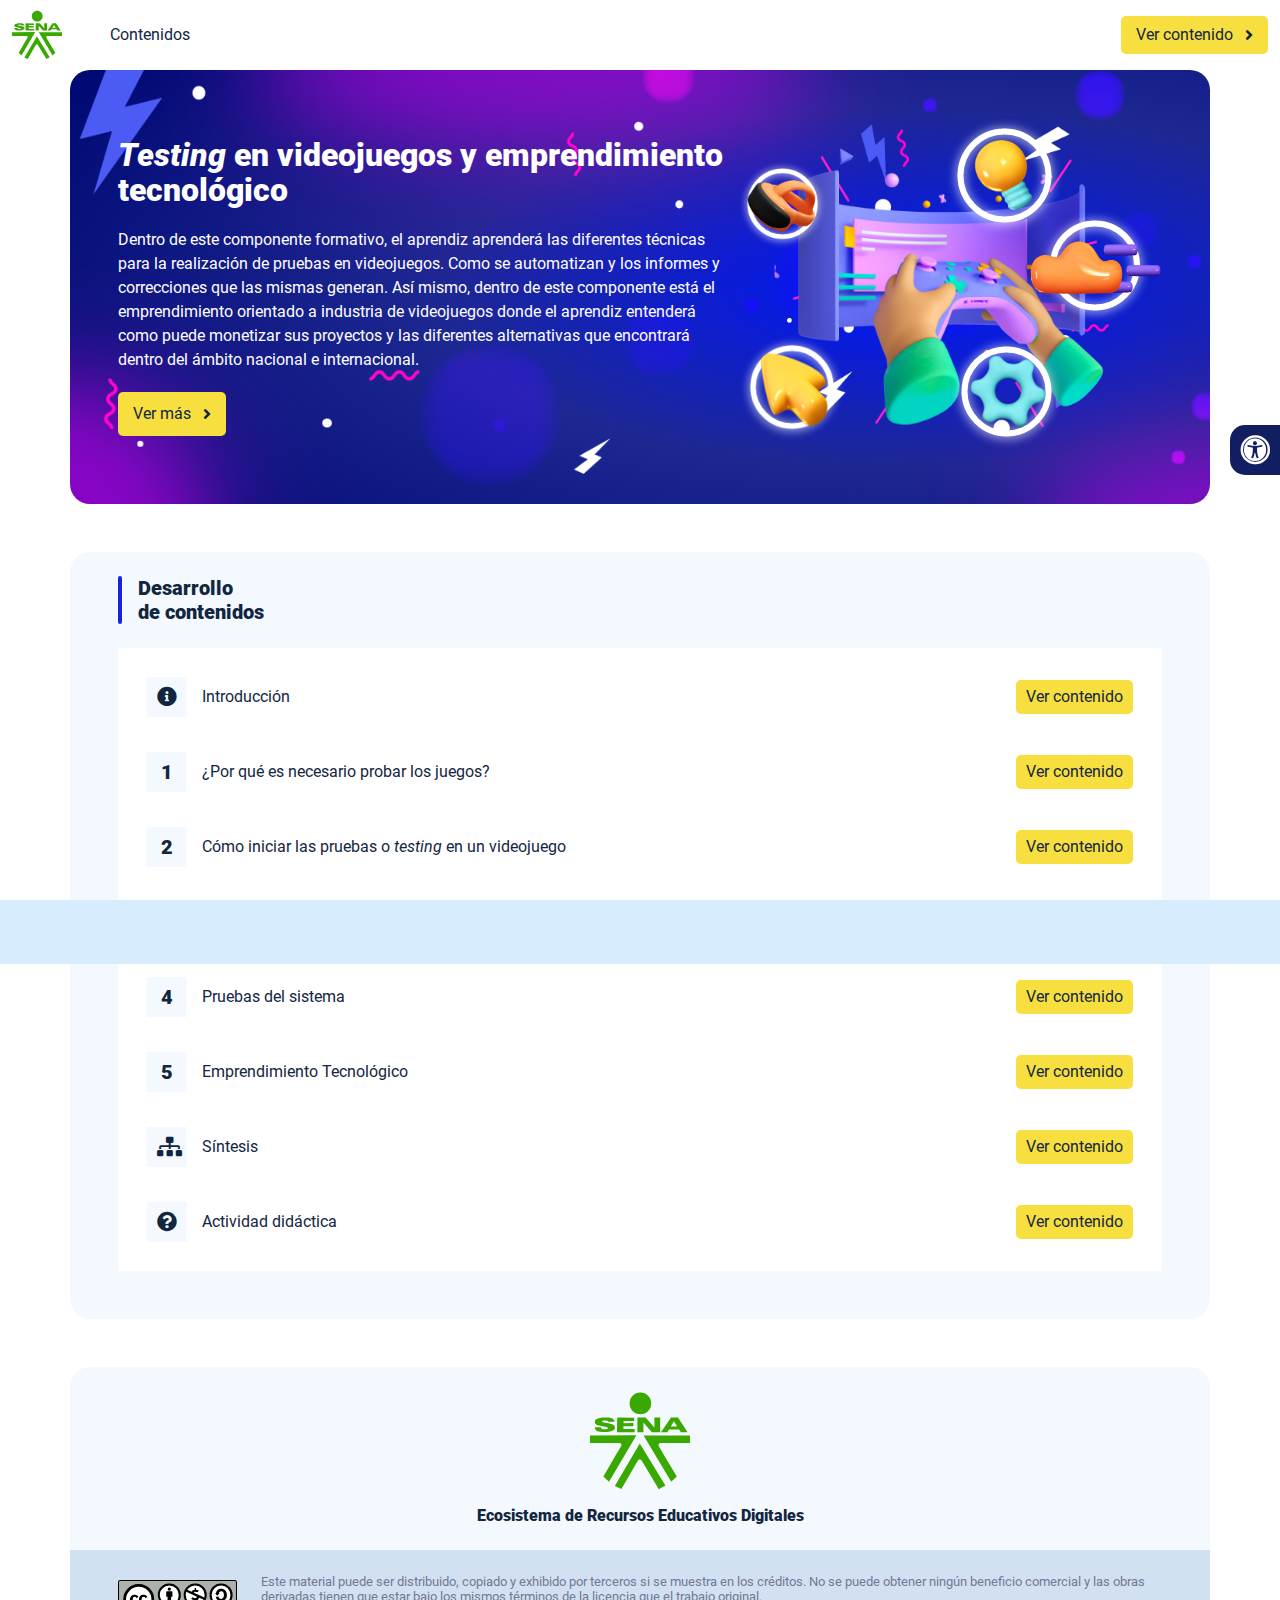
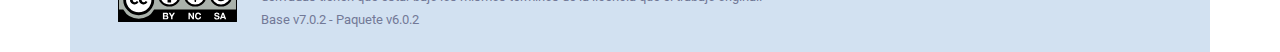
<file: index.html>
<!DOCTYPE html><html lang=""><head><meta charset="utf-8"><meta http-equiv="X-UA-Compatible" content="IE=edge"><meta name="viewport" content="width=device-width,initial-scale=1"><link rel="icon" href="favicon.ico"><title>Testing en videojuegos y emprendimiento tecnológico</title><link href="css/chunk-110f1f0b.52141945.css" rel="prefetch"><link href="css/chunk-179248a2.52141945.css" rel="prefetch"><link href="css/chunk-2a9fce91.52141945.css" rel="prefetch"><link href="css/chunk-515a8379.5db19745.css" rel="prefetch"><link href="css/chunk-59974754.e5c61dde.css" rel="prefetch"><link href="css/chunk-5d1ce150.52141945.css" rel="prefetch"><link href="css/chunk-60cbc06b.09438581.css" rel="prefetch"><link href="css/chunk-623f2040.52141945.css" rel="prefetch"><link href="css/chunk-6a43ec24.52141945.css" rel="prefetch"><link href="css/chunk-6e1e538a.3ba0a060.css" rel="prefetch"><link href="css/chunk-6e613899.52141945.css" rel="prefetch"><link href="css/chunk-766a929b.b5f74e78.css" rel="prefetch"><link href="css/chunk-7794bb60.52141945.css" rel="prefetch"><link href="css/comple.24b3ea3b.css" rel="prefetch"><link href="css/creditos.71e32e17.css" rel="prefetch"><link href="css/glosario.74674aa5.css" rel="prefetch"><link href="css/intro.648e2bc7.css" rel="prefetch"><link href="css/referencias.17ba18fc.css" rel="prefetch"><link href="css/tema1.68d4a173.css" rel="prefetch"><link href="css/tema2.3b8b8c24.css" rel="prefetch"><link href="css/tema4.acd4e06c.css" rel="prefetch"><link href="js/actividad.de9cc809.js" rel="prefetch"><link href="js/chunk-0206bfa0.07f4fcb8.js" rel="prefetch"><link href="js/chunk-110f1f0b.c729ecf3.js" rel="prefetch"><link href="js/chunk-13a6037e.725eca6a.js" rel="prefetch"><link href="js/chunk-179248a2.0882ec97.js" rel="prefetch"><link href="js/chunk-18f95272.bb47be6d.js" rel="prefetch"><link href="js/chunk-2a9fce91.79146cce.js" rel="prefetch"><link href="js/chunk-2c06842c.f5617033.js" rel="prefetch"><link href="js/chunk-2d0c5615.01eba69d.js" rel="prefetch"><link href="js/chunk-2d0e96ec.ec734bee.js" rel="prefetch"><link href="js/chunk-2d208d90.ab67193c.js" rel="prefetch"><link href="js/chunk-2d21d0e2.f77c22e4.js" rel="prefetch"><link href="js/chunk-2d22c123.c9115eca.js" rel="prefetch"><link href="js/chunk-2e80bb9a.b3e4ecbc.js" rel="prefetch"><link href="js/chunk-319206de.06f535cf.js" rel="prefetch"><link href="js/chunk-36769079.0093655a.js" rel="prefetch"><link href="js/chunk-4cdd78c0.b1eae698.js" rel="prefetch"><link href="js/chunk-515a8379.471b9110.js" rel="prefetch"><link href="js/chunk-53ccb27e.03f89fab.js" rel="prefetch"><link href="js/chunk-55d286b8.69a8245e.js" rel="prefetch"><link href="js/chunk-59974754.d7b5c639.js" rel="prefetch"><link href="js/chunk-5d1ce150.33dbeb12.js" rel="prefetch"><link href="js/chunk-60cbc06b.e7f70342.js" rel="prefetch"><link href="js/chunk-623f2040.f9fac6f0.js" rel="prefetch"><link href="js/chunk-659152b8.3f7b8817.js" rel="prefetch"><link href="js/chunk-6a43ec24.3e891bb4.js" rel="prefetch"><link href="js/chunk-6e1e538a.034b6f92.js" rel="prefetch"><link href="js/chunk-6e613899.2a976d39.js" rel="prefetch"><link href="js/chunk-766a929b.1ae4942d.js" rel="prefetch"><link href="js/chunk-7794bb60.f954ae38.js" rel="prefetch"><link href="js/chunk-c796899c.ed37a8e2.js" rel="prefetch"><link href="js/chunk-e8a7823a.c0dd9220.js" rel="prefetch"><link href="js/chunk-fde47172.7ec6a62b.js" rel="prefetch"><link href="js/comple.63f354e9.js" rel="prefetch"><link href="js/creditos.a69d078c.js" rel="prefetch"><link href="js/glosario.33ddbbe1.js" rel="prefetch"><link href="js/intro.8bbd6ea4.js" rel="prefetch"><link href="js/referencias.f11de72d.js" rel="prefetch"><link href="js/sintesis.10ec3abb.js" rel="prefetch"><link href="js/tema1.391de8ee.js" rel="prefetch"><link href="js/tema2.0ca922d8.js" rel="prefetch"><link href="js/tema3.024ef7b0.js" rel="prefetch"><link href="js/tema4.3286f674.js" rel="prefetch"><link href="js/tema5.d9e466bc.js" rel="prefetch"><link href="css/app.d43adfb1.css" rel="preload" as="style"><link href="css/chunk-vendors.8c5f2510.css" rel="preload" as="style"><link href="js/app.78479509.js" rel="preload" as="script"><link href="js/chunk-vendors.f3a4f06e.js" rel="preload" as="script"><link href="css/chunk-vendors.8c5f2510.css" rel="stylesheet"><link href="css/app.d43adfb1.css" rel="stylesheet"></head><body><noscript><strong>We're sorry but Testing en videojuegos y emprendimiento tecnológico doesn't work properly without JavaScript enabled. Please enable it to continue.</strong></noscript><div id="app"></div><script src="js/chunk-vendors.f3a4f06e.js"></script><script src="js/app.78479509.js"></script></body></html>
</file>
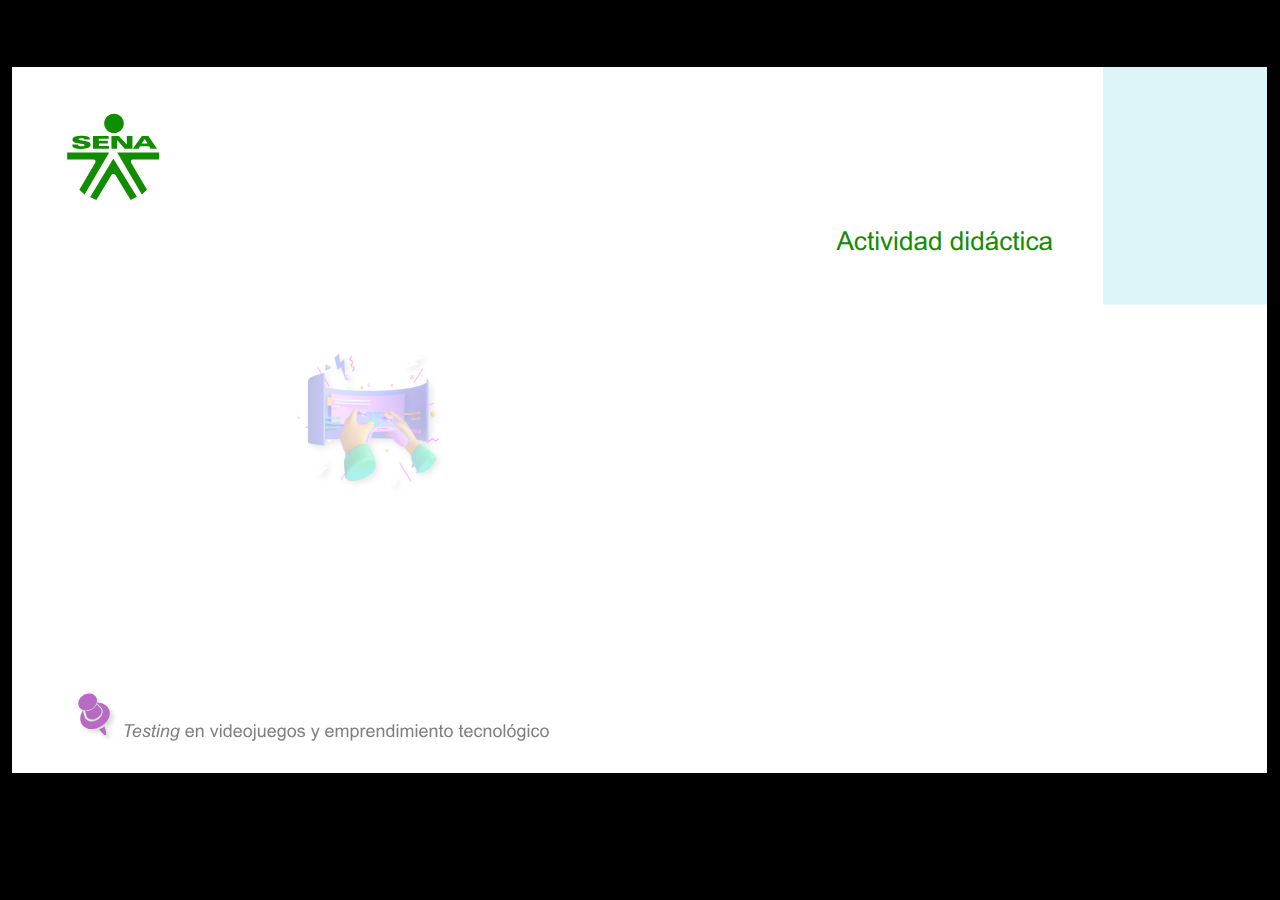
<file: actividades/story.html>
﻿<!doctype html>
<html lang="es">
<head>
  <meta charset="utf-8">
  <!-- Creado con Storyline 360 - http://www.articulate.com  -->
  <!-- version: 3.80.31058.0 -->
  <title>Actividad did&#225;ctica</title>
  <meta http-equiv="x-ua-compatible" content="IE=edge"/>
  <meta name="viewport" content="width=device-width,initial-scale=1,user-scalable=no,shrink-to-fit=no,minimal-ui"/>
  <meta name="apple-mobile-web-app-capable" content="yes"/>
  <style>
    html, body { height: 100%; padding: 0; margin: 0 }
    #app { height: 100%; width: 100%; }
  </style>

  <script>
    window.DS = {};
    window.globals = {
      DATA_PATH_BASE: '',
      HAS_FRAME: true,
      HAS_SLIDE: true,

      lmsPresent: false,
      tinCanPresent: false,
      cmi5Present: false,
      aoSupport: false,
      scale: 'show all',
      captureRc: false,
      browserSize: 'optimal',
      bgColor: '#000000',
      features: 'ConnectionMessages,DropIn1,DropIn2,DropIn3,DropIn4,DropIn5,FullScreenToggle,HyperlinkHoverStateFix,LayerPresentAsDialog,MultipleQuizTracking,UpdatedThemeEditor',
      themeName: 'classic',
      preloaderColor: '#FFFFFF',
      suppressAnalytics: false,
      productChannel: 'stable',
      publishSource: 'storyline',
      aid: 'aid|e14397ea-0237-43b4-a3b7-7398baa37849',
      cid: '5e0add54-bd16-4c18-94b3-543aaa338463',
      playerVersion: '3.80.31058.0',
      publishTimestamp: '2023-12-22T17:26:44.3215750Z',
      maxIosVideoElements: 10,
      connectionSettings: { mode: 'disabled' },

      
      parseParams: function(qs) {
        if (window.globals.parsedParams != null) {
          return window.globals.parsedParams;
        }
        qs = (qs || window.location.search.substr(1)).split('+').join(' ');
        var params = {},
            tokens,
            re = /[?&]?([^=]+)=([^&]*)/g;

        while (tokens = re.exec(qs)) {
          params[decodeURIComponent(tokens[1]).trim()] =
            decodeURIComponent(tokens[2]).trim();
        }
        window.globals.parsedParams = params;
        return params;
      }

    };
  </script>
  <script>
    var isIe11 = ('ActiveXObject' in window || window.MSBlobBuilder != null)
      && window.msCrypto != null && !window.ActiveXObject;
    if (isIe11) {
      window.globals.unsupportedBrowser = true;
      document.write(atob('[base64]'));
    }
  </script>
  
  <script>window.THREE = { };</script>
  
</head>
<body style="background: #000000" class="cs-HTML theme-classic">
  <!-- 360 -->
  <script>!function(){var e,i=/iPhone/i,o=/iPod/i,n=/iPad/i,t=/\biOS-universal(?:.+)Mac\b/i,r=/\bAndroid(?:.+)Mobile\b/i,a=/Android/i,d=/(?:SD4930UR|\bSilk(?:.+)Mobile\b)/i,p=/Silk/i,l=/Windows Phone/i,u=/\bWindows(?:.+)ARM\b/i,b=/BlackBerry/i,s=/BB10/i,c=/Opera Mini/i,f=/\b(CriOS|Chrome)(?:.+)Mobile/i,h=/Mobile(?:.+)Firefox\b/i,v=function(e){return void 0!==e&&"MacIntel"===e.platform&&"number"==typeof e.maxTouchPoints&&e.maxTouchPoints>1&&"undefined"==typeof MSStream};e=function(e){var m={userAgent:"",platform:"",maxTouchPoints:0};e||"undefined"==typeof navigator?"string"==typeof e?m.userAgent=e:e&&e.userAgent&&(m={userAgent:e.userAgent,platform:e.platform,maxTouchPoints:e.maxTouchPoints||0}):m={userAgent:navigator.userAgent,platform:navigator.platform,maxTouchPoints:navigator.maxTouchPoints||0};var g=m.userAgent,y=g.split("[FBAN");void 0!==y[1]&&(g=y[0]),void 0!==(y=g.split("Twitter"))[1]&&(g=y[0]);var A=function(e){return function(i){return i.test(e)}}(g),w={apple:{phone:A(i)&&!A(l),ipod:A(o),tablet:!A(i)&&(A(n)||v(m))&&!A(l),universal:A(t),device:(A(i)||A(o)||A(n)||A(t)||v(m))&&!A(l)},amazon:{phone:A(d),tablet:!A(d)&&A(p),device:A(d)||A(p)},android:{phone:!A(l)&&A(d)||!A(l)&&A(r),tablet:!A(l)&&!A(d)&&!A(r)&&(A(p)||A(a)),device:!A(l)&&(A(d)||A(p)||A(r)||A(a))||A(/\bokhttp\b/i)},windows:{phone:A(l),tablet:A(u),device:A(l)||A(u)},other:{blackberry:A(b),blackberry10:A(s),opera:A(c),firefox:A(h),chrome:A(f),device:A(b)||A(s)||A(c)||A(h)||A(f)},any:!1,phone:!1,tablet:!1};return w.any=w.apple.device||w.android.device||w.windows.device||w.other.device,w.phone=w.apple.phone||w.android.phone||w.windows.phone,w.tablet=w.apple.tablet||w.android.tablet||w.windows.tablet,w}(),"object"==typeof exports&&"undefined"!=typeof module?module.exports=e:"function"==typeof define&&define.amd?define((function(){return e})):this.isMobile=e}();
    window.isMobile.apple.tablet = window.isMobile.apple.tablet ||
      (navigator.platform === 'MacIntel' && navigator.maxTouchPoints > 1);
    window.isMobile.apple.device = window.isMobile.apple.device || window.isMobile.apple.tablet;
    window.isMobile.tablet = window.isMobile.tablet || window.isMobile.apple.tablet;
    window.isMobile.any = window.isMobile.any || window.isMobile.apple.tablet;
  </script>

  <div id="focus-sink" tabindex="-1"></div>

  <div id="preso"></div>
  <script>
    (function() {

      var classTypes = [ 'desktop', 'mobile', 'phone', 'tablet' ];

      var addDeviceClasses = function(prefix, testObj) {
        var curr, i;
        for (i = 0; i < classTypes.length; i++) {
          curr = classTypes[i];
          if (testObj[curr]) {
            document.body.classList.add(prefix + curr);
          }
        }
      };

      var params = window.globals.parseParams(),
          isDevicePreview = params.devicepreview === '1',
          isPhoneOverride = params.deviceType === 'phone' || (isDevicePreview && params.phone == '1'),
          isTabletOverride = (params.deviceType === 'tablet' || isDevicePreview) && !isPhoneOverride,
          isMobileOverride = isPhoneOverride || isTabletOverride;

      var deviceView = {
        desktop: !window.isMobile.any && !isMobileOverride,
        mobile: window.isMobile.any || isMobileOverride,
        phone: isPhoneOverride || (window.isMobile.phone && !isTabletOverride),
        tablet: isTabletOverride || window.isMobile.tablet
      };

      window.globals.deviceView = deviceView;
      window.isMobile.desktop = !window.isMobile.any;
      window.isMobile.mobile = window.isMobile.any;

      addDeviceClasses('view-', deviceView);

    })();
  </script>
  
  <script src='story_content/user.js' type=text/javascript></script>
  <div class="slide-loader"></div>

  <script>
    if (window.globals.deviceView.isMobile) { var doc = document, loader = doc.body.querySelector('.slide-loader'); [ 1, 2, 3 ].forEach(function(n) { var d = doc.createElement('div'); d.style.backgroundColor = window.globals.preloaderColor; d.classList.add('mobile-loader-dot'); d.classList.add('dot' + n); loader.appendChild(d); }); }
  </script>

  <div class="mobile-load-title-overlay" style="display: none">
    <div class="mobile-load-title">Actividad did&#225;ctica</div>
  </div>

  <div class="mobile-chrome-warning"></div>

  
<style>
  .warn-connection-dialog {
    display: none;
    background: transparent;
    pointer-events: all;
    position: fixed;
    left: 0;
    top: 0;
    width: 100%;
    height: 100%;
    z-index: 999;
  }

  .warn-connection-content {
    pointer-events: all;
    border-radius: 4px;
    background: white;
    border: 1px solid #E7E7E7;
    color: #333333;
    box-shadow: 0 2px 4px rgba(0, 0, 0, 0.25);
    transition: all 150ms ease-out;
    position: absolute;
    white-space: nowrap;
  }

  .view-phone.is-landscape .warn-connection-content {
    left: 23px;
    bottom: 23px;
  }

  .view-tablet.is-landscape .warn-connection-content {
    left: 50%;
    top: 20px;
    transform: translateX(-50%);
  }

  .is-portrait .warn-connection-content {
    transform: translate(-50%, calc(-100% - 15px));
  }

  .warn-connection-content p {
    display: inline-block;
    margin: 0 8px 0 0;
    line-height: 33px;
    font-size: 11px;
  }

  .warn-connection-content svg {
    position: relative;
    vertical-align: middle;
    margin: 0 2px 2px 8px;
  }

  .view-desktop .warn-connection-content {
    left: 1.5em;
    bottom: 1.5em;
  }

  .view-desktop .warn-connection-content p {
    font-size: 1.1em;
  }

  .is-offline .warn-connection-dialog {
    display: block;
  }

  .is-offline .cs-panel * {
    pointer-events: none !important;
  }

  .is-offline .cs-panel {
    pointer-events: all !important;
  }

  .is-offline #nav-controls * {
    pointer-events: none !important;
  }

  .is-offline #nav-controls {
    pointer-events: all !important;
  }
</style>

<div class="warn-connection-dialog" role="alertdialog" aria-modal="true" tabindex="0" aria-labelledby="warn-connection-message">
  <div class="warn-connection-content">
    <svg width="17" height="15" viewBox="0 0 17 15" xmlns="http://www.w3.org/2000/svg">
      <path fill="#8F0000" stroke="white" d="M16.07,12.98 L15.88,12.23 L9.51,1.21 C8.97,0.26,7.6,0.26,7.06,1.21 L0.69,12.23 C0.15,13.16,0.81,14.36,1.91,14.36 H14.65 C15.47,14.36,16.05,13.7,16.07,12.98 Z"/>
      <path fill="white" stroke="white" d="M8.58,5.5 C8.35,5.28,8.5,5.35,8.21,5.32 C8.09,5.35,7.97,5.49,7.96,5.67 C7.97,5.79,7.98,5.92,7.98,6.04 L7.98,6.04 C7.99,6.17,8,6.31,8.01,6.43 L8.01,6.44 C8.03,6.92,8.06,7.41,8.09,7.9 L8.09,7.9 C8.12,8.39,8.14,8.88,8.17,9.37 C8.17,9.39,8.18,9.42,8.2,9.44 C8.23,9.46,8.25,9.47,8.28,9.47 C8.31,9.47,8.34,9.46,8.35,9.44 C8.37,9.43,8.38,9.4,8.39,9.35 L8.39,9.34 C8.39,9.24,8.4,9.15,8.4,9.05 L8.4,9.05 C8.41,8.96,8.41,8.86,8.42,8.75 C8.43,8.44,8.45,8.12,8.47,7.81 L8.47,7.81 C8.49,7.49,8.51,7.18,8.53,6.87 C8.55,6.46,8.56,6.05,8.59,5.64 L8.6,5.62 C8.6,5.57,8.59,5.53,8.58,5.5 L8.21,5.32 Z"/>
      <circle fill="white" stroke="white" cx="8.3" cy="11.35" r="0.3"/>
    </svg>
    <p id="warn-connection-message">You are offline. Trying to reconnect...</p>
  </div>
</div>

<script>
  (function() {
    window.DS.connection = {
      warningShown: false,
      assets: {},
      loadingAssetGroup: false,
      retryDelay: 500
    };

    var connectionSettings = window.globals.connectionSettings || {};

    // The `window.globals.features` variable must be set in `webpack.dev.config` when testing locally - it is not enough
    // to have it in the data - but it must be set there as well.
    var useConnectionMessages = window.AbortController != null &&
      window.location.protocol != 'file:' &&
      window.globals.features.indexOf('ConnectionMessages') != -1 &&
      connectionSettings.mode === 'normal';

    window.DS.connection.useConnectionMessages = useConnectionMessages;

    var assetCount = 0;
    var checkLoadedId;


    if (useConnectionMessages && connectionSettings != null) {
      var contentEl = document.querySelector('.warn-connection-content');
      var messageEl = contentEl.querySelector('p');

      if (connectionSettings.useDarkTheme) {
        contentEl.style.borderColor = '#BABBBA';
        contentEl.style.backgroundColor = '#282828';
        contentEl.style.color = '#FFFFFF';
      }

      if (connectionSettings.message != null) {
        messageEl.textContent = window.decodeURIComponent(connectionSettings.message);
      }
    }

    function checkAssetsReady() {
      for (var i in DS.connection.assets) {
        if (!DS.connection.assets[i].success) {
          return false;
        }
      }
      return true;
    }

    function stopAssetGroup() {
      if (!useConnectionMessages) { return; }

      assetCount = 0;

      DS.connection.oldAssetGroup = DS.connection.assets;
      DS.connection.assets = {};
      DS.connection.loadingAssetGroup = false;
      clearInterval(checkLoadedId);
    }

    function startAssetGroup() {
      if (!useConnectionMessages) { return; }
      var ticks = 0;
      clearInterval(checkLoadedId);
      checkLoadedId = setInterval(function() {
        var loaded = 0;
        if (assetCount === 0 && loaded === 0) {
          clearInterval(checkLoadedId);
          return;
        }

        for (var i in DS.connection.assets) {
          if (DS.connection.assets[i].success) {
            loaded++;
          }
        }

        if (assetCount === loaded && checkAssetsReady()) {
          for (var i in DS.connection.assets) {
            if (DS.connection.assets[i].action) {
              DS.connection.assets[i].action();
            }
          }
          hideWarning();
          stopAssetGroup();
        }
      }, 100)
    }

    function requiredAsset(url, action, retry, type) {
      if (!useConnectionMessages) { return; }
      if (DS.connection.assets[url]) { return; }

      DS.connection.assets[url] = {
        success: false, action: action, retry: retry, type: type
      };
      assetCount = Object.keys(DS.connection.assets).length;
      if (!DS.connection.loadingAssetGroup) {
        startAssetGroup();
      }
      DS.connection.loadingAssetGroup = true;
    }

    function assetLoaded(url) {
      if (!useConnectionMessages) { return; }
      if (DS.connection.assets[url]) {
        DS.connection.assets[url].success = true;
      }
    }

    function assetFailed(url) {
      if (!useConnectionMessages) { return; }
      if (!DS.connection.assets[url]) {
        if (/\.js$/.test(url) && url.indexOf('transcripts') === -1) {
          setTimeout(function() {
            if (DS.connection.lastSlideLoaded != null) {
              DS.connection.lastSlideLoaded();
            }
          }, DS.connection.retryDelay);
        }
        return;
      }
      if (!DS.connection.warningShown) { showWarning(); }
      if (DS.connection.assets[url].retry) {
        setTimeout(function() {
          if (!DS.connection.assets[url].success) {
            DS.connection.assets[url].retry()
          }
        }, DS.connection.retryDelay);
      }
    }

    function hideWarning() {
      document.body.classList.remove('is-offline');
      DS.connection.warningShown = false;
      enableKeys();
    }
    DS.connection.hideWarning = hideWarning

    function showWarning(btn) {
      document.body.classList.add('is-offline')
      DS.connection.warningShown = true;
      updateWarningPosition();
      disableKeys();
    }

    function updateWarningPosition() {
      if (!DS.connection.warningShown) {
        return;
      }

      var isPortrait = document.body.classList.contains('is-portrait');
      var warningEl = document.querySelector('.warn-connection-content');

      if (isPortrait) {
        var slide = document.querySelector('.primary-slide');
        var slideRect = slide.getBoundingClientRect();

        warningEl.style.top = `${slideRect.top}px`
        warningEl.style.left = `${slideRect.left + slideRect.width / 2}px`
      } else {
        warningEl.style.top = null;
        warningEl.style.left = null;
      }

      window.requestAnimationFrame(updateWarningPosition);
    }

    function onDisableKeyDown(e) {
      e.preventDefault();
      e.stopImmediatePropagation();
    }

    function onDisableKeyUp(e) {
      e.preventDefault();
      e.stopImmediatePropagation();
    }

    var accStyle = document.createElement('style');
    var warnDialogEl = document.querySelector('.warn-connection-dialog');

    function disableKeys() {
      if (DS.views.nsStack.length === 1) {
        DS.views.nsStack[0].tabReachable = false
        DS.views.nsStack[0].updateTabIndex(true, true);
      }

      accStyle.innerHTML = '.acc-shadow-dom { display: none; }';
      document.body.appendChild(accStyle);

      warnDialogEl.parentNode.append(warnDialogEl);
      warnDialogEl.focus();
    }

    function enableKeys() {
      document.body.removeChild(accStyle);
      if (DS.views.nsStack.length === 1 && DS.views.nsStack[0].name === '_frame') {
        DS.views.nsStack[0].tabReachable = true;
        DS.views.nsStack[0].updateTabIndex();
      }
    }

    // these will all be noops if the feature flag isn't set in
    // the data and `window.globals.features`
    DS.connection.requiredAsset = requiredAsset;
    DS.connection.assetLoaded = assetLoaded;
    DS.connection.assetFailed = assetFailed;
    DS.connection.stopAssetGroup = stopAssetGroup;
    DS.connection.startAssetGroup = startAssetGroup;
  })();
</script>


  <script>
    
    if (window.autoSpider && window.vInterfaceObject) {
      document.querySelector('.mobile-load-title-overlay').style.display = 'none';
    }
  </script>

  

  <link rel="stylesheet" href="html5/data/css/output.min.css" data-noprefix/>
</body>
<script src="html5/lib/scripts/bootstrapper.min.js"></script>
</html>
</file>
<file: css/chunk-110f1f0b.52141945.css>
.actividad[data-v-c4e6906c]{background-color:#f2f2f2}.horizontal-scroll__wrapper[data-v-c4e6906c]{overflow:hidden}.horizontal-scroll[data-v-c4e6906c]{display:flex;transition:transform .5s ease-in-out;align-items:center;flex-wrap:nowrap}.horizontal-scroll[data-v-c4e6906c]:not(.row){width:100%}.horizontal-scroll--item-fw[data-v-c4e6906c]>div{flex-grow:0;flex-shrink:0;width:100%;margin:0!important}
</file>
<file: css/chunk-179248a2.52141945.css>
.actividad[data-v-c4e6906c]{background-color:#f2f2f2}.horizontal-scroll__wrapper[data-v-c4e6906c]{overflow:hidden}.horizontal-scroll[data-v-c4e6906c]{display:flex;transition:transform .5s ease-in-out;align-items:center;flex-wrap:nowrap}.horizontal-scroll[data-v-c4e6906c]:not(.row){width:100%}.horizontal-scroll--item-fw[data-v-c4e6906c]>div{flex-grow:0;flex-shrink:0;width:100%;margin:0!important}
</file>
<file: css/chunk-2a9fce91.52141945.css>
.actividad[data-v-c4e6906c]{background-color:#f2f2f2}.horizontal-scroll__wrapper[data-v-c4e6906c]{overflow:hidden}.horizontal-scroll[data-v-c4e6906c]{display:flex;transition:transform .5s ease-in-out;align-items:center;flex-wrap:nowrap}.horizontal-scroll[data-v-c4e6906c]:not(.row){width:100%}.horizontal-scroll--item-fw[data-v-c4e6906c]>div{flex-grow:0;flex-shrink:0;width:100%;margin:0!important}
</file>
<file: css/chunk-515a8379.5db19745.css>
.actividad{background-color:#f2f2f2}.banner-interno{position:relative}.banner-interno__fondo{position:absolute;top:0;bottom:-50px;left:0;right:0;background-color:#222b89;background-size:cover;background-position:50%}.banner-interno__titulo{display:flex;align-items:center}.banner-interno__titulo__icono{display:block;width:32px;height:32px;border-radius:50%;background-color:#fff;position:relative}.banner-interno__titulo__icono i{color:#222b89;position:absolute;left:50%;top:50%;transform:translate(-50%,-50%)}.banner-interno__titulo h1,.banner-interno__titulo h2,.banner-interno__titulo h3,.banner-interno__titulo h4,.banner-interno__titulo h5,.banner-interno__titulo h6{color:#fff;line-height:1.1em}
</file>
<file: css/chunk-59974754.e5c61dde.css>
.actividad{background-color:#f2f2f2}.aside-menu{position:fixed;top:70px;min-height:calc(100vh - 70px);max-height:calc(100vh - 70px);background-color:#f3f9ff;transition:flex .5s ease-in-out,width .5s ease-in-out;overflow-x:hidden;z-index:100001;width:300px}.aside-menu__black-background{position:fixed;inset:0;top:70px;background:rgba(0,0,0,.8);cursor:pointer}.aside-menu a{color:#111e61}.aside-menu__content{width:300px;display:flex;flex-direction:column;justify-content:space-between;min-height:calc(100vh - 70px);max-height:calc(100vh - 70px);border-right:1px solid #d8ecff;position:absolute;background:#fff}@media (max-height:800px){.aside-menu__content{min-height:800px;max-height:800px;overflow-y:auto}}.aside-menu__header{padding:10px;text-align:center;background-color:#d8ecff}.aside-menu__header h4{margin:0}.aside-menu__menu{overflow-y:auto;flex-grow:1;list-style:none;padding-left:0;margin-bottom:0}.aside-menu__menu__item--active .aside-menu__menu__item__lnk,.aside-menu__menu__item--active .aside-menu__sec-menu__item__lnk{background-color:#d8ecff;font-weight:700}.aside-menu__menu__item--sub-menu:hover,.aside-menu__menu__item:hover,.aside-menu__sec-menu__item:hover{background-color:#d8ecff}.aside-menu__menu__item--sub-menu{padding-left:10px}.aside-menu__menu__item--sub-menu--active .aside-menu__menu__item__lnk,.aside-menu__menu__item--sub-menu--active .aside-menu__sec-menu__item__lnk{background-color:#d8ecff;font-weight:700;position:relative}.aside-menu__menu__item--sub-menu--active .aside-menu__menu__item__lnk:before,.aside-menu__menu__item--sub-menu--active .aside-menu__sec-menu__item__lnk:before{content:"";display:block;position:absolute;left:0;bottom:0;top:0;width:4px;border-radius:2px;background-color:#1425dd}.aside-menu__menu__item__lnk,.aside-menu__sec-menu__item__lnk{display:flex;align-items:center;padding:10px 15px;line-height:1.1em}.aside-menu__menu__item__lnk i,.aside-menu__menu__item__lnk span,.aside-menu__sec-menu__item__lnk i,.aside-menu__sec-menu__item__lnk span{margin-right:10px}.aside-menu__menu__item__lnk i:last-child,.aside-menu__menu__item__lnk span:last-child,.aside-menu__sec-menu__item__lnk i:last-child,.aside-menu__sec-menu__item__lnk span:last-child{margin-right:0}.aside-menu__sec-menu{background-color:#d8ecff;padding:10px 0;flex-shrink:0;margin-bottom:0}.aside-menu__sec-menu__item{padding:10px 15px}.aside-menu__sec-menu__item__lnk{padding:0;border-radius:1em}.aside-menu__sec-menu__item__lnk i{display:block;width:2em;height:2em;padding:.5em 0;text-align:center;background-color:#fff;border-radius:50%}.aside-menu__sec-menu__item__lnk:hover{background-color:#fff}@media (max-width:576px){.aside-menu__sec-menu{padding-bottom:110px}}.main-menu-enter-active{animation:main-menu-open-animation .3s}.main-menu-enter-active .aside-menu__black-background{animation:main-menu-background-animation .3s}.main-menu-leave-active{animation:main-menu-open-animation .3s reverse}.main-menu-leave-active .aside-menu__black-background{animation:main-menu-background-animation .3s reverse}@keyframes main-menu-open-animation{0%{width:0}to{width:300px}}@keyframes main-menu-background-animation{0%{opacity:0}to{opacity:1}}
</file>
<file: css/chunk-5d1ce150.52141945.css>
.actividad[data-v-c4e6906c]{background-color:#f2f2f2}.horizontal-scroll__wrapper[data-v-c4e6906c]{overflow:hidden}.horizontal-scroll[data-v-c4e6906c]{display:flex;transition:transform .5s ease-in-out;align-items:center;flex-wrap:nowrap}.horizontal-scroll[data-v-c4e6906c]:not(.row){width:100%}.horizontal-scroll--item-fw[data-v-c4e6906c]>div{flex-grow:0;flex-shrink:0;width:100%;margin:0!important}
</file>
<file: css/chunk-60cbc06b.09438581.css>
.actividad[data-v-7e5a4120]{background-color:#f2f2f2}.header[data-v-7e5a4120]{position:sticky;top:0;padding-top:10px;padding-bottom:10px;background-color:#fff;z-index:10010;line-height:1.1em}.header__logo[data-v-7e5a4120]{width:50px}@media (max-width:576px){.header__componente-formativo[data-v-7e5a4120]{font-size:.8em}}.header__menu[data-v-7e5a4120]{cursor:pointer}.header__menu span[data-v-7e5a4120]{font-size:.7em;display:block;line-height:1em;text-align:center;color:#111e61}.header__menu__btn[data-v-7e5a4120]{width:30px;height:30px;position:relative;margin-bottom:4px}.header__menu__btn .line-1[data-v-7e5a4120],.header__menu__btn .line-2[data-v-7e5a4120],.header__menu__btn .line-3[data-v-7e5a4120]{height:4px;width:30px;background-color:#111e61;transform-origin:center center;position:absolute;left:0;border-radius:2px}.header__menu__btn .line-1[data-v-7e5a4120]{top:4px;animation:line-1-inactive-data-v-7e5a4120 .5s ease-in-out forwards}.header__menu__btn .line-2[data-v-7e5a4120]{top:13px;animation:line-2-inactive-data-v-7e5a4120 .5s ease-in-out forwards}.header__menu__btn .line-3[data-v-7e5a4120]{top:22px;animation:line-3-inactive-data-v-7e5a4120 .5s ease-in-out forwards}.header__menu__btn[data-v-7e5a4120]:hover{cursor:pointer}.header__menu__btn--open .line-1[data-v-7e5a4120]{animation:line-1-active-data-v-7e5a4120 .5s ease-in-out forwards}.header__menu__btn--open .line-2[data-v-7e5a4120]{animation:line-2-active-data-v-7e5a4120 .5s ease-in-out forwards}.header__menu__btn--open .line-3[data-v-7e5a4120]{animation:line-3-active-data-v-7e5a4120 .5s ease-in-out forwards}@keyframes line-1-active-data-v-7e5a4120{0%{transform:translate(0) rotate(0)}50%{transform:translateY(9px) rotate(0)}to{transform:translateY(9px) rotate(45deg)}}@keyframes line-2-active-data-v-7e5a4120{0%{transform:scale(1)}to{transform:scale(0)}}@keyframes line-3-active-data-v-7e5a4120{0%{transform:translate(0) rotate(0)}50%{transform:translateY(-9px) rotate(0)}to{transform:translateY(-9px) rotate(-45deg)}}@keyframes line-1-inactive-data-v-7e5a4120{0%{transform:translateY(9px) rotate(45deg)}50%{transform:translateY(9px) rotate(0)}to{transform:translate(0) rotate(0)}}@keyframes line-2-inactive-data-v-7e5a4120{0%{transform:scale(0)}to{transform:scale(1)}}@keyframes line-3-inactive-data-v-7e5a4120{0%{transform:translateY(-9px) rotate(-45deg)}50%{transform:translateY(-9px) rotate(0)}to{transform:translate(0) rotate(0)}}
</file>
<file: css/chunk-623f2040.52141945.css>
.actividad[data-v-c4e6906c]{background-color:#f2f2f2}.horizontal-scroll__wrapper[data-v-c4e6906c]{overflow:hidden}.horizontal-scroll[data-v-c4e6906c]{display:flex;transition:transform .5s ease-in-out;align-items:center;flex-wrap:nowrap}.horizontal-scroll[data-v-c4e6906c]:not(.row){width:100%}.horizontal-scroll--item-fw[data-v-c4e6906c]>div{flex-grow:0;flex-shrink:0;width:100%;margin:0!important}
</file>
<file: css/chunk-6a43ec24.52141945.css>
.actividad[data-v-c4e6906c]{background-color:#f2f2f2}.horizontal-scroll__wrapper[data-v-c4e6906c]{overflow:hidden}.horizontal-scroll[data-v-c4e6906c]{display:flex;transition:transform .5s ease-in-out;align-items:center;flex-wrap:nowrap}.horizontal-scroll[data-v-c4e6906c]:not(.row){width:100%}.horizontal-scroll--item-fw[data-v-c4e6906c]>div{flex-grow:0;flex-shrink:0;width:100%;margin:0!important}
</file>
<file: css/chunk-6e1e538a.3ba0a060.css>
.actividad[data-v-4f6b7c58]{background-color:#f2f2f2}.accesibilidad[data-v-4f6b7c58]{position:fixed;right:0;top:50vh;height:50px;background-color:#111e61;border-top-left-radius:15px;border-bottom-left-radius:15px;transform:translateY(-50%) translateX(100%) translateX(-50px);overflow:hidden;transition:transform .3s ease-in-out,height .3s ease-in-out}.accesibilidad[data-v-4f6b7c58]:hover{transform:translateY(-50%) translateX(0);height:12.75rem}.accesibilidad [data-v-4f6b7c58]{color:#fff}.accesibilidad__menu__content .accesibilidad__menu__item[data-v-4f6b7c58]{cursor:pointer}.accesibilidad__menu__content .accesibilidad__menu__item[data-v-4f6b7c58]:hover{background-color:#273685}.accesibilidad__menu__content .accesibilidad__menu__item[data-v-4f6b7c58]:last-child{border:none}.accesibilidad__menu__item[data-v-4f6b7c58]{display:flex;align-items:center;padding:10px;border-bottom:1px solid #273685;line-height:1em;-moz-user-select:none;user-select:none}.accesibilidad__menu i[data-v-4f6b7c58]{font-size:30px;font-style:normal;margin-right:10px;line-height:1em}.accesibilidad__menu img[data-v-4f6b7c58]{width:30px;margin-right:10px}
</file>
<file: css/chunk-6e613899.52141945.css>
.actividad[data-v-c4e6906c]{background-color:#f2f2f2}.horizontal-scroll__wrapper[data-v-c4e6906c]{overflow:hidden}.horizontal-scroll[data-v-c4e6906c]{display:flex;transition:transform .5s ease-in-out;align-items:center;flex-wrap:nowrap}.horizontal-scroll[data-v-c4e6906c]:not(.row){width:100%}.horizontal-scroll--item-fw[data-v-c4e6906c]>div{flex-grow:0;flex-shrink:0;width:100%;margin:0!important}
</file>
<file: css/chunk-766a929b.b5f74e78.css>
.actividad{background-color:#f2f2f2}.barra-avance{display:flex;align-items:center;justify-content:space-between;position:fixed;bottom:0;left:0;width:100%;padding:10px;background-color:#d8ecff;transition:transform .5s ease-in-out;z-index:100000}.barra-avance__barra{margin:0 20px;flex:1;position:relative;max-width:800px}.barra-avance__barra--amarilla,.barra-avance__barra--blanca{height:4px}.barra-avance__barra--amarilla:after,.barra-avance__barra--amarilla:before,.barra-avance__barra--blanca:after,.barra-avance__barra--blanca:before{content:"";display:block;width:10px;height:10px;border-radius:50%;position:absolute;top:50%}.barra-avance__barra--amarilla:before,.barra-avance__barra--blanca:before{left:0;transform:translate(-50%,-50%)}.barra-avance__barra--amarilla:after,.barra-avance__barra--blanca:after{right:0;transform:translate(50%,-50%)}.barra-avance__barra--blanca{background-color:#fff}.barra-avance__barra--blanca:after,.barra-avance__barra--blanca:before{background-color:#fff}.barra-avance__barra--amarilla{position:absolute;width:100%;top:0;background-color:#f7df3f}.barra-avance__barra--amarilla:after,.barra-avance__barra--amarilla:before{background-color:#f7df3f}.barra-avance__boton--regresar{background-color:#b0c0d2}.barra-avance__boton--regresar span{color:#111e61!important}.barra-avance__boton--disable{opacity:0;pointer-events:none}.barra-avance--open{transform:translateY(0)}.barra-avance--close{transform:translateY(100%)}
</file>
<file: css/chunk-7794bb60.52141945.css>
.actividad[data-v-c4e6906c]{background-color:#f2f2f2}.horizontal-scroll__wrapper[data-v-c4e6906c]{overflow:hidden}.horizontal-scroll[data-v-c4e6906c]{display:flex;transition:transform .5s ease-in-out;align-items:center;flex-wrap:nowrap}.horizontal-scroll[data-v-c4e6906c]:not(.row){width:100%}.horizontal-scroll--item-fw[data-v-c4e6906c]>div{flex-grow:0;flex-shrink:0;width:100%;margin:0!important}
</file>
<file: css/comple.24b3ea3b.css>
.banner-interno{position:relative}.banner-interno__fondo{position:absolute;top:0;bottom:-50px;left:0;right:0;background-color:#222b89;background-size:cover;background-position:50%}.banner-interno__titulo{display:flex;align-items:center}.banner-interno__titulo__icono{display:block;width:32px;height:32px;border-radius:50%;background-color:#fff;position:relative}.banner-interno__titulo__icono i{color:#222b89;position:absolute;left:50%;top:50%;transform:translate(-50%,-50%)}.banner-interno__titulo h1,.banner-interno__titulo h2,.banner-interno__titulo h3,.banner-interno__titulo h4,.banner-interno__titulo h5,.banner-interno__titulo h6{color:#fff;line-height:1.1em}.actividad{background-color:#f2f2f2}.complementario__enlaces{display:flex;justify-content:center;flex-wrap:wrap}.complementario__enlaces a{margin:0 5px}.complementario__btn{font-size:1.5em;line-height:1em}table{width:calc(100% - 1px);min-width:800px}table thead{background-color:#d8ecff}table thead th{border-color:#d8ecff}table td,table th{padding:25px 20px;text-align:center}
</file>
<file: css/creditos.71e32e17.css>
.banner-interno{position:relative}.banner-interno__fondo{position:absolute;top:0;bottom:-50px;left:0;right:0;background-color:#222b89;background-size:cover;background-position:50%}.banner-interno__titulo{display:flex;align-items:center}.banner-interno__titulo__icono{display:block;width:32px;height:32px;border-radius:50%;background-color:#fff;position:relative}.banner-interno__titulo__icono i{color:#222b89;position:absolute;left:50%;top:50%;transform:translate(-50%,-50%)}.banner-interno__titulo h1,.banner-interno__titulo h2,.banner-interno__titulo h3,.banner-interno__titulo h4,.banner-interno__titulo h5,.banner-interno__titulo h6{color:#fff;line-height:1.1em}.actividad{background-color:#f2f2f2}.creditos-vista .tarjeta.credito{background-color:#d2e1f1}.creditos{color:#727997;overflow-x:auto}.creditos__item{min-width:490px}.creditos p{line-height:1.3em;margin-bottom:0;color:#727997}.creditos__titulo{font-weight:700;background-color:#d2e1f1;padding:5px 10px;border-top-radius:5px;border-top-left-radius:5px;border-top-right-radius:5px}.creditos table td,.creditos table th{border-color:#d2e1f1}
</file>
<file: css/glosario.74674aa5.css>
.banner-interno{position:relative}.banner-interno__fondo{position:absolute;top:0;bottom:-50px;left:0;right:0;background-color:#222b89;background-size:cover;background-position:50%}.banner-interno__titulo{display:flex;align-items:center}.banner-interno__titulo__icono{display:block;width:32px;height:32px;border-radius:50%;background-color:#fff;position:relative}.banner-interno__titulo__icono i{color:#222b89;position:absolute;left:50%;top:50%;transform:translate(-50%,-50%)}.banner-interno__titulo h1,.banner-interno__titulo h2,.banner-interno__titulo h3,.banner-interno__titulo h4,.banner-interno__titulo h5,.banner-interno__titulo h6{color:#fff;line-height:1.1em}.actividad{background-color:#f2f2f2}.glosario__letra-item{display:flex}.glosario__letra-item__texto{padding-top:5px}.glosario__letra-item__letra__icono{width:32px;height:32px;position:relative;line-height:1em;border-radius:50%;background-color:#d2e1f1}.glosario__letra-item__letra__icono span{position:absolute;left:50%;top:50%;transform:translate(-50%,-50%);font-size:1.1em;font-weight:900}
</file>
<file: css/intro.648e2bc7.css>
.actividad{background-color:#f2f2f2}.bg-intro{background-image:url(../img/bg-intro.e2f1b29d.svg);background-position:100%;background-repeat:no-repeat;background-size:cover}
</file>
<file: css/referencias.17ba18fc.css>
.banner-interno{position:relative}.banner-interno__fondo{position:absolute;top:0;bottom:-50px;left:0;right:0;background-color:#222b89;background-size:cover;background-position:50%}.banner-interno__titulo{display:flex;align-items:center}.banner-interno__titulo__icono{display:block;width:32px;height:32px;border-radius:50%;background-color:#fff;position:relative}.banner-interno__titulo__icono i{color:#222b89;position:absolute;left:50%;top:50%;transform:translate(-50%,-50%)}.banner-interno__titulo h1,.banner-interno__titulo h2,.banner-interno__titulo h3,.banner-interno__titulo h4,.banner-interno__titulo h5,.banner-interno__titulo h6{color:#fff;line-height:1.1em}.actividad{background-color:#f2f2f2}.referencias__item:last-child hr{display:none}.referencias__item a{color:#2196f3;text-decoration:underline;overflow-wrap:break-word}
</file>
<file: css/tema1.68d4a173.css>
.actividad{background-color:#f2f2f2}.bg-1{background-image:url(../img/bg-1.9552582a.png)}.bg-1,.bg-2{background-position:100%;background-repeat:no-repeat;background-size:cover}.bg-2{background-image:url(../img/bg-2.d969ca62.svg)}.bg-3{background-image:url(../img/bg-3.49ec5f81.svg);background-position:100%;background-repeat:no-repeat;background-size:contain}
</file>
<file: css/tema2.3b8b8c24.css>
.actividad{background-color:#f2f2f2}.bg-4{background-image:url(../img/bg-4.bbffb476.png);background-position:100%;background-repeat:no-repeat;background-size:cover}
</file>
<file: css/tema4.acd4e06c.css>
.actividad{background-color:#f2f2f2}.bg-5{background-image:url(../img/bg7.790b7794.png);background-position:100%;background-repeat:no-repeat;background-size:cover}
</file>
<file: css/app.d43adfb1.css>
*{box-sizing:inherit}:after,:before{box-sizing:inherit}html{height:100%;line-height:1.15;box-sizing:border-box;-webkit-font-smoothing:antialiased;-moz-osx-font-smoothing:grayscale;-webkit-text-size-adjust:100%;-ms-text-size-adjust:100%;text-rendering:optimizeLegibility}a,abbr,acronym,address,applet,article,aside,audio,b,big,blockquote,body,canvas,caption,center,cite,code,dd,del,details,dfn,div,dl,dt,em,embed,fieldset,figcaption,figure,footer,form,h1,h2,h3,h4,h5,h6,header,hgroup,html,i,iframe,img,ins,kbd,label,legend,li,mark,menu,nav,object,ol,output,p,pre,q,ruby,s,samp,section,small,span,strike,strong,sub,summary,sup,table,tbody,td,tfoot,th,thead,time,tr,tt,u,ul,var,video{margin:0;padding:0;border:0;outline:0;background:transparent;vertical-align:baseline}article,aside,details,figcaption,figure,footer,header,main,menu,nav,section,summary{display:block}[hidden],template{display:none}hr{box-sizing:content-box;height:0;border-bottom:1px solid #e8e8e8;border-left:0;border-right:0;border-top:0;margin:1.5em 0;overflow:visible}[hidden]{display:none}a{font-family:Roboto,sans-serif;font-size:1em;font-weight:400;text-decoration:none;color:#12263f;background-color:transparent;transition:all .15s ease-in-out;-webkit-text-decoration-skip:objects}a:active,a:hover{outline-width:0}a:active,a:focus,a:hover{color:#000}[type=button],[type=reset],[type=submit],button{-moz-appearance:none;appearance:none;cursor:pointer;display:inline-block;vertical-align:middle;border:0;border-radius:5px;color:#12263f;background-color:#f7df3f;font-family:Roboto,sans-serif;font-weight:400;font-size:1em;-webkit-font-smoothing:antialiased;line-height:1em;white-space:nowrap;text-decoration:none;text-transform:none;padding:.75em 1.5em;margin:0;-moz-user-select:none;user-select:none;overflow:visible;transition:background-color .15s ease-in-out}[type=button]:focus,[type=button]:hover,[type=reset]:focus,[type=reset]:hover,[type=submit]:focus,[type=submit]:hover,button:focus,button:hover{background-color:#f7df3f;color:#12263f}[type=button]:disabled,[type=reset]:disabled,[type=submit]:disabled,button:disabled{cursor:not-allowed;opacity:.5}[type=button]:disabled:hover,[type=reset]:disabled:hover,[type=submit]:disabled:hover,button:disabled:hover{background-color:#f7df3f}input,select,textarea{margin:0;display:block;font-family:Roboto,sans-serif;font-size:16px}input{overflow:visible}[type=color],[type=date],[type=datetime-local],[type=datetime],[type=email],[type=month],[type=number],[type=password],[type=search],[type=tel],[type=text],[type=time],[type=url],[type=week],input:not([type]),select,select[multiple],textarea{background-color:#fff;border:1px solid #e8e8e8;border-radius:5px;box-shadow:inset 0 1px 3px rgba(0,0,0,.06);box-sizing:inherit;margin-bottom:.75em;padding:.5em;transition:border-color .15s ease-in-out;width:100%}[type=color]:hover,[type=date]:hover,[type=datetime-local]:hover,[type=datetime]:hover,[type=email]:hover,[type=month]:hover,[type=number]:hover,[type=password]:hover,[type=search]:hover,[type=tel]:hover,[type=text]:hover,[type=time]:hover,[type=url]:hover,[type=week]:hover,input:not([type]):hover,select:hover,select[multiple]:hover,textarea:hover{border-color:shade(#e8e8e8,20%)}[type=color]:focus,[type=date]:focus,[type=datetime-local]:focus,[type=datetime]:focus,[type=email]:focus,[type=month]:focus,[type=number]:focus,[type=password]:focus,[type=search]:focus,[type=tel]:focus,[type=text]:focus,[type=time]:focus,[type=url]:focus,[type=week]:focus,input:not([type]):focus,select:focus,select[multiple]:focus,textarea:focus{border-color:#1425dd;box-shadow:inset 0 1px 3px rgba(0,0,0,.06),0 0 5px rgba(29,37,117,.7);outline:none}[type=color]:disabled,[type=date]:disabled,[type=datetime-local]:disabled,[type=datetime]:disabled,[type=email]:disabled,[type=month]:disabled,[type=number]:disabled,[type=password]:disabled,[type=search]:disabled,[type=tel]:disabled,[type=text]:disabled,[type=time]:disabled,[type=url]:disabled,[type=week]:disabled,input:not([type]):disabled,select:disabled,select[multiple]:disabled,textarea:disabled{background-color:shade(#fff,5%);cursor:not-allowed}[type=color]:disabled:hover,[type=date]:disabled:hover,[type=datetime-local]:disabled:hover,[type=datetime]:disabled:hover,[type=email]:disabled:hover,[type=month]:disabled:hover,[type=number]:disabled:hover,[type=password]:disabled:hover,[type=search]:disabled:hover,[type=tel]:disabled:hover,[type=text]:disabled:hover,[type=time]:disabled:hover,[type=url]:disabled:hover,[type=week]:disabled:hover,input:not([type]):disabled:hover,select:disabled:hover,select[multiple]:disabled:hover,textarea:disabled:hover{border:1px solid #e8e8e8}select{text-transform:none;max-width:100%;border-radius:5px}::-webkit-file-upload-button{background-color:#f7df3f;border:none;cursor:pointer;color:#12263f;border-radius:5px;padding:.75em 1.5em}::-webkit-file-upload-button:hover{background-color:#f7df3f}optgroup{font-weight:700}fieldset{border:1px solid #e8e8e8;background-color:transparent;padding:1.5em;-webkit-margin-start:0;-webkit-margin-end:0;-webkit-padding-before:1.5em;-webkit-padding-start:1.5em;-webkit-padding-end:1.5em;-webkit-padding-after:1.5em}legend{box-sizing:border-box;color:inherit;display:table;max-width:100%;padding:0;white-space:normal;font-weight:600;-webkit-padding-start:0;-webkit-padding-end:0}label,legend{margin-bottom:.375em}label{display:block;font-size:1em;font-family:Roboto,sans-serif;font-weight:900}textarea{overflow:auto;resize:vertical}[type=checkbox],[type=radio]{box-sizing:border-box;padding:0;display:inline;margin-right:.375em}[type=number]::-webkit-inner-spin-button,[type=number]::-webkit-outer-spin-button{height:auto}[type=search]{-webkit-appearance:textfield;outline-offset:-2px}[type=search]::-webkit-search-cancel-button,[type=search]::-webkit-search-decoration{-webkit-appearance:none;-moz-appearance:none}::-moz-placeholder{color:#999}::placeholder{color:#999}::-webkit-file-upload-button{-webkit-appearance:button;-moz-appearance:button;font:inherit}[type=file]{margin-bottom:.75em;width:100%}[type=button],[type=reset],[type=submit],button{-webkit-appearance:button}[type=button]::-moz-focus-inner,[type=reset]::-moz-focus-inner,[type=submit]::-moz-focus-inner,button::-moz-focus-inner{border-style:none;padding:0}[type=button]:-moz-focusring,[type=reset]:-moz-focusring,[type=submit]:-moz-focusring,button:-moz-focusring{outline:1px dotted ButtonText}progress{vertical-align:baseline}ol,ul{list-style:none;margin-bottom:1em}dt{font-weight:700}figure,img,picture,svg{margin:0;width:100%;max-width:100%}figcaption{display:block;background-color:#e8e8e8;padding:.75em 1.5em;font-size:.8em;font-weight:700}img,svg{display:block;border-style:none}svg:not(:root){overflow:hidden}audio,canvas,progress,video{display:inline-block}audio:not([controls]){display:none;height:0}template{display:none}table{border-collapse:collapse;border-spacing:0;table-layout:fixed;width:100%}td,th,tr{vertical-align:middle}td,th{border:1px solid #e8e8e8;padding:.75em}th{font-size:.875em;line-height:1.2}td{line-height:1.5}body{font-size:16px;font-weight:400;line-height:1.5}body,h1,h2,h3,h4,h5,h6{color:#12263f;font-family:Roboto,sans-serif}h1,h2,h3,h4,h5,h6{font-weight:900;line-height:1.2;margin:0 0 .75em}h1{font-size:2em}h2{font-size:1.5em}h3{font-size:1.25em}h4{font-size:1.125em}h5{font-size:1em}h6{font-size:.875em}p{font-family:Roboto,sans-serif;font-size:1em;font-weight:400;line-height:1.5;color:#12263f;margin-bottom:1em}b,strong{font-weight:700}dfn,em,i{font-style:italic}br{line-height:2em}u{text-decoration:underline}code,kbd,pre,samp{color:#727997;font-family:Lucida Console,Courier New,monospace;font-size:1em}sub,sup{font-size:75%;line-height:0;position:relative;vertical-align:baseline}sub{bottom:-.25em}sup{top:-.5em}small{font-size:80%}mark{background-color:#ffeb3b;color:#000}abbr[title]{border-bottom:none;text-decoration:underline;text-decoration:underline dotted}blockquote,q{quotes:none}::selection{background:#2196f3!important;color:#fff!important;text-shadow:none}::-moz-selection{background:#2196f3!important;color:#fff!important;text-shadow:none}img::selection{background:transparent}img::-moz-selection{background:transparent}body{-webkit-tap-highlight-color:#2196F3!important}details,menu{display:block}summary{display:list-item}@media print{*{background:transparent!important;color:#000!important;box-shadow:none!important;text-shadow:none!important}:after,:before,:first-letter,:first-line{background:transparent!important;color:#000!important;box-shadow:none!important;text-shadow:none!important}a,a:visited{text-decoration:underline}a[href]:after{content:" (" attr(href) ")"}a abbr[title]:after{content:" (" attr(title) ")"}a[href^="#"]:after,a[href^="javascript:"]:after{content:""}blockquote,pre{border:1px solid #999;page-break-inside:avoid}thead{display:table-header-group}img,tr{page-break-inside:avoid}img{max-width:100%!important}h2,h3,p{orphans:3;widows:3}h2,h3{page-break-after:avoid}}[data-aos][data-aos][data-aos-duration="50"],body[data-aos-duration="50"] [data-aos]{transition-duration:50ms}[data-aos][data-aos][data-aos-delay="50"],body[data-aos-delay="50"] [data-aos]{transition-delay:0s}[data-aos][data-aos][data-aos-delay="50"].aos-animate,body[data-aos-delay="50"] [data-aos].aos-animate{transition-delay:50ms}[data-aos][data-aos][data-aos-duration="100"],body[data-aos-duration="100"] [data-aos]{transition-duration:.1s}[data-aos][data-aos][data-aos-delay="100"],body[data-aos-delay="100"] [data-aos]{transition-delay:0s}[data-aos][data-aos][data-aos-delay="100"].aos-animate,body[data-aos-delay="100"] [data-aos].aos-animate{transition-delay:.1s}[data-aos][data-aos][data-aos-duration="150"],body[data-aos-duration="150"] [data-aos]{transition-duration:.15s}[data-aos][data-aos][data-aos-delay="150"],body[data-aos-delay="150"] [data-aos]{transition-delay:0s}[data-aos][data-aos][data-aos-delay="150"].aos-animate,body[data-aos-delay="150"] [data-aos].aos-animate{transition-delay:.15s}[data-aos][data-aos][data-aos-duration="200"],body[data-aos-duration="200"] [data-aos]{transition-duration:.2s}[data-aos][data-aos][data-aos-delay="200"],body[data-aos-delay="200"] [data-aos]{transition-delay:0s}[data-aos][data-aos][data-aos-delay="200"].aos-animate,body[data-aos-delay="200"] [data-aos].aos-animate{transition-delay:.2s}[data-aos][data-aos][data-aos-duration="250"],body[data-aos-duration="250"] [data-aos]{transition-duration:.25s}[data-aos][data-aos][data-aos-delay="250"],body[data-aos-delay="250"] [data-aos]{transition-delay:0s}[data-aos][data-aos][data-aos-delay="250"].aos-animate,body[data-aos-delay="250"] [data-aos].aos-animate{transition-delay:.25s}[data-aos][data-aos][data-aos-duration="300"],body[data-aos-duration="300"] [data-aos]{transition-duration:.3s}[data-aos][data-aos][data-aos-delay="300"],body[data-aos-delay="300"] [data-aos]{transition-delay:0s}[data-aos][data-aos][data-aos-delay="300"].aos-animate,body[data-aos-delay="300"] [data-aos].aos-animate{transition-delay:.3s}[data-aos][data-aos][data-aos-duration="350"],body[data-aos-duration="350"] [data-aos]{transition-duration:.35s}[data-aos][data-aos][data-aos-delay="350"],body[data-aos-delay="350"] [data-aos]{transition-delay:0s}[data-aos][data-aos][data-aos-delay="350"].aos-animate,body[data-aos-delay="350"] [data-aos].aos-animate{transition-delay:.35s}[data-aos][data-aos][data-aos-duration="400"],body[data-aos-duration="400"] [data-aos]{transition-duration:.4s}[data-aos][data-aos][data-aos-delay="400"],body[data-aos-delay="400"] [data-aos]{transition-delay:0s}[data-aos][data-aos][data-aos-delay="400"].aos-animate,body[data-aos-delay="400"] [data-aos].aos-animate{transition-delay:.4s}[data-aos][data-aos][data-aos-duration="450"],body[data-aos-duration="450"] [data-aos]{transition-duration:.45s}[data-aos][data-aos][data-aos-delay="450"],body[data-aos-delay="450"] [data-aos]{transition-delay:0s}[data-aos][data-aos][data-aos-delay="450"].aos-animate,body[data-aos-delay="450"] [data-aos].aos-animate{transition-delay:.45s}[data-aos][data-aos][data-aos-duration="500"],body[data-aos-duration="500"] [data-aos]{transition-duration:.5s}[data-aos][data-aos][data-aos-delay="500"],body[data-aos-delay="500"] [data-aos]{transition-delay:0s}[data-aos][data-aos][data-aos-delay="500"].aos-animate,body[data-aos-delay="500"] [data-aos].aos-animate{transition-delay:.5s}[data-aos][data-aos][data-aos-duration="550"],body[data-aos-duration="550"] [data-aos]{transition-duration:.55s}[data-aos][data-aos][data-aos-delay="550"],body[data-aos-delay="550"] [data-aos]{transition-delay:0s}[data-aos][data-aos][data-aos-delay="550"].aos-animate,body[data-aos-delay="550"] [data-aos].aos-animate{transition-delay:.55s}[data-aos][data-aos][data-aos-duration="600"],body[data-aos-duration="600"] [data-aos]{transition-duration:.6s}[data-aos][data-aos][data-aos-delay="600"],body[data-aos-delay="600"] [data-aos]{transition-delay:0s}[data-aos][data-aos][data-aos-delay="600"].aos-animate,body[data-aos-delay="600"] [data-aos].aos-animate{transition-delay:.6s}[data-aos][data-aos][data-aos-duration="650"],body[data-aos-duration="650"] [data-aos]{transition-duration:.65s}[data-aos][data-aos][data-aos-delay="650"],body[data-aos-delay="650"] [data-aos]{transition-delay:0s}[data-aos][data-aos][data-aos-delay="650"].aos-animate,body[data-aos-delay="650"] [data-aos].aos-animate{transition-delay:.65s}[data-aos][data-aos][data-aos-duration="700"],body[data-aos-duration="700"] [data-aos]{transition-duration:.7s}[data-aos][data-aos][data-aos-delay="700"],body[data-aos-delay="700"] [data-aos]{transition-delay:0s}[data-aos][data-aos][data-aos-delay="700"].aos-animate,body[data-aos-delay="700"] [data-aos].aos-animate{transition-delay:.7s}[data-aos][data-aos][data-aos-duration="750"],body[data-aos-duration="750"] [data-aos]{transition-duration:.75s}[data-aos][data-aos][data-aos-delay="750"],body[data-aos-delay="750"] [data-aos]{transition-delay:0s}[data-aos][data-aos][data-aos-delay="750"].aos-animate,body[data-aos-delay="750"] [data-aos].aos-animate{transition-delay:.75s}[data-aos][data-aos][data-aos-duration="800"],body[data-aos-duration="800"] [data-aos]{transition-duration:.8s}[data-aos][data-aos][data-aos-delay="800"],body[data-aos-delay="800"] [data-aos]{transition-delay:0s}[data-aos][data-aos][data-aos-delay="800"].aos-animate,body[data-aos-delay="800"] [data-aos].aos-animate{transition-delay:.8s}[data-aos][data-aos][data-aos-duration="850"],body[data-aos-duration="850"] [data-aos]{transition-duration:.85s}[data-aos][data-aos][data-aos-delay="850"],body[data-aos-delay="850"] [data-aos]{transition-delay:0s}[data-aos][data-aos][data-aos-delay="850"].aos-animate,body[data-aos-delay="850"] [data-aos].aos-animate{transition-delay:.85s}[data-aos][data-aos][data-aos-duration="900"],body[data-aos-duration="900"] [data-aos]{transition-duration:.9s}[data-aos][data-aos][data-aos-delay="900"],body[data-aos-delay="900"] [data-aos]{transition-delay:0s}[data-aos][data-aos][data-aos-delay="900"].aos-animate,body[data-aos-delay="900"] [data-aos].aos-animate{transition-delay:.9s}[data-aos][data-aos][data-aos-duration="950"],body[data-aos-duration="950"] [data-aos]{transition-duration:.95s}[data-aos][data-aos][data-aos-delay="950"],body[data-aos-delay="950"] [data-aos]{transition-delay:0s}[data-aos][data-aos][data-aos-delay="950"].aos-animate,body[data-aos-delay="950"] [data-aos].aos-animate{transition-delay:.95s}[data-aos][data-aos][data-aos-duration="1000"],body[data-aos-duration="1000"] [data-aos]{transition-duration:1s}[data-aos][data-aos][data-aos-delay="1000"],body[data-aos-delay="1000"] [data-aos]{transition-delay:0s}[data-aos][data-aos][data-aos-delay="1000"].aos-animate,body[data-aos-delay="1000"] [data-aos].aos-animate{transition-delay:1s}[data-aos][data-aos][data-aos-duration="1050"],body[data-aos-duration="1050"] [data-aos]{transition-duration:1.05s}[data-aos][data-aos][data-aos-delay="1050"],body[data-aos-delay="1050"] [data-aos]{transition-delay:0s}[data-aos][data-aos][data-aos-delay="1050"].aos-animate,body[data-aos-delay="1050"] [data-aos].aos-animate{transition-delay:1.05s}[data-aos][data-aos][data-aos-duration="1100"],body[data-aos-duration="1100"] [data-aos]{transition-duration:1.1s}[data-aos][data-aos][data-aos-delay="1100"],body[data-aos-delay="1100"] [data-aos]{transition-delay:0s}[data-aos][data-aos][data-aos-delay="1100"].aos-animate,body[data-aos-delay="1100"] [data-aos].aos-animate{transition-delay:1.1s}[data-aos][data-aos][data-aos-duration="1150"],body[data-aos-duration="1150"] [data-aos]{transition-duration:1.15s}[data-aos][data-aos][data-aos-delay="1150"],body[data-aos-delay="1150"] [data-aos]{transition-delay:0s}[data-aos][data-aos][data-aos-delay="1150"].aos-animate,body[data-aos-delay="1150"] [data-aos].aos-animate{transition-delay:1.15s}[data-aos][data-aos][data-aos-duration="1200"],body[data-aos-duration="1200"] [data-aos]{transition-duration:1.2s}[data-aos][data-aos][data-aos-delay="1200"],body[data-aos-delay="1200"] [data-aos]{transition-delay:0s}[data-aos][data-aos][data-aos-delay="1200"].aos-animate,body[data-aos-delay="1200"] [data-aos].aos-animate{transition-delay:1.2s}[data-aos][data-aos][data-aos-duration="1250"],body[data-aos-duration="1250"] [data-aos]{transition-duration:1.25s}[data-aos][data-aos][data-aos-delay="1250"],body[data-aos-delay="1250"] [data-aos]{transition-delay:0s}[data-aos][data-aos][data-aos-delay="1250"].aos-animate,body[data-aos-delay="1250"] [data-aos].aos-animate{transition-delay:1.25s}[data-aos][data-aos][data-aos-duration="1300"],body[data-aos-duration="1300"] [data-aos]{transition-duration:1.3s}[data-aos][data-aos][data-aos-delay="1300"],body[data-aos-delay="1300"] [data-aos]{transition-delay:0s}[data-aos][data-aos][data-aos-delay="1300"].aos-animate,body[data-aos-delay="1300"] [data-aos].aos-animate{transition-delay:1.3s}[data-aos][data-aos][data-aos-duration="1350"],body[data-aos-duration="1350"] [data-aos]{transition-duration:1.35s}[data-aos][data-aos][data-aos-delay="1350"],body[data-aos-delay="1350"] [data-aos]{transition-delay:0s}[data-aos][data-aos][data-aos-delay="1350"].aos-animate,body[data-aos-delay="1350"] [data-aos].aos-animate{transition-delay:1.35s}[data-aos][data-aos][data-aos-duration="1400"],body[data-aos-duration="1400"] [data-aos]{transition-duration:1.4s}[data-aos][data-aos][data-aos-delay="1400"],body[data-aos-delay="1400"] [data-aos]{transition-delay:0s}[data-aos][data-aos][data-aos-delay="1400"].aos-animate,body[data-aos-delay="1400"] [data-aos].aos-animate{transition-delay:1.4s}[data-aos][data-aos][data-aos-duration="1450"],body[data-aos-duration="1450"] [data-aos]{transition-duration:1.45s}[data-aos][data-aos][data-aos-delay="1450"],body[data-aos-delay="1450"] [data-aos]{transition-delay:0s}[data-aos][data-aos][data-aos-delay="1450"].aos-animate,body[data-aos-delay="1450"] [data-aos].aos-animate{transition-delay:1.45s}[data-aos][data-aos][data-aos-duration="1500"],body[data-aos-duration="1500"] [data-aos]{transition-duration:1.5s}[data-aos][data-aos][data-aos-delay="1500"],body[data-aos-delay="1500"] [data-aos]{transition-delay:0s}[data-aos][data-aos][data-aos-delay="1500"].aos-animate,body[data-aos-delay="1500"] [data-aos].aos-animate{transition-delay:1.5s}[data-aos][data-aos][data-aos-duration="1550"],body[data-aos-duration="1550"] [data-aos]{transition-duration:1.55s}[data-aos][data-aos][data-aos-delay="1550"],body[data-aos-delay="1550"] [data-aos]{transition-delay:0s}[data-aos][data-aos][data-aos-delay="1550"].aos-animate,body[data-aos-delay="1550"] [data-aos].aos-animate{transition-delay:1.55s}[data-aos][data-aos][data-aos-duration="1600"],body[data-aos-duration="1600"] [data-aos]{transition-duration:1.6s}[data-aos][data-aos][data-aos-delay="1600"],body[data-aos-delay="1600"] [data-aos]{transition-delay:0s}[data-aos][data-aos][data-aos-delay="1600"].aos-animate,body[data-aos-delay="1600"] [data-aos].aos-animate{transition-delay:1.6s}[data-aos][data-aos][data-aos-duration="1650"],body[data-aos-duration="1650"] [data-aos]{transition-duration:1.65s}[data-aos][data-aos][data-aos-delay="1650"],body[data-aos-delay="1650"] [data-aos]{transition-delay:0s}[data-aos][data-aos][data-aos-delay="1650"].aos-animate,body[data-aos-delay="1650"] [data-aos].aos-animate{transition-delay:1.65s}[data-aos][data-aos][data-aos-duration="1700"],body[data-aos-duration="1700"] [data-aos]{transition-duration:1.7s}[data-aos][data-aos][data-aos-delay="1700"],body[data-aos-delay="1700"] [data-aos]{transition-delay:0s}[data-aos][data-aos][data-aos-delay="1700"].aos-animate,body[data-aos-delay="1700"] [data-aos].aos-animate{transition-delay:1.7s}[data-aos][data-aos][data-aos-duration="1750"],body[data-aos-duration="1750"] [data-aos]{transition-duration:1.75s}[data-aos][data-aos][data-aos-delay="1750"],body[data-aos-delay="1750"] [data-aos]{transition-delay:0s}[data-aos][data-aos][data-aos-delay="1750"].aos-animate,body[data-aos-delay="1750"] [data-aos].aos-animate{transition-delay:1.75s}[data-aos][data-aos][data-aos-duration="1800"],body[data-aos-duration="1800"] [data-aos]{transition-duration:1.8s}[data-aos][data-aos][data-aos-delay="1800"],body[data-aos-delay="1800"] [data-aos]{transition-delay:0s}[data-aos][data-aos][data-aos-delay="1800"].aos-animate,body[data-aos-delay="1800"] [data-aos].aos-animate{transition-delay:1.8s}[data-aos][data-aos][data-aos-duration="1850"],body[data-aos-duration="1850"] [data-aos]{transition-duration:1.85s}[data-aos][data-aos][data-aos-delay="1850"],body[data-aos-delay="1850"] [data-aos]{transition-delay:0s}[data-aos][data-aos][data-aos-delay="1850"].aos-animate,body[data-aos-delay="1850"] [data-aos].aos-animate{transition-delay:1.85s}[data-aos][data-aos][data-aos-duration="1900"],body[data-aos-duration="1900"] [data-aos]{transition-duration:1.9s}[data-aos][data-aos][data-aos-delay="1900"],body[data-aos-delay="1900"] [data-aos]{transition-delay:0s}[data-aos][data-aos][data-aos-delay="1900"].aos-animate,body[data-aos-delay="1900"] [data-aos].aos-animate{transition-delay:1.9s}[data-aos][data-aos][data-aos-duration="1950"],body[data-aos-duration="1950"] [data-aos]{transition-duration:1.95s}[data-aos][data-aos][data-aos-delay="1950"],body[data-aos-delay="1950"] [data-aos]{transition-delay:0s}[data-aos][data-aos][data-aos-delay="1950"].aos-animate,body[data-aos-delay="1950"] [data-aos].aos-animate{transition-delay:1.95s}[data-aos][data-aos][data-aos-duration="2000"],body[data-aos-duration="2000"] [data-aos]{transition-duration:2s}[data-aos][data-aos][data-aos-delay="2000"],body[data-aos-delay="2000"] [data-aos]{transition-delay:0s}[data-aos][data-aos][data-aos-delay="2000"].aos-animate,body[data-aos-delay="2000"] [data-aos].aos-animate{transition-delay:2s}[data-aos][data-aos][data-aos-duration="2050"],body[data-aos-duration="2050"] [data-aos]{transition-duration:2.05s}[data-aos][data-aos][data-aos-delay="2050"],body[data-aos-delay="2050"] [data-aos]{transition-delay:0s}[data-aos][data-aos][data-aos-delay="2050"].aos-animate,body[data-aos-delay="2050"] [data-aos].aos-animate{transition-delay:2.05s}[data-aos][data-aos][data-aos-duration="2100"],body[data-aos-duration="2100"] [data-aos]{transition-duration:2.1s}[data-aos][data-aos][data-aos-delay="2100"],body[data-aos-delay="2100"] [data-aos]{transition-delay:0s}[data-aos][data-aos][data-aos-delay="2100"].aos-animate,body[data-aos-delay="2100"] [data-aos].aos-animate{transition-delay:2.1s}[data-aos][data-aos][data-aos-duration="2150"],body[data-aos-duration="2150"] [data-aos]{transition-duration:2.15s}[data-aos][data-aos][data-aos-delay="2150"],body[data-aos-delay="2150"] [data-aos]{transition-delay:0s}[data-aos][data-aos][data-aos-delay="2150"].aos-animate,body[data-aos-delay="2150"] [data-aos].aos-animate{transition-delay:2.15s}[data-aos][data-aos][data-aos-duration="2200"],body[data-aos-duration="2200"] [data-aos]{transition-duration:2.2s}[data-aos][data-aos][data-aos-delay="2200"],body[data-aos-delay="2200"] [data-aos]{transition-delay:0s}[data-aos][data-aos][data-aos-delay="2200"].aos-animate,body[data-aos-delay="2200"] [data-aos].aos-animate{transition-delay:2.2s}[data-aos][data-aos][data-aos-duration="2250"],body[data-aos-duration="2250"] [data-aos]{transition-duration:2.25s}[data-aos][data-aos][data-aos-delay="2250"],body[data-aos-delay="2250"] [data-aos]{transition-delay:0s}[data-aos][data-aos][data-aos-delay="2250"].aos-animate,body[data-aos-delay="2250"] [data-aos].aos-animate{transition-delay:2.25s}[data-aos][data-aos][data-aos-duration="2300"],body[data-aos-duration="2300"] [data-aos]{transition-duration:2.3s}[data-aos][data-aos][data-aos-delay="2300"],body[data-aos-delay="2300"] [data-aos]{transition-delay:0s}[data-aos][data-aos][data-aos-delay="2300"].aos-animate,body[data-aos-delay="2300"] [data-aos].aos-animate{transition-delay:2.3s}[data-aos][data-aos][data-aos-duration="2350"],body[data-aos-duration="2350"] [data-aos]{transition-duration:2.35s}[data-aos][data-aos][data-aos-delay="2350"],body[data-aos-delay="2350"] [data-aos]{transition-delay:0s}[data-aos][data-aos][data-aos-delay="2350"].aos-animate,body[data-aos-delay="2350"] [data-aos].aos-animate{transition-delay:2.35s}[data-aos][data-aos][data-aos-duration="2400"],body[data-aos-duration="2400"] [data-aos]{transition-duration:2.4s}[data-aos][data-aos][data-aos-delay="2400"],body[data-aos-delay="2400"] [data-aos]{transition-delay:0s}[data-aos][data-aos][data-aos-delay="2400"].aos-animate,body[data-aos-delay="2400"] [data-aos].aos-animate{transition-delay:2.4s}[data-aos][data-aos][data-aos-duration="2450"],body[data-aos-duration="2450"] [data-aos]{transition-duration:2.45s}[data-aos][data-aos][data-aos-delay="2450"],body[data-aos-delay="2450"] [data-aos]{transition-delay:0s}[data-aos][data-aos][data-aos-delay="2450"].aos-animate,body[data-aos-delay="2450"] [data-aos].aos-animate{transition-delay:2.45s}[data-aos][data-aos][data-aos-duration="2500"],body[data-aos-duration="2500"] [data-aos]{transition-duration:2.5s}[data-aos][data-aos][data-aos-delay="2500"],body[data-aos-delay="2500"] [data-aos]{transition-delay:0s}[data-aos][data-aos][data-aos-delay="2500"].aos-animate,body[data-aos-delay="2500"] [data-aos].aos-animate{transition-delay:2.5s}[data-aos][data-aos][data-aos-duration="2550"],body[data-aos-duration="2550"] [data-aos]{transition-duration:2.55s}[data-aos][data-aos][data-aos-delay="2550"],body[data-aos-delay="2550"] [data-aos]{transition-delay:0s}[data-aos][data-aos][data-aos-delay="2550"].aos-animate,body[data-aos-delay="2550"] [data-aos].aos-animate{transition-delay:2.55s}[data-aos][data-aos][data-aos-duration="2600"],body[data-aos-duration="2600"] [data-aos]{transition-duration:2.6s}[data-aos][data-aos][data-aos-delay="2600"],body[data-aos-delay="2600"] [data-aos]{transition-delay:0s}[data-aos][data-aos][data-aos-delay="2600"].aos-animate,body[data-aos-delay="2600"] [data-aos].aos-animate{transition-delay:2.6s}[data-aos][data-aos][data-aos-duration="2650"],body[data-aos-duration="2650"] [data-aos]{transition-duration:2.65s}[data-aos][data-aos][data-aos-delay="2650"],body[data-aos-delay="2650"] [data-aos]{transition-delay:0s}[data-aos][data-aos][data-aos-delay="2650"].aos-animate,body[data-aos-delay="2650"] [data-aos].aos-animate{transition-delay:2.65s}[data-aos][data-aos][data-aos-duration="2700"],body[data-aos-duration="2700"] [data-aos]{transition-duration:2.7s}[data-aos][data-aos][data-aos-delay="2700"],body[data-aos-delay="2700"] [data-aos]{transition-delay:0s}[data-aos][data-aos][data-aos-delay="2700"].aos-animate,body[data-aos-delay="2700"] [data-aos].aos-animate{transition-delay:2.7s}[data-aos][data-aos][data-aos-duration="2750"],body[data-aos-duration="2750"] [data-aos]{transition-duration:2.75s}[data-aos][data-aos][data-aos-delay="2750"],body[data-aos-delay="2750"] [data-aos]{transition-delay:0s}[data-aos][data-aos][data-aos-delay="2750"].aos-animate,body[data-aos-delay="2750"] [data-aos].aos-animate{transition-delay:2.75s}[data-aos][data-aos][data-aos-duration="2800"],body[data-aos-duration="2800"] [data-aos]{transition-duration:2.8s}[data-aos][data-aos][data-aos-delay="2800"],body[data-aos-delay="2800"] [data-aos]{transition-delay:0s}[data-aos][data-aos][data-aos-delay="2800"].aos-animate,body[data-aos-delay="2800"] [data-aos].aos-animate{transition-delay:2.8s}[data-aos][data-aos][data-aos-duration="2850"],body[data-aos-duration="2850"] [data-aos]{transition-duration:2.85s}[data-aos][data-aos][data-aos-delay="2850"],body[data-aos-delay="2850"] [data-aos]{transition-delay:0s}[data-aos][data-aos][data-aos-delay="2850"].aos-animate,body[data-aos-delay="2850"] [data-aos].aos-animate{transition-delay:2.85s}[data-aos][data-aos][data-aos-duration="2900"],body[data-aos-duration="2900"] [data-aos]{transition-duration:2.9s}[data-aos][data-aos][data-aos-delay="2900"],body[data-aos-delay="2900"] [data-aos]{transition-delay:0s}[data-aos][data-aos][data-aos-delay="2900"].aos-animate,body[data-aos-delay="2900"] [data-aos].aos-animate{transition-delay:2.9s}[data-aos][data-aos][data-aos-duration="2950"],body[data-aos-duration="2950"] [data-aos]{transition-duration:2.95s}[data-aos][data-aos][data-aos-delay="2950"],body[data-aos-delay="2950"] [data-aos]{transition-delay:0s}[data-aos][data-aos][data-aos-delay="2950"].aos-animate,body[data-aos-delay="2950"] [data-aos].aos-animate{transition-delay:2.95s}[data-aos][data-aos][data-aos-duration="3000"],body[data-aos-duration="3000"] [data-aos]{transition-duration:3s}[data-aos][data-aos][data-aos-delay="3000"],body[data-aos-delay="3000"] [data-aos]{transition-delay:0s}[data-aos][data-aos][data-aos-delay="3000"].aos-animate,body[data-aos-delay="3000"] [data-aos].aos-animate{transition-delay:3s}[data-aos]{pointer-events:none}[data-aos].aos-animate{pointer-events:auto}[data-aos][data-aos][data-aos-easing=linear],body[data-aos-easing=linear] [data-aos]{transition-timing-function:cubic-bezier(.25,.25,.75,.75)}[data-aos][data-aos][data-aos-easing=ease],body[data-aos-easing=ease] [data-aos]{transition-timing-function:ease}[data-aos][data-aos][data-aos-easing=ease-in],body[data-aos-easing=ease-in] [data-aos]{transition-timing-function:ease-in}[data-aos][data-aos][data-aos-easing=ease-out],body[data-aos-easing=ease-out] [data-aos]{transition-timing-function:ease-out}[data-aos][data-aos][data-aos-easing=ease-in-out],body[data-aos-easing=ease-in-out] [data-aos]{transition-timing-function:ease-in-out}[data-aos][data-aos][data-aos-easing=ease-in-back],body[data-aos-easing=ease-in-back] [data-aos]{transition-timing-function:cubic-bezier(.6,-.28,.735,.045)}[data-aos][data-aos][data-aos-easing=ease-out-back],body[data-aos-easing=ease-out-back] [data-aos]{transition-timing-function:cubic-bezier(.175,.885,.32,1.275)}[data-aos][data-aos][data-aos-easing=ease-in-out-back],body[data-aos-easing=ease-in-out-back] [data-aos]{transition-timing-function:cubic-bezier(.68,-.55,.265,1.55)}[data-aos][data-aos][data-aos-easing=ease-in-sine],body[data-aos-easing=ease-in-sine] [data-aos]{transition-timing-function:cubic-bezier(.47,0,.745,.715)}[data-aos][data-aos][data-aos-easing=ease-out-sine],body[data-aos-easing=ease-out-sine] [data-aos]{transition-timing-function:cubic-bezier(.39,.575,.565,1)}[data-aos][data-aos][data-aos-easing=ease-in-out-sine],body[data-aos-easing=ease-in-out-sine] [data-aos]{transition-timing-function:cubic-bezier(.445,.05,.55,.95)}[data-aos][data-aos][data-aos-easing=ease-in-quad],body[data-aos-easing=ease-in-quad] [data-aos]{transition-timing-function:cubic-bezier(.55,.085,.68,.53)}[data-aos][data-aos][data-aos-easing=ease-out-quad],body[data-aos-easing=ease-out-quad] [data-aos]{transition-timing-function:cubic-bezier(.25,.46,.45,.94)}[data-aos][data-aos][data-aos-easing=ease-in-out-quad],body[data-aos-easing=ease-in-out-quad] [data-aos]{transition-timing-function:cubic-bezier(.455,.03,.515,.955)}[data-aos][data-aos][data-aos-easing=ease-in-cubic],body[data-aos-easing=ease-in-cubic] [data-aos]{transition-timing-function:cubic-bezier(.55,.085,.68,.53)}[data-aos][data-aos][data-aos-easing=ease-out-cubic],body[data-aos-easing=ease-out-cubic] [data-aos]{transition-timing-function:cubic-bezier(.25,.46,.45,.94)}[data-aos][data-aos][data-aos-easing=ease-in-out-cubic],body[data-aos-easing=ease-in-out-cubic] [data-aos]{transition-timing-function:cubic-bezier(.455,.03,.515,.955)}[data-aos][data-aos][data-aos-easing=ease-in-quart],body[data-aos-easing=ease-in-quart] [data-aos]{transition-timing-function:cubic-bezier(.55,.085,.68,.53)}[data-aos][data-aos][data-aos-easing=ease-out-quart],body[data-aos-easing=ease-out-quart] [data-aos]{transition-timing-function:cubic-bezier(.25,.46,.45,.94)}[data-aos][data-aos][data-aos-easing=ease-in-out-quart],body[data-aos-easing=ease-in-out-quart] [data-aos]{transition-timing-function:cubic-bezier(.455,.03,.515,.955)}@media screen{html:not(.no-js) [data-aos^=fade][data-aos^=fade]{opacity:0;transition-property:opacity,transform}html:not(.no-js) [data-aos^=fade][data-aos^=fade].aos-animate{opacity:1;transform:none}html:not(.no-js) [data-aos=fade-up]{transform:translate3d(0,100px,0)}html:not(.no-js) [data-aos=fade-down]{transform:translate3d(0,-100px,0)}html:not(.no-js) [data-aos=fade-right]{transform:translate3d(-100px,0,0)}html:not(.no-js) [data-aos=fade-left]{transform:translate3d(100px,0,0)}html:not(.no-js) [data-aos=fade-up-right]{transform:translate3d(-100px,100px,0)}html:not(.no-js) [data-aos=fade-up-left]{transform:translate3d(100px,100px,0)}html:not(.no-js) [data-aos=fade-down-right]{transform:translate3d(-100px,-100px,0)}html:not(.no-js) [data-aos=fade-down-left]{transform:translate3d(100px,-100px,0)}html:not(.no-js) [data-aos^=zoom][data-aos^=zoom]{opacity:0;transition-property:opacity,transform}html:not(.no-js) [data-aos^=zoom][data-aos^=zoom].aos-animate{opacity:1;transform:translateZ(0) scale(1)}html:not(.no-js) [data-aos=zoom-in]{transform:scale(.6)}html:not(.no-js) [data-aos=zoom-in-up]{transform:translate3d(0,100px,0) scale(.6)}html:not(.no-js) [data-aos=zoom-in-down]{transform:translate3d(0,-100px,0) scale(.6)}html:not(.no-js) [data-aos=zoom-in-right]{transform:translate3d(-100px,0,0) scale(.6)}html:not(.no-js) [data-aos=zoom-in-left]{transform:translate3d(100px,0,0) scale(.6)}html:not(.no-js) [data-aos=zoom-out]{transform:scale(1.2)}html:not(.no-js) [data-aos=zoom-out-up]{transform:translate3d(0,100px,0) scale(1.2)}html:not(.no-js) [data-aos=zoom-out-down]{transform:translate3d(0,-100px,0) scale(1.2)}html:not(.no-js) [data-aos=zoom-out-right]{transform:translate3d(-100px,0,0) scale(1.2)}html:not(.no-js) [data-aos=zoom-out-left]{transform:translate3d(100px,0,0) scale(1.2)}html:not(.no-js) [data-aos^=flip][data-aos^=flip]{backface-visibility:hidden;transition-property:transform}html:not(.no-js) [data-aos=flip-left]{transform:perspective(2500px) rotateY(-100deg)}html:not(.no-js) [data-aos=flip-left].aos-animate{transform:perspective(2500px) rotateY(0)}html:not(.no-js) [data-aos=flip-right]{transform:perspective(2500px) rotateY(100deg)}html:not(.no-js) [data-aos=flip-right].aos-animate{transform:perspective(2500px) rotateY(0)}html:not(.no-js) [data-aos=flip-up]{transform:perspective(2500px) rotateX(-100deg)}html:not(.no-js) [data-aos=flip-up].aos-animate{transform:perspective(2500px) rotateX(0)}html:not(.no-js) [data-aos=flip-down]{transform:perspective(2500px) rotateX(100deg)}html:not(.no-js) [data-aos=flip-down].aos-animate{transform:perspective(2500px) rotateX(0)}}.actividad{background-color:#f2f2f2}.acordion{position:relative}.acordion__header{display:flex;align-items:center;margin-bottom:25px;cursor:pointer;justify-content:space-between}.acordion__accion__btn--a,.acordion__accion__btn--b{width:40px;height:40px;border-radius:50%;position:relative}.acordion__accion__btn--a i,.acordion__accion__btn--b i{position:absolute;top:50%;left:50%;transform:translate(-50%,-50%)}.acordion__accion__btn--a{background-color:#fff;box-shadow:0 3px 5px 0 rgba(17,30,97,.3)}.acordion__accion__btn--b{border:1px solid #111e61}.acordion__contenido{overflow:hidden;transition:height .5s ease-in-out}.acordion .indicador__container{transform:translateY(15px)}.bloque-texto-a{position:relative}.bloque-texto-a:before{content:"";display:block;position:absolute;top:0;bottom:0;left:50%;right:0}.bloque-texto-a>div{position:relative}.bloque-texto-a__texto{background-color:#fff}.bloque-texto-a.color-primario{background-color:#d0d3f3}.bloque-texto-a.color-primario:before{background-color:#222b89}.bloque-texto-a.color-secundario{background-color:#ed9df6}.bloque-texto-a.color-secundario:before{background-color:#dc40ed}.bloque-texto-a.color-acento-contenido{background-color:#7d87f3}.bloque-texto-a.color-acento-contenido:before{background-color:#1425dd}.bloque-texto-a.color-acento-botones{background-color:#fdf7d2}.bloque-texto-a.color-acento-botones:before{background-color:#f7df3f}.bloque-texto-b{position:relative}.bloque-texto-b:before{content:"";display:block;position:absolute;top:40%;bottom:0;left:35%;right:0}.bloque-texto-b__texto{position:relative}.bloque-texto-b__texto *{display:inline}.bloque-texto-b i{font-size:2.5em;color:#1425dd}.bloque-texto-b i:first-of-type{margin-right:15px}.bloque-texto-b i:last-of-type{margin-left:15px;vertical-align:text-top}.bloque-texto-b.color-primario:before{background-color:#222b89}.bloque-texto-b.color-secundario:before{background-color:#dc40ed}.bloque-texto-b.color-acento-contenido:before{background-color:#1425dd}.bloque-texto-b.color-acento-botones:before{background-color:#f7df3f}.bloque-texto-c i{font-size:2.5em;color:#1425dd}.bloque-texto-c:after{content:"";display:block;width:30px;height:30px;background-color:#1425dd;position:relative;left:calc(100% - 30px)}.bloque-texto-c.color-primario{background-color:#222b89}.bloque-texto-c.color-secundario{background-color:#dc40ed}.bloque-texto-c.color-acento-contenido{background-color:#1425dd}.bloque-texto-c.color-acento-botones{background-color:#f7df3f}.bloque-texto-d{border-top:1px solid #1425dd;position:relative}.bloque-texto-d:before{content:"";display:block;position:absolute;top:40%;bottom:0;left:35%;right:0}.bloque-texto-d__texto{position:relative}.bloque-texto-d__texto *{display:inline}.bloque-texto-d i{font-size:2.5em;color:#1425dd}.bloque-texto-d i:first-of-type{margin-right:15px}.bloque-texto-d i:last-of-type{margin-left:15px;vertical-align:text-top}.bloque-texto-d__autor,.bloque-texto-e__autor{text-align:right;position:relative}.bloque-texto-d.color-primario:before{background-color:#222b89}.bloque-texto-d.color-secundario:before{background-color:#dc40ed}.bloque-texto-d.color-acento-contenido:before{background-color:#1425dd}.bloque-texto-d.color-acento-botones:before{background-color:#f7df3f}.bloque-texto-e__texto *{display:inline}.bloque-texto-e i{font-size:2.5em;color:#1425dd}.bloque-texto-e i:first-of-type{margin-right:15px}.bloque-texto-e i:last-of-type{margin-left:15px;vertical-align:text-top}.bloque-texto-e.color-primario{background-color:#222b89}.bloque-texto-e.color-secundario{background-color:#dc40ed}.bloque-texto-e.color-acento-contenido{background-color:#1425dd}.bloque-texto-e.color-acento-botones{background-color:#f7df3f}.bloque-texto-f{display:flex;flex-direction:column;position:relative;padding-bottom:50px}.bloque-texto-f:before{content:"";display:block;position:absolute;top:0;left:0;right:0;bottom:50px}.bloque-texto-f__comillas{position:static}.bloque-texto-f__comillas i{position:absolute;font-size:2.5em;color:#1425dd}.bloque-texto-f__comillas i:first-of-type{margin-right:15px;top:0;left:40px;transform:translate(-50%,-50%)}.bloque-texto-f__comillas i:last-of-type{margin-left:15px;vertical-align:text-top;top:calc(100% - 50px);right:10px;margin:0;transform:translate(-50%,-50%)}.bloque-texto-f__texto{position:relative}.bloque-texto-f__texto *{display:inline}.bloque-texto-f__autor{text-align:center;position:relative}.bloque-texto-f__avatar{position:relative;height:50px}.bloque-texto-f__avatar__img{background-color:#fff;position:absolute;top:0;left:50%;transform:translateX(-50%);width:100px;border-radius:50%;overflow:hidden;border:5px solid #fff;box-shadow:0 0 10px 0 rgba(0,0,0,.3)}.bloque-texto-f.color-primario:before{background-color:#222b89}.bloque-texto-f.color-secundario:before{background-color:#dc40ed}.bloque-texto-f.color-acento-contenido:before{background-color:#1425dd}.bloque-texto-f.color-acento-botones:before{background-color:#f7df3f}.bloque-texto-g{position:relative;display:flex;justify-content:flex-end}.bloque-texto-g__img{width:50%;position:absolute;top:0;left:0;bottom:0;background-position:50%;background-size:cover}.bloque-texto-g__texto{position:relative;width:60%;background-color:hsla(0,0%,100%,.95)}.bloque-texto-g__texto *{display:inline}.bloque-texto-g--inverso{justify-content:flex-start}.bloque-texto-g--inverso .bloque-texto-g__img{left:auto;right:0}@media (max-width:992px){.bloque-texto-g{padding-top:40%!important}.bloque-texto-g__img{width:100%;height:50%}.bloque-texto-g__texto{width:100%}}@media (max-width:576px){.bloque-texto-g{padding-top:200px!important}.bloque-texto-g__img{height:250px}}.bloque-texto-g.color-primario{background-color:#222b89}.bloque-texto-g.color-secundario{background-color:#dc40ed}.bloque-texto-g.color-acento-contenido{background-color:#1425dd}.bloque-texto-g.color-acento-botones{background-color:#f7df3f}.tabs-a__tab{display:block;width:100%;text-align:left;background-color:#d8ecff;padding:15px 20px;border-radius:5px;color:#111e61;line-height:1.2em}.tabs-a__tab__text{overflow:hidden;text-overflow:ellipsis}.tabs-a__tab:last-child{margin-bottom:0!important}.tabs-a__tab:active,.tabs-a__tab:focus,.tabs-a__tab:hover{color:#111e61}.tabs-a__tab__selected{font-weight:700}@media (min-width:992px){.tabs-a__tab__selected{position:relative}.tabs-a__tab__selected:before{content:"";display:block;position:absolute;right:0;top:50%;width:15px;height:15px;transform:translate(5px,-50%) rotate(45deg);background-color:#f7df3f}}.tabs-a__content-item{opacity:0}.tabs-a__content-item--active{animation:tab-content-active .5s ease-in-out forwards}.tabs-a.color-primario .tabs-a__tab:active,.tabs-a.color-primario .tabs-a__tab:focus,.tabs-a.color-primario .tabs-a__tab:hover{background-color:#222b89;color:#fff}.tabs-a.color-primario .tabs-a__tab__selected{background-color:#222b89;color:#fff}.tabs-a.color-primario .tabs-a__tab__selected:before{background-color:#222b89}.tabs-a.color-secundario .tabs-a__tab:active,.tabs-a.color-secundario .tabs-a__tab:focus,.tabs-a.color-secundario .tabs-a__tab:hover{background-color:#dc40ed;color:#12263f}.tabs-a.color-secundario .tabs-a__tab__selected{background-color:#dc40ed;color:#12263f}.tabs-a.color-secundario .tabs-a__tab__selected:before{background-color:#dc40ed}.tabs-a.color-acento-contenido .tabs-a__tab:active,.tabs-a.color-acento-contenido .tabs-a__tab:focus,.tabs-a.color-acento-contenido .tabs-a__tab:hover{background-color:#1425dd;color:#fff}.tabs-a.color-acento-contenido .tabs-a__tab__selected{background-color:#1425dd;color:#fff}.tabs-a.color-acento-contenido .tabs-a__tab__selected:before{background-color:#1425dd}.tabs-a.color-acento-botones .tabs-a__tab:active,.tabs-a.color-acento-botones .tabs-a__tab:focus,.tabs-a.color-acento-botones .tabs-a__tab:hover{background-color:#f7df3f;color:#12263f}.tabs-a.color-acento-botones .tabs-a__tab__selected{background-color:#f7df3f;color:#12263f}.tabs-a.color-acento-botones .tabs-a__tab__selected:before{background-color:#f7df3f}@keyframes tab-content-active{0%{opacity:0}to{opacity:1}}.tabs-b{border-bottom:1px solid #afafaf}.tabs-b__tab{display:flex;flex-direction:column;align-items:center;padding:20px;background-color:#f6f6f6;border-right:2px solid #afafaf;border-bottom:2px solid #afafaf;cursor:pointer}.tabs-b__tab:active,.tabs-b__tab:focus,.tabs-b__tab:hover{background-color:#e8e8e8}.tabs-b__tab:last-child{border-right:none}.tabs-b__tab__icon{width:50px;margin-bottom:20px}.tabs-b__tab__title{text-align:center;font-size:.875em;line-height:1.1em;display:flex;height:100%;align-items:center}.tabs-b__tab--active{background-color:transparent;border-top:5px solid!important;border-bottom:none}.tabs-b__tab--active:active,.tabs-b__tab--active:focus,.tabs-b__tab--active:hover{background-color:transparent}.tabs-b__tab--active .tabs-b__tab__title{font-weight:700}@media (min-width:576px) and (max-width:992px){.tabs-b__tab{border-top:2px solid #afafaf}.tabs-b__tab:first-child{border-left:2px solid #afafaf}.tabs-b__tab:last-child{border-right:2px solid #afafaf}.tabs-b__tab:nth-child(4){border-left:2px solid #afafaf}.tabs-b__tab:nth-child(n+4){border-top:none}.tabs-b__tab--active:nth-child(-n+3){border-bottom:2px solid #afafaf}}@media (max-width:576px){.tabs-b__tab:last-child{border-right:2px solid #afafaf}.tabs-b__tab:nth-child(-n+2){border-top:2px solid #afafaf}.tabs-b__tab:nth-child(odd){border-left:2px solid #afafaf}}.tabs-b.color-primario .tabs-b__tab--active{border-top-color:#222b89!important}.tabs-b.color-secundario .tabs-b__tab--active{border-top-color:#dc40ed!important}.tabs-b.color-acento-contenido .tabs-b__tab--active{border-top-color:#1425dd!important}.tabs-b.color-acento-botones .tabs-b__tab--active{border-top-color:#f7df3f!important}.tabs-c{border-bottom:1px solid #afafaf}.tabs-c__header{margin-bottom:15px}.tabs-c__tab{border-bottom:4px solid #e8e8e8;line-height:1.2;text-align:center;display:flex;align-items:center;justify-content:center;position:relative}.tabs-c__tab:after,.tabs-c__tab:before{content:"";display:block;position:absolute;transform:translate(-50%,-50%)}.tabs-c__tab:after{width:2px;height:20px;top:50%;right:-2px;background-color:#e8e8e8}.tabs-c__tab:last-child:after{display:none}@media (min-width:992px) and (max-width:1200px){.tabs-c__tab:nth-child(3n):after{display:none}}@media (min-width:576px) and (max-width:992px){.tabs-c__tab:nth-child(2n):after{display:none}}@media (max-width:576px){.tabs-c__tab:after{display:none}}.tabs-c__tab--active{border-bottom:4px solid!important}.tabs-c__tab--active:before{width:0;height:0;border-left:10px solid transparent;border-right:10px solid transparent;border-top:10px solid;left:50%;top:calc(100% + 6px)}.tabs-c__tab--active:active,.tabs-c__tab--active:focus,.tabs-c__tab--active:hover{background-color:transparent}.tabs-c__tab--active .tabs-b__tab__title{font-weight:700}.tabs-c.color-primario .tabs-c__tab--active{border-bottom-color:#222b89!important}.tabs-c.color-primario .tabs-c__tab--active:before{border-top-color:#222b89}.tabs-c.color-secundario .tabs-c__tab--active{border-bottom-color:#dc40ed!important}.tabs-c.color-secundario .tabs-c__tab--active:before{border-top-color:#dc40ed}.tabs-c.color-acento-contenido .tabs-c__tab--active{border-bottom-color:#1425dd!important}.tabs-c.color-acento-contenido .tabs-c__tab--active:before{border-top-color:#1425dd}.tabs-c.color-acento-botones .tabs-c__tab--active{border-bottom-color:#f7df3f!important}.tabs-c.color-acento-botones .tabs-c__tab--active:before{border-top-color:#f7df3f}.fade-enter-active,.fade-leave-active{transition:opacity .5s}.fade-enter,.fade-leave-to{opacity:0}table *{line-height:1.2}table caption{margin-top:5px;color:#12263f;font-size:.8em;background-color:#e8e8e8;padding:.75em 1.5em;font-weight:700}.tabla-a{overflow-x:auto}.tabla-a table{min-width:700px}.tabla-a thead{border-top:5px solid;color:#111e61;background-color:#e8e8e8}.tabla-a th{border-color:#e8e8e8;font-weight:700;text-align:center;font-size:1.125em}.tabla-a.color-primario thead{border-color:#222b89}.tabla-a.color-secundario thead{border-color:#dc40ed}.tabla-a.color-acento-contenido thead{border-color:#1425dd}.tabla-a.color-acento-botones thead{border-color:#f7df3f}.tabla-b,.tabla-c{overflow-x:auto}.tabla-b__header{background-color:#1425dd;padding:15px;text-align:center;position:sticky;left:0}.tabla-b__header *{color:#fff}.tabla-b table,.tabla-c table{table-layout:auto;min-width:700px}.tabla-b tr:nth-child(2n),.tabla-c tr:nth-child(2n){background-color:hsla(0,0%,91%,.4)}.tabla-b td,.tabla-b th,.tabla-c td,.tabla-c th{border:none;padding:20px 40px}.tabla-b th,.tabla-c th{width:200px;border-right:1px solid #e8e8e8}.color-primario.tabla-c .tabla-b__header,.tabla-b.color-primario .tabla-b__header{background-color:#222b89}.color-primario.tabla-c .tabla-b__header *,.tabla-b.color-primario .tabla-b__header *{color:#fff}.color-secundario.tabla-c .tabla-b__header,.tabla-b.color-secundario .tabla-b__header{background-color:#dc40ed}.color-secundario.tabla-c .tabla-b__header *,.tabla-b.color-secundario .tabla-b__header *{color:#12263f}.color-acento-contenido.tabla-c .tabla-b__header,.tabla-b.color-acento-contenido .tabla-b__header{background-color:#1425dd}.color-acento-contenido.tabla-c .tabla-b__header *,.tabla-b.color-acento-contenido .tabla-b__header *{color:#fff}.color-acento-botones.tabla-c .tabla-b__header,.tabla-b.color-acento-botones .tabla-b__header{background-color:#f7df3f}.color-acento-botones.tabla-c .tabla-b__header *,.tabla-b.color-acento-botones .tabla-b__header *{color:#12263f}.tabla-c{box-shadow:0 0 10px 0 rgba(0,0,0,.25)}.tabla-c table{border-radius:10px;border-collapse:collapse}.tabla-c caption{border-radius:0}.tabla-c td,.tabla-c th{border:none;padding:20px}.tabla-c th{width:16%}.tabla-c th+td{width:36%}.tabla-c td{width:16%}.tabla-c td:first-child{width:36%}.linea-tiempo-a{position:relative;padding:30px 0}.linea-tiempo-a__row{display:flex;align-items:center;margin-bottom:90px;position:relative;cursor:pointer}.linea-tiempo-a__row:after,.linea-tiempo-a__row:before{content:"";display:block;top:50%;left:50%;width:40px;height:40px;border-radius:50%;position:absolute;transform:translate(-50%,-50%)}.linea-tiempo-a__row:after{width:20px;height:20px;background:#d2e1f1}.linea-tiempo-a__row:nth-child(2n){flex-direction:row-reverse}.linea-tiempo-a__row:nth-child(2n) .linea-tiempo-a__content{text-align:left}.linea-tiempo-a__row:nth-child(2n) .linea-tiempo-a__text{align-items:flex-start;margin-right:0;margin-left:80px}.linea-tiempo-a__row:nth-child(2n) .linea-tiempo-a__icon{justify-content:flex-end}.linea-tiempo-a__row:nth-child(2n) .linea-tiempo-a__icon__container{margin-left:0;margin-right:50px}.linea-tiempo-a__row:nth-child(2n) .linea-tiempo-a__icon__container:before{left:auto;right:0;transform:translate(35%,-50%) rotate(45deg)}.linea-tiempo-a__row:nth-child(2n):hover .linea-tiempo-a__icon__container{transform:scale(1.3) translateX(-15px)}.linea-tiempo-a__row:nth-child(2n):hover .linea-tiempo-a__text{transform:translateX(-30px)}.linea-tiempo-a__row:hover .linea-tiempo-a__icon__container{transform:scale(1.3) translateX(15px)}.linea-tiempo-a__row:hover .linea-tiempo-a__text{transform:translateX(30px)}.linea-tiempo-a__row:last-child{margin-bottom:0}.linea-tiempo-a__content{width:50%;text-align:right}.linea-tiempo-a__content span{display:block;margin:0;max-width:250px;line-height:1.1em}.linea-tiempo-a__text{display:flex;flex-direction:column;align-items:flex-end;margin-right:80px;transition:transform .3s ease-in-out}.linea-tiempo-a__icon{display:flex}.linea-tiempo-a__icon__container{position:relative;width:130px;height:130px;background:#1425dd;border-radius:50%;margin-left:50px;transition:transform .3s ease-in-out;display:flex;justify-content:center;align-items:center}.linea-tiempo-a__icon__container:before{content:"";display:block;top:50%;left:0;width:30px;height:30px;position:absolute;background:#1425dd;transform:translate(-35%,-50%) rotate(45deg)}.linea-tiempo-a__icon__container span{position:relative;text-align:center;font-weight:900}.linea-tiempo-a__icon img{width:60px;position:absolute;top:50%;left:50%;transform:translate(-50%,-50%)}.linea-tiempo-a:before{content:"";display:block;top:0;left:50%;width:10px;height:100%;border-radius:5px;position:absolute;background:#d2e1f1;transform:translate(-50%)}@media screen and (max-width:768px){.linea-tiempo-a__row:nth-child(2n) .linea-tiempo-a__text{margin-left:40px}.linea-tiempo-a__row:nth-child(2n):hover .linea-tiempo-a__icon__container{transform:scale(1.3) translateX(-5px)}.linea-tiempo-a__row:nth-child(2n):hover .linea-tiempo-a__text{transform:translateX(-10px)}.linea-tiempo-a__row:hover .linea-tiempo-a__icon__container{transform:scale(1.3) translateX(5px)}.linea-tiempo-a__row:hover .linea-tiempo-a__text{transform:translateX(10px)}.linea-tiempo-a__text{margin-right:40px}}@media screen and (max-width:450px){.linea-tiempo-a__content span{font-size:16px}.linea-tiempo-a__icon__container{width:100px;height:100px}.linea-tiempo-a__icon__container span{font-size:16px}.linea-tiempo-a__icon__inner{width:100%;height:100%}.linea-tiempo-a__icon__inner:after{width:70px;height:70px}.linea-tiempo-a__icon img{width:40px}}.linea-tiempo-a.color-primario .linea-tiempo-a__row:before{background-color:#222b89}.linea-tiempo-a.color-primario .linea-tiempo-a__icon__container{background-color:#222b89;color:#fff}.linea-tiempo-a.color-primario .linea-tiempo-a__icon__container:before{background-color:#222b89}.linea-tiempo-a.color-secundario .linea-tiempo-a__row:before{background-color:#dc40ed}.linea-tiempo-a.color-secundario .linea-tiempo-a__icon__container{background-color:#dc40ed;color:#12263f}.linea-tiempo-a.color-secundario .linea-tiempo-a__icon__container:before{background-color:#dc40ed}.linea-tiempo-a.color-acento-contenido .linea-tiempo-a__row:before{background-color:#1425dd}.linea-tiempo-a.color-acento-contenido .linea-tiempo-a__icon__container{background-color:#1425dd;color:#fff}.linea-tiempo-a.color-acento-contenido .linea-tiempo-a__icon__container:before{background-color:#1425dd}.linea-tiempo-a.color-acento-botones .linea-tiempo-a__row:before{background-color:#f7df3f}.linea-tiempo-a.color-acento-botones .linea-tiempo-a__icon__container{background-color:#f7df3f;color:#12263f}.linea-tiempo-a.color-acento-botones .linea-tiempo-a__icon__container:before{background-color:#f7df3f}.linea-tiempo-b{position:relative}.linea-tiempo-b__icon{padding-top:100%;border-radius:50%;position:relative}.linea-tiempo-b__icon:after{content:"";display:block;width:15px;height:4px;position:absolute;left:100%;top:50%;transform:translateY(-50%)}.linea-tiempo-b__icon img{position:absolute;width:80%;top:50%;left:50%;transform:translate(-50%,-50%)}.linea-tiempo-b__row{margin-bottom:50px}.linea-tiempo-b__row:last-child{margin-bottom:0}@media (min-width:768px){.linea-tiempo-b__row:nth-child(odd){flex-direction:row-reverse}.linea-tiempo-b__row:nth-child(odd) .linea-tiempo-b__content{text-align:right}.linea-tiempo-b__row:nth-child(odd) .linea-tiempo-b__icon:after{right:100%;left:auto}}.linea-tiempo-b__line{margin-left:calc(50% - 2px)}.linea-tiempo-b__line:after{content:"";display:block;position:absolute;border-left:4px dotted #727997;top:0;bottom:0}.linea-tiempo-b.color-primario .linea-tiempo-b__icon{background-color:#222b89}.linea-tiempo-b.color-primario .linea-tiempo-b__icon:after{background-color:#222b89}.linea-tiempo-b.color-secundario .linea-tiempo-b__icon{background-color:#dc40ed}.linea-tiempo-b.color-secundario .linea-tiempo-b__icon:after{background-color:#dc40ed}.linea-tiempo-b.color-acento-contenido .linea-tiempo-b__icon{background-color:#1425dd}.linea-tiempo-b.color-acento-contenido .linea-tiempo-b__icon:after{background-color:#1425dd}.linea-tiempo-b.color-acento-botones .linea-tiempo-b__icon{background-color:#f7df3f}.linea-tiempo-b.color-acento-botones .linea-tiempo-b__icon:after{background-color:#f7df3f}.linea-tiempo-c{display:flex;flex-direction:column}.linea-tiempo-c__header{display:flex;align-items:center}.linea-tiempo-c__header__items{display:flex;flex:auto}.linea-tiempo-c__header__items .horizontal-scroll{align-items:flex-end!important}.linea-tiempo-c__header__item{display:flex;flex-direction:column;align-items:center;cursor:pointer}.linea-tiempo-c__header__item__year{line-height:1.1em;text-align:center;margin-bottom:10px}.linea-tiempo-c__header__item__line-container{width:100%;display:flex;align-items:center}.linea-tiempo-c__header__item__line-container:after,.linea-tiempo-c__header__item__line-container:before{content:"";display:block;width:50%;height:3px;background-color:#ccc}.linea-tiempo-c__header__item__dot{min-width:20px;max-width:20px;min-height:20px;max-height:20px;border:3px solid #ccc;border-radius:50%}.linea-tiempo-c__header__item--active .linea-tiempo-c__header__item__year{font-weight:900}.linea-tiempo-c__header__item--active .linea-tiempo-c__header__item__line-container:before{background-color:#1425dd}.linea-tiempo-c__header__item--active .linea-tiempo-c__header__item__dot{border-color:#1425dd;position:relative}.linea-tiempo-c__header__item--active .linea-tiempo-c__header__item__dot:after{content:"";display:block;width:9px;height:9px;background-color:#1425dd;border-radius:50%;position:absolute;left:50%;top:50%;transform:translate(-50%,-50%)}.linea-tiempo-c__header__item--before .linea-tiempo-c__header__item__line-container:after,.linea-tiempo-c__header__item--before .linea-tiempo-c__header__item__line-container:before{background-color:#1425dd}.linea-tiempo-c__header__item--before .linea-tiempo-c__header__item__dot{border-color:#1425dd}.linea-tiempo-c__header__item:first-child .linea-tiempo-c__header__item__line-container:before{background-color:transparent!important}.linea-tiempo-c__header__item:last-child .linea-tiempo-c__header__item__line-container:after{background-color:transparent!important}.linea-tiempo-c__header__btn,.linea-tiempo-c__header__btn--left,.linea-tiempo-c__header__btn--right,.pasos-b__header__btn--left,.pasos-b__header__btn--right{min-width:50px;max-width:50px;min-height:50px;max-height:50px;flex:auto;border-radius:50%;border:2px solid #ccc;background-color:#fff;position:relative;cursor:pointer;transition:border-color .2s ease-in-out}.linea-tiempo-c__header__btn--left i,.linea-tiempo-c__header__btn--right i,.linea-tiempo-c__header__btn i,.pasos-b__header__btn--left i,.pasos-b__header__btn--right i{position:absolute;left:50%;top:50%;transform:translate(-45%,-45%);font-size:1.3em;display:block;line-height:1em}.linea-tiempo-c__header__btn--left:hover,.linea-tiempo-c__header__btn--right:hover,.linea-tiempo-c__header__btn:hover,.pasos-b__header__btn--left:hover,.pasos-b__header__btn--right:hover{border-color:#1425dd}@media (max-width:768px){.linea-tiempo-c__header__items{flex-wrap:wrap;justify-content:center}.linea-tiempo-c__header__item{flex:none;min-width:25%;margin-bottom:10px}}@media (max-width:576px){.linea-tiempo-c__header__btn,.linea-tiempo-c__header__btn--left,.linea-tiempo-c__header__btn--right,.pasos-b__header__btn--left,.pasos-b__header__btn--right{min-width:30px;max-width:30px;min-height:30px;max-height:30px}}.linea-tiempo-c.color-primario .linea-tiempo-c__header__item--active .linea-tiempo-c__header__item__line-container:before{background-color:#222b89}.linea-tiempo-c.color-primario .linea-tiempo-c__header__item--active .linea-tiempo-c__header__item__dot{border-color:#222b89}.linea-tiempo-c.color-primario .linea-tiempo-c__header__item--active .linea-tiempo-c__header__item__dot:after{background-color:#222b89}.linea-tiempo-c.color-primario .linea-tiempo-c__header__item--before .linea-tiempo-c__header__item__line-container:after,.linea-tiempo-c.color-primario .linea-tiempo-c__header__item--before .linea-tiempo-c__header__item__line-container:before{background-color:#222b89}.linea-tiempo-c.color-primario .linea-tiempo-c__header__item--before .linea-tiempo-c__header__item__dot{border-color:#222b89}.linea-tiempo-c.color-secundario .linea-tiempo-c__header__item--active .linea-tiempo-c__header__item__line-container:before{background-color:#dc40ed}.linea-tiempo-c.color-secundario .linea-tiempo-c__header__item--active .linea-tiempo-c__header__item__dot{border-color:#dc40ed}.linea-tiempo-c.color-secundario .linea-tiempo-c__header__item--active .linea-tiempo-c__header__item__dot:after{background-color:#dc40ed}.linea-tiempo-c.color-secundario .linea-tiempo-c__header__item--before .linea-tiempo-c__header__item__line-container:after,.linea-tiempo-c.color-secundario .linea-tiempo-c__header__item--before .linea-tiempo-c__header__item__line-container:before{background-color:#dc40ed}.linea-tiempo-c.color-secundario .linea-tiempo-c__header__item--before .linea-tiempo-c__header__item__dot{border-color:#dc40ed}.linea-tiempo-c.color-acento-contenido .linea-tiempo-c__header__item--active .linea-tiempo-c__header__item__line-container:before{background-color:#1425dd}.linea-tiempo-c.color-acento-contenido .linea-tiempo-c__header__item--active .linea-tiempo-c__header__item__dot{border-color:#1425dd}.linea-tiempo-c.color-acento-contenido .linea-tiempo-c__header__item--active .linea-tiempo-c__header__item__dot:after{background-color:#1425dd}.linea-tiempo-c.color-acento-contenido .linea-tiempo-c__header__item--before .linea-tiempo-c__header__item__line-container:after,.linea-tiempo-c.color-acento-contenido .linea-tiempo-c__header__item--before .linea-tiempo-c__header__item__line-container:before{background-color:#1425dd}.linea-tiempo-c.color-acento-contenido .linea-tiempo-c__header__item--before .linea-tiempo-c__header__item__dot{border-color:#1425dd}.linea-tiempo-c.color-acento-botones .linea-tiempo-c__header__item--active .linea-tiempo-c__header__item__line-container:before{background-color:#f7df3f}.linea-tiempo-c.color-acento-botones .linea-tiempo-c__header__item--active .linea-tiempo-c__header__item__dot{border-color:#f7df3f}.linea-tiempo-c.color-acento-botones .linea-tiempo-c__header__item--active .linea-tiempo-c__header__item__dot:after{background-color:#f7df3f}.linea-tiempo-c.color-acento-botones .linea-tiempo-c__header__item--before .linea-tiempo-c__header__item__line-container:after,.linea-tiempo-c.color-acento-botones .linea-tiempo-c__header__item--before .linea-tiempo-c__header__item__line-container:before{background-color:#f7df3f}.linea-tiempo-c.color-acento-botones .linea-tiempo-c__header__item--before .linea-tiempo-c__header__item__dot{border-color:#f7df3f}.linea-tiempo-c .indicador__container{transform:translateY(10px)}.linea-tiempo-d__item--selected .linea-tiempo-d__item__content__title,.linea-tiempo-d__item--selected .linea-tiempo-d__item__number{font-weight:700}.linea-tiempo-d__item__col-number{display:flex;flex-direction:column}.linea-tiempo-d__item__dots{flex:1;display:flex;justify-content:center;padding:5px 0}.linea-tiempo-d__item__dots:after{content:"";display:block;width:0;height:100%;border-left:5px dotted #d8ecff}.linea-tiempo-d__item__number{justify-content:center;min-width:40px;transition:background-color .3s ease-in-out,color .3s ease-in-out}.linea-tiempo-d__item__content__title,.linea-tiempo-d__item__number{display:flex;align-items:center;height:40px;cursor:pointer}.linea-tiempo-d__item__content__title:hover{font-weight:700}.linea-tiempo-d__item__content__slot{overflow:hidden;transition:height .5s ease-in-out}.linea-tiempo-d .tarjeta{border-radius:5px}.linea-tiempo-d.color-primario .linea-tiempo-d__item--selected .linea-tiempo-d__item__number{background-color:#222b89;color:#fff}.linea-tiempo-d.color-secundario .linea-tiempo-d__item--selected .linea-tiempo-d__item__number{background-color:#dc40ed;color:#12263f}.linea-tiempo-d.color-acento-contenido .linea-tiempo-d__item--selected .linea-tiempo-d__item__number{background-color:#1425dd;color:#fff}.linea-tiempo-d.color-acento-botones .linea-tiempo-d__item--selected .linea-tiempo-d__item__number{background-color:#f7df3f;color:#12263f}.linea-tiempo-e{width:100%;position:relative}.linea-tiempo-e:before{content:"";position:absolute;top:0;bottom:0;left:25%;width:5px;background:#ddd;transform:translateX(-50%)}.linea-tiempo-e__item{display:flex;position:relative;padding:25px 0}.linea-tiempo-e__item__header{margin-bottom:.5em;width:25%;padding-right:30px;text-align:right;position:relative}.linea-tiempo-e__item__header:before{content:"";position:absolute;width:20px;height:20px;border-radius:50%;border:5px solid;background-color:#fff;top:20px;right:-20px;z-index:99;transform:translateX(-50%)}.linea-tiempo-e__item__body{width:75%;padding-left:30px}@media (max-width:576px){.linea-tiempo-e:before{display:none}.linea-tiempo-e .linea-tiempo-e__item{flex-direction:column}.linea-tiempo-e .linea-tiempo-e__item__header{width:100%;text-align:left;padding:0;margin-bottom:15px}.linea-tiempo-e .linea-tiempo-e__item__header:before{display:none}.linea-tiempo-e .linea-tiempo-e__item__body{width:100%;padding:0}}.linea-tiempo-e.color-primario .linea-tiempo-e__item__header:before{border-color:#222b89}.linea-tiempo-e.color-secundario .linea-tiempo-e__item__header:before{border-color:#dc40ed}.linea-tiempo-e.color-acento-contenido .linea-tiempo-e__item__header:before{border-color:#1425dd}.linea-tiempo-e.color-acento-botones .linea-tiempo-e__item__header:before{border-color:#f7df3f}.anexo{display:block;background-color:#f3f9ff;position:relative;margin-left:30px;padding:20px;padding-left:50px;white-space:normal;text-align:left;border-radius:10px}.anexo *{line-height:1.2;color:#2196f3}.anexo p{margin-bottom:0}.anexo__icono{width:45px;position:absolute;left:-15px;top:0}.anexo:active,.anexo:focus,.anexo:hover{background-color:#daecff}.pasos-a,.pasos-a__numero{position:relative}.pasos-a__numero{align-self:stretch}.pasos-a__numero:after{content:"";position:absolute;border-left:3px solid;z-index:1}.pasos-a .bottom:after{height:50%;left:50%;top:50%}.pasos-a .full:after{height:100%;left:50%}.pasos-a .top:after{height:50%;left:50%;top:0}.pasos-a__linea div{padding:0;height:40px}.pasos-a__linea .hor-line{border-top:3px solid;margin:0;top:17px;position:relative}.pasos-a__linea__esquina{display:flex;overflow:hidden}.pasos-a__linea__esquina__linea{border:3px solid;width:100%;position:relative;border-radius:15px}.pasos-a__linea .top-right{left:50%;top:-50%}.pasos-a__linea .left-bottom{left:calc(-50% + 3px);top:calc(50% - 3px)}.pasos-a__linea .top-left{left:calc(-50% + 3px);top:-50%}.pasos-a__linea .right-bottom{left:50%;top:calc(50% - 3px)}.pasos-a__circle{width:50px;height:50px;min-width:50px;border-radius:50%;z-index:2;position:relative}.pasos-a__circle div{position:absolute;top:50%;left:50%;transform:translate(-50%,-50%)}.pasos-a.color-primario .pasos-a__numero:after{border-left-color:#222b89}.pasos-a.color-primario .pasos-a__linea .hor-line{border-top-color:#222b89}.pasos-a.color-primario .pasos-a__linea__esquina__linea{border-color:#222b89}.pasos-a.color-primario .pasos-a__circle{background-color:#222b89}.pasos-a.color-primario .pasos-a__circle div{color:#fff}.pasos-a.color-secundario .pasos-a__numero:after{border-left-color:#dc40ed}.pasos-a.color-secundario .pasos-a__linea .hor-line{border-top-color:#dc40ed}.pasos-a.color-secundario .pasos-a__linea__esquina__linea{border-color:#dc40ed}.pasos-a.color-secundario .pasos-a__circle{background-color:#dc40ed}.pasos-a.color-secundario .pasos-a__circle div{color:#12263f}.pasos-a.color-acento-contenido .pasos-a__numero:after{border-left-color:#1425dd}.pasos-a.color-acento-contenido .pasos-a__linea .hor-line{border-top-color:#1425dd}.pasos-a.color-acento-contenido .pasos-a__linea__esquina__linea{border-color:#1425dd}.pasos-a.color-acento-contenido .pasos-a__circle{background-color:#1425dd}.pasos-a.color-acento-contenido .pasos-a__circle div{color:#fff}.pasos-a.color-acento-botones .pasos-a__numero:after{border-left-color:#f7df3f}.pasos-a.color-acento-botones .pasos-a__linea .hor-line{border-top-color:#f7df3f}.pasos-a.color-acento-botones .pasos-a__linea__esquina__linea{border-color:#f7df3f}.pasos-a.color-acento-botones .pasos-a__circle{background-color:#f7df3f}.pasos-a.color-acento-botones .pasos-a__circle div{color:#12263f}.pasos-b{flex-direction:column}.pasos-b,.pasos-b__header{display:flex}.pasos-b__header__items{display:flex;flex:auto}.pasos-b__header__item{display:flex;flex-direction:column;align-items:center}.pasos-b__header__item__tittle{text-align:center;line-height:1.1em}.pasos-b__header__item__line-container{width:100%;display:flex;align-items:center;margin-bottom:10px}.pasos-b__header__item__line-container:after,.pasos-b__header__item__line-container:before{content:"";display:block;width:50%;height:3px;background-color:#ccc}.pasos-b__header__item__dot{min-width:40px;max-width:40px;min-height:40px;max-height:40px;border:3px solid #ccc;border-radius:50%;position:relative}.pasos-b__header__item__dot i,.pasos-b__header__item__dot span{display:block;position:absolute;left:50%;top:50%;transform:translate(-50%,-50%);line-height:1em}.pasos-b__header__item__dot i{color:#fff;display:none}.pasos-b__header__item--active .pasos-b__header__item__tittle{font-weight:900}.pasos-b__header__item--active .pasos-b__header__item__line-container:before{background-color:#6ec071}.pasos-b__header__item--active .pasos-b__header__item__dot{position:relative}.pasos-b__header__item--active .pasos-b__header__item__dot span{color:#fff}.pasos-b__header__item--before .pasos-b__header__item__line-container:after,.pasos-b__header__item--before .pasos-b__header__item__line-container:before{background-color:#6ec071}.pasos-b__header__item--before .pasos-b__header__item__dot{border-color:#6ec071;background-color:#6ec071}.pasos-b__header__item--before .pasos-b__header__item__dot span{display:none}.pasos-b__header__item--before .pasos-b__header__item__dot i{display:block}.pasos-b__header__item:first-child .pasos-b__header__item__line-container:before{background-color:transparent}.pasos-b__header__item:last-child .pasos-b__header__item__line-container:after{background-color:transparent}.pasos-b__header__btn{min-width:50px;max-width:50px;min-height:50px;max-height:50px;flex:auto;border-radius:50%;border:2px solid #ccc;background-color:#fff;position:relative;cursor:pointer;transition:border-color .2s ease-in-out}.pasos-b__header__btn i{position:absolute;left:50%;top:50%;transform:translate(-45%,-45%);font-size:1.3em;display:block;line-height:1em}.pasos-b__header__btn:hover{border-color:#1425dd}.pasos-b__header .horizontal-scroll{align-items:baseline!important}@media (max-width:768px){.pasos-b__header__items{flex-wrap:wrap;justify-content:center}.pasos-b__header__item{flex:none;min-width:25%;margin-bottom:10px}}@media (max-width:576px){.pasos-b__header__btn{min-width:30px;max-width:30px;min-height:30px;max-height:30px}}.pasos-b.color-primario .pasos-b__header__item--active .pasos-b__header__item__dot{border-color:#222b89;background-color:#222b89}.pasos-b.color-primario .pasos-b__header__item--active .pasos-b__header__item__dot span{color:#fff}.pasos-b.color-secundario .pasos-b__header__item--active .pasos-b__header__item__dot{border-color:#dc40ed;background-color:#dc40ed}.pasos-b.color-secundario .pasos-b__header__item--active .pasos-b__header__item__dot span{color:#12263f}.pasos-b.color-acento-contenido .pasos-b__header__item--active .pasos-b__header__item__dot{border-color:#1425dd;background-color:#1425dd}.pasos-b.color-acento-contenido .pasos-b__header__item--active .pasos-b__header__item__dot span{color:#fff}.pasos-b.color-acento-botones .pasos-b__header__item--active .pasos-b__header__item__dot{border-color:#f7df3f;background-color:#f7df3f}.pasos-b.color-acento-botones .pasos-b__header__item--active .pasos-b__header__item__dot span{color:#12263f}.pasos-b .indicador__container{transform:translateY(15px)}.video{position:relative;padding-top:56.25%}.video iframe{position:absolute;top:0;left:0;width:100%;height:100%}.imagen-titulo,.imagen-titulo--der,.imagen-titulo--izq{position:relative}.imagen-titulo--der:before,.imagen-titulo--izq:before,.imagen-titulo:before{content:"";display:block;position:absolute;width:50%;height:70%;bottom:-10px;border-radius:10px}.imagen-titulo--der figure,.imagen-titulo--izq figure,.imagen-titulo figure{position:relative}.imagen-titulo__titulo{position:absolute;bottom:10%;background-color:#dc40ed;padding:10px}.imagen-titulo--der{margin-right:10px}.imagen-titulo--der:before{right:-10px}.imagen-titulo--der .imagen-titulo__titulo{right:0}.imagen-titulo--izq{margin-left:10px}.imagen-titulo--izq:before{left:-10px}.imagen-titulo--izq .imagen-titulo__titulo{left:0}.color-primario.imagen-titulo--der:before,.color-primario.imagen-titulo--izq:before,.imagen-titulo.color-primario:before{background-color:#222b89}.color-primario.imagen-titulo--der .imagen-titulo__titulo,.color-primario.imagen-titulo--izq .imagen-titulo__titulo,.imagen-titulo.color-primario .imagen-titulo__titulo{background-color:#222b89}.color-primario.imagen-titulo--der .imagen-titulo__titulo *,.color-primario.imagen-titulo--izq .imagen-titulo__titulo *,.imagen-titulo.color-primario .imagen-titulo__titulo *{color:#fff}.color-secundario.imagen-titulo--der:before,.color-secundario.imagen-titulo--izq:before,.imagen-titulo.color-secundario:before{background-color:#dc40ed}.color-secundario.imagen-titulo--der .imagen-titulo__titulo,.color-secundario.imagen-titulo--izq .imagen-titulo__titulo,.imagen-titulo.color-secundario .imagen-titulo__titulo{background-color:#dc40ed}.color-secundario.imagen-titulo--der .imagen-titulo__titulo *,.color-secundario.imagen-titulo--izq .imagen-titulo__titulo *,.imagen-titulo.color-secundario .imagen-titulo__titulo *{color:#12263f}.color-acento-contenido.imagen-titulo--der:before,.color-acento-contenido.imagen-titulo--izq:before,.imagen-titulo.color-acento-contenido:before{background-color:#1425dd}.color-acento-contenido.imagen-titulo--der .imagen-titulo__titulo,.color-acento-contenido.imagen-titulo--izq .imagen-titulo__titulo,.imagen-titulo.color-acento-contenido .imagen-titulo__titulo{background-color:#1425dd}.color-acento-contenido.imagen-titulo--der .imagen-titulo__titulo *,.color-acento-contenido.imagen-titulo--izq .imagen-titulo__titulo *,.imagen-titulo.color-acento-contenido .imagen-titulo__titulo *{color:#fff}.color-acento-botones.imagen-titulo--der:before,.color-acento-botones.imagen-titulo--izq:before,.imagen-titulo.color-acento-botones:before{background-color:#f7df3f}.color-acento-botones.imagen-titulo--der .imagen-titulo__titulo,.color-acento-botones.imagen-titulo--izq .imagen-titulo__titulo,.imagen-titulo.color-acento-botones .imagen-titulo__titulo{background-color:#f7df3f}.color-acento-botones.imagen-titulo--der .imagen-titulo__titulo *,.color-acento-botones.imagen-titulo--izq .imagen-titulo__titulo *,.imagen-titulo.color-acento-botones .imagen-titulo__titulo *{color:#12263f}.tarjeta{border-radius:20px}.tarjeta--container>.tarjeta{border-radius:0}.tarjeta--container>.tarjeta:first-child{border-top-left-radius:20px;border-bottom-left-radius:20px}.tarjeta--container>.tarjeta:last-child{border-top-right-radius:20px;border-bottom-right-radius:20px}.tarjeta--blanca{background-color:#fff}.tarjeta--gris{background-color:#f6f6f6}.tarjeta--azul{background-color:#d8ecff}.tarjeta--boton{border-radius:20px;background-color:#f6f6f6;cursor:pointer;transition:background-color .3s ease-in-out}.tarjeta--boton.color-primario:active,.tarjeta--boton.color-primario:focus,.tarjeta--boton.color-primario:hover{background-color:#222b89}.tarjeta--boton.color-primario:active *,.tarjeta--boton.color-primario:focus *,.tarjeta--boton.color-primario:hover *{color:#fff}.tarjeta--boton.color-secundario:active,.tarjeta--boton.color-secundario:focus,.tarjeta--boton.color-secundario:hover{background-color:#dc40ed}.tarjeta--boton.color-secundario:active *,.tarjeta--boton.color-secundario:focus *,.tarjeta--boton.color-secundario:hover *{color:#12263f}.tarjeta--boton.color-acento-contenido:active,.tarjeta--boton.color-acento-contenido:focus,.tarjeta--boton.color-acento-contenido:hover{background-color:#1425dd}.tarjeta--boton.color-acento-contenido:active *,.tarjeta--boton.color-acento-contenido:focus *,.tarjeta--boton.color-acento-contenido:hover *{color:#fff}.tarjeta--boton.color-acento-botones:active,.tarjeta--boton.color-acento-botones:focus,.tarjeta--boton.color-acento-botones:hover{background-color:#f7df3f}.tarjeta--boton.color-acento-botones:active *,.tarjeta--boton.color-acento-botones:focus *,.tarjeta--boton.color-acento-botones:hover *{color:#12263f}.tarjeta--tabla{background-color:#d8ecff}.tarjeta--tabla:nth-child(2n){background-color:#f3f9ff}.tarjeta.color-primario{background-color:#222b89}.tarjeta.color-primario *{color:#fff}.tarjeta.color-primario--borde{background-color:#bcc0ee;color:#12263f;border:4px solid #222b89}.tarjeta.color-secundario{background-color:#dc40ed}.tarjeta.color-secundario *{color:#12263f}.tarjeta.color-secundario--borde{background-color:#fff;color:#12263f;border:4px solid #dc40ed}.tarjeta.color-acento-contenido{background-color:#1425dd}.tarjeta.color-acento-contenido *{color:#fff}.tarjeta.color-acento-contenido--borde{background-color:#f2f3fe;color:#12263f;border:4px solid #1425dd}.tarjeta.color-acento-botones{background-color:#f7df3f}.tarjeta.color-acento-botones *{color:#12263f}.tarjeta.color-acento-botones--borde{background-color:#fff;color:#12263f;border:4px solid #f7df3f}.tarjeta-avatar{height:100%;position:relative;padding-top:75px}.tarjeta-avatar>img{position:absolute;left:50%;top:0;transform:translateX(-50%);display:block;width:150px;margin:0 auto}.tarjeta-avatar .tarjeta{display:inline-block;padding-top:60px!important;height:100%}.tarjeta-avatar-b{display:flex}.tarjeta-avatar-b__img{min-width:20%;max-width:20%;position:relative;display:flex;align-items:center}.tarjeta-avatar-b .tarjeta{width:100%;margin-left:-10%;padding-left:10%}.tarjeta-numerada{border:2px solid;border-radius:20px;position:relative;margin-left:30px}.tarjeta-numerada__numero{border-radius:60px;width:60px;height:60px;display:inline-block;position:absolute;left:0;top:25px;transform:translateX(-50%)}.tarjeta-numerada__numero div{position:absolute;left:50%;top:50%;transform:translate(-50%,-50%)}.tarjeta-numerada.color-primario{border-color:#222b89}.tarjeta-numerada.color-primario .tarjeta-numerada__numero{background-color:#222b89}.tarjeta-numerada.color-primario .tarjeta-numerada__numero div{color:#fff}.tarjeta-numerada.color-secundario{border-color:#dc40ed}.tarjeta-numerada.color-secundario .tarjeta-numerada__numero{background-color:#dc40ed}.tarjeta-numerada.color-secundario .tarjeta-numerada__numero div{color:#12263f}.tarjeta-numerada.color-acento-contenido{border-color:#1425dd}.tarjeta-numerada.color-acento-contenido .tarjeta-numerada__numero{background-color:#1425dd}.tarjeta-numerada.color-acento-contenido .tarjeta-numerada__numero div{color:#fff}.tarjeta-numerada.color-acento-botones{border-color:#f7df3f}.tarjeta-numerada.color-acento-botones .tarjeta-numerada__numero{background-color:#f7df3f}.tarjeta-numerada.color-acento-botones .tarjeta-numerada__numero div{color:#12263f}.tarjeta-flip{background-color:transparent!important;perspective:1000px;height:100%}.tarjeta-flip.tarjeta .tarjeta-flip__contenido,.tarjeta-flip.tarjeta .tarjeta-flip__img{border-radius:20px;overflow:hidden}.tarjeta-flip__contenedor{position:relative;width:100%;height:100%;transition:transform .5s ease-in-out;transform-style:preserve-3d}.tarjeta-flip:hover .tarjeta-flip__contenedor{transform:rotateY(180deg)}.tarjeta-flip__contenido,.tarjeta-flip__img{backface-visibility:hidden}.tarjeta-flip__img{position:absolute;inset:0;background-size:cover;background-position:50%}.tarjeta-flip__contenido{transform:rotateY(180deg);height:100%}.tarjeta-flip.color-primario .tarjeta-flip__img{background-color:#222b89}.tarjeta-flip.color-primario .tarjeta-flip__contenido{background-color:#222b89;color:#fff}.tarjeta-flip.color-secundario .tarjeta-flip__img{background-color:#dc40ed}.tarjeta-flip.color-secundario .tarjeta-flip__contenido{background-color:#dc40ed;color:#12263f}.tarjeta-flip.color-acento-contenido .tarjeta-flip__img{background-color:#1425dd}.tarjeta-flip.color-acento-contenido .tarjeta-flip__contenido{background-color:#1425dd;color:#fff}.tarjeta-flip.color-acento-botones .tarjeta-flip__img{background-color:#f7df3f}.tarjeta-flip.color-acento-botones .tarjeta-flip__contenido{background-color:#f7df3f;color:#12263f}.tarjeta-slide{height:100%;position:relative;overflow:hidden}.tarjeta-slide__img{position:absolute;inset:0;background-size:cover;background-position:50%;transform:translate(0);transition:transform .3s ease-in-out}.tarjeta-slide.arriba:hover .tarjeta-slide__img{transform:translateY(-100%)}.tarjeta-slide.abajo:hover .tarjeta-slide__img{transform:translateY(100%)}.tarjeta-slide.izquierda:hover .tarjeta-slide__img{transform:translate(-100%)}.tarjeta-slide.derecha:hover .tarjeta-slide__img{transform:translate(100%)}.tarjeta-slide.color-primario .tarjeta-slide__img{background-color:#222b89}.tarjeta-slide.color-secundario .tarjeta-slide__img{background-color:#dc40ed}.tarjeta-slide.color-acento-contenido .tarjeta-slide__img{background-color:#1425dd}.tarjeta-slide.color-acento-botones .tarjeta-slide__img{background-color:#f7df3f}.tarjeta-avatar-slide{overflow-x:hidden}.tarjeta-avatar-slide:hover .tarjeta-avatar-slide__img{transform:translateX(-50%)}.tarjeta-avatar-slide__img{display:flex;width:200%;position:relative;transition:transform .3s ease-in-out}.tarjeta-avatar-slide__img__item{flex:1;display:flex;justify-content:center}.slyder-a{position:relative}.slyder-a__btn--atrs,.slyder-a__btn--sigt{width:50px;height:50px;background-color:#fff;border-radius:50%;background-image:url(../img/arrow.813beb4d.svg);background-repeat:no-repeat;background-size:16px 24px;background-position:50%;border:1px solid #d8ecff;top:50%;z-index:10000;opacity:.7;box-shadow:0 0 0 0 rgba(0,0,0,.3);transition:opacity .3s ease-in-out,box-shadow .3s ease-in-out;cursor:pointer}.slyder-a__btn--atrs:hover,.slyder-a__btn--sigt:hover{opacity:1;box-shadow:0 0 5px 0 rgba(0,0,0,.3);border-color:#fff}.slyder-a__bullets{display:flex;z-index:10000}.slyder-a__bullets__item{width:15px;height:15px;background-color:#fff;border-radius:50%;box-shadow:0 0 5px 0 transparent;margin:0 10px;cursor:pointer;opacity:.7;transition:opacity .3s ease-in-out,box-shadow .3s ease-in-out;border:1px solid #d8ecff}.slyder-a__bullets__item--active{background-color:#727997;border-color:#727997;opacity:1}.slyder-a__bullets__item:hover{opacity:1;box-shadow:0 0 5px 0 rgba(0,0,0,.3);border-color:#727997}.slyder-a__tipo-a{position:absolute;inset:0}.slyder-a__tipo-a .slyder-a__btn--atrs,.slyder-a__tipo-a .slyder-a__btn--sigt{position:absolute}.slyder-a__tipo-a .slyder-a__btn--sigt{transform:translateY(-50%) rotate(-90deg);right:15px}.slyder-a__tipo-a .slyder-a__btn--sigt .indicador__container{transform:translateY(15px) rotate(90deg)}.slyder-a__tipo-a .slyder-a__btn--atrs{transform:translateY(-50%) rotate(90deg);left:15px}.slyder-a__tipo-a .slyder-a__bullets{position:absolute;bottom:50px;left:50%;transform:translateX(-50%)}.slyder-a__tipo-b{position:relative;display:flex;justify-content:space-between;align-items:center}.slyder-a__tipo-b .slyder-a__btn--sigt{transform:rotate(-90deg);right:15px}.slyder-a__tipo-b .slyder-a__btn--sigt .indicador__container{transform:rotate(90deg)}.slyder-a__tipo-b .slyder-a__btn--atrs{transform:rotate(90deg);left:15px}.slyder-a__tipo-b .slyder-a__bullets{position:relative}.slyder-a__tipo-b .hide{opacity:0;pointer-events:none}.slyder-b__img,.slyder-c__img{border-radius:10px;overflow:hidden}.slyder-c__content__header{align-items:center;justify-content:space-between}.slyder-c .indicador__container{transform:translateX(-15px)}.slyder-d__imagen{position:relative}.slyder-d__content{position:absolute;bottom:0}.slyder-d__content__card{background-color:#fff}@media (max-width:768px){.slyder-d__content{position:relative}}.slyder-d .indicador__container{transform:translateY(5px)}.slyder__action{display:flex;align-items:center;justify-content:flex-end}.slyder__btn{display:block;width:30px;height:30px;position:relative;background-color:#e8e8e8;margin-left:15px}.slyder__btn i{position:absolute;top:50%;left:50%;transform:translate(-50%,-50%)}.slyder__btn:hover{background-color:#b0c0d2}.slyder-f{display:flex}.slyder-f__main{width:84%}.slyder-f__main .horizontal-scroll{align-items:stretch!important}.slyder-f__btn{width:8%;display:flex;align-items:center;justify-content:center;cursor:pointer}.slyder-f__btn i{font-size:4rem}.slyder-f__slyde>.tarjeta{height:100%}.modal-a{pointer-events:none}.modal-a__content{position:fixed;top:50%;left:50%;background-color:#fff;width:90%;max-width:1300px;max-height:100vh;overflow-y:auto;z-index:110001;border-radius:20px;transform:translate(-50%,-50%) scale(0);transition:transform .3s ease-in-out}.modal-a__fondo{position:fixed;background-color:rgba(0,0,0,.9);top:0;left:0;bottom:0;right:0;opacity:0;z-index:110000;transition:opacity .3s ease-in-out;cursor:pointer}.modal-a__close-btn{position:absolute;width:30px;height:30px;top:10px;right:10px;border-radius:50%;cursor:pointer}.modal-a__close-btn i{font-size:1.5em;position:absolute;top:50%;left:50%;transform:translate(-50%,-50%)}.modal-a--abierto{pointer-events:auto}.modal-a--abierto .modal-a__content{transform:translate(-50%,-50%) scale(1)}.modal-a--abierto .modal-a__fondo{opacity:1}.img-infografica,.img-infografica-b{position:relative}.img-infografica-b__item,.img-infografica__item{position:absolute;cursor:pointer;transform:translate(-50%,-50%);width:2.5%}.img-infografica-b__item:hover .img-infografica-b__item__tooltip,.img-infografica-b__item:hover .img-infografica__item__tooltip,.img-infografica__item:hover .img-infografica-b__item__tooltip,.img-infografica__item:hover .img-infografica__item__tooltip{opacity:1}.img-infografica-b__item__tooltip,.img-infografica__item__tooltip{position:absolute;bottom:calc(100% + 5px);left:50%;transform:translateX(-50%);background-color:#ccc;padding:10px;width:150px;opacity:0;transition:opacity .3s ease-in-out;pointer-events:none}.img-infografica-b__item__tooltip span,.img-infografica__item__tooltip span{display:block;text-align:center;line-height:1em}.img-infografica-b__item__dot,.img-infografica__item__dot{position:relative;width:100%;padding-top:100%}.img-infografica-b__item__dot i,.img-infografica__item__dot i{position:absolute;top:50%;left:50%;transform:translate(-50%,-50%)}.img-infografica-b__item__dot:after,.img-infografica-b__item__dot:before,.img-infografica__item__dot:after,.img-infografica__item__dot:before{content:"";display:block;width:100%;height:100%;border-radius:50%;position:absolute;top:0;left:0;transition:transform .3s ease-in-out,opacity .3s ease-in-out;opacity:.7}.img-infografica-b__item__dot:after,.img-infografica__item__dot:after{animation:pulse 2s infinite;pointer-events:none}.img-infografica-b__item__numero,.img-infografica__item__numero{position:absolute;left:50%;top:50%;transform:translate(-50%,-50%);font-weight:700;line-height:1em}.img-infografica-b__card,.img-infografica__card{position:absolute;width:300px;opacity:0;pointer-events:none;transition:opacity .3s ease-in-out,transform .3s ease-in-out;transform:translateY(-10px);cursor:pointer}.img-infografica-b__card--selected,.img-infografica__card--selected{opacity:1;transform:translateY(0);pointer-events:auto}.img-infografica-b__indicador,.img-infografica__indicador{position:absolute}.img-infografica-b.color-primario .img-infografica-b__item__dot i,.img-infografica-b.color-primario .img-infografica__item__dot i,.img-infografica.color-primario .img-infografica-b__item__dot i,.img-infografica.color-primario .img-infografica__item__dot i{color:#fff}.img-infografica-b.color-primario .img-infografica-b__item__dot:after,.img-infografica-b.color-primario .img-infografica-b__item__dot:before,.img-infografica-b.color-primario .img-infografica__item__dot:after,.img-infografica-b.color-primario .img-infografica__item__dot:before,.img-infografica.color-primario .img-infografica-b__item__dot:after,.img-infografica.color-primario .img-infografica-b__item__dot:before,.img-infografica.color-primario .img-infografica__item__dot:after,.img-infografica.color-primario .img-infografica__item__dot:before{background-color:#222b89}.img-infografica-b.color-primario .img-infografica__item__numero,.img-infografica.color-primario .img-infografica__item__numero{color:#fff}.img-infografica-b.color-secundario .img-infografica-b__item__dot i,.img-infografica-b.color-secundario .img-infografica__item__dot i,.img-infografica.color-secundario .img-infografica-b__item__dot i,.img-infografica.color-secundario .img-infografica__item__dot i{color:#12263f}.img-infografica-b.color-secundario .img-infografica-b__item__dot:after,.img-infografica-b.color-secundario .img-infografica-b__item__dot:before,.img-infografica-b.color-secundario .img-infografica__item__dot:after,.img-infografica-b.color-secundario .img-infografica__item__dot:before,.img-infografica.color-secundario .img-infografica-b__item__dot:after,.img-infografica.color-secundario .img-infografica-b__item__dot:before,.img-infografica.color-secundario .img-infografica__item__dot:after,.img-infografica.color-secundario .img-infografica__item__dot:before{background-color:#dc40ed}.img-infografica-b.color-secundario .img-infografica__item__numero,.img-infografica.color-secundario .img-infografica__item__numero{color:#12263f}.img-infografica-b.color-acento-contenido .img-infografica-b__item__dot i,.img-infografica-b.color-acento-contenido .img-infografica__item__dot i,.img-infografica.color-acento-contenido .img-infografica-b__item__dot i,.img-infografica.color-acento-contenido .img-infografica__item__dot i{color:#fff}.img-infografica-b.color-acento-contenido .img-infografica-b__item__dot:after,.img-infografica-b.color-acento-contenido .img-infografica-b__item__dot:before,.img-infografica-b.color-acento-contenido .img-infografica__item__dot:after,.img-infografica-b.color-acento-contenido .img-infografica__item__dot:before,.img-infografica.color-acento-contenido .img-infografica-b__item__dot:after,.img-infografica.color-acento-contenido .img-infografica-b__item__dot:before,.img-infografica.color-acento-contenido .img-infografica__item__dot:after,.img-infografica.color-acento-contenido .img-infografica__item__dot:before{background-color:#1425dd}.img-infografica-b.color-acento-contenido .img-infografica__item__numero,.img-infografica.color-acento-contenido .img-infografica__item__numero{color:#fff}.img-infografica-b.color-acento-botones .img-infografica-b__item__dot i,.img-infografica-b.color-acento-botones .img-infografica__item__dot i,.img-infografica.color-acento-botones .img-infografica-b__item__dot i,.img-infografica.color-acento-botones .img-infografica__item__dot i{color:#12263f}.img-infografica-b.color-acento-botones .img-infografica-b__item__dot:after,.img-infografica-b.color-acento-botones .img-infografica-b__item__dot:before,.img-infografica-b.color-acento-botones .img-infografica__item__dot:after,.img-infografica-b.color-acento-botones .img-infografica__item__dot:before,.img-infografica.color-acento-botones .img-infografica-b__item__dot:after,.img-infografica.color-acento-botones .img-infografica-b__item__dot:before,.img-infografica.color-acento-botones .img-infografica__item__dot:after,.img-infografica.color-acento-botones .img-infografica__item__dot:before{background-color:#f7df3f}.img-infografica-b.color-acento-botones .img-infografica__item__numero,.img-infografica.color-acento-botones .img-infografica__item__numero{color:#12263f}@media (max-width:768px){.img-infografica-b__item,.img-infografica__item{width:5%}}.img-infografica-b--open .img-infografica-b__img{position:absolute;width:100%}.img-infografica-b__modal{background-color:rgba(0,0,0,.9);animation:entrada-modal .2s ease-in-out forwards}.img-infografica-b__modal__contenido div>*{color:#fff!important}.img-infografica-b__modal__btn-cerrar{position:absolute;right:10px;top:10px;padding:5px;cursor:pointer}.img-infografica-b__modal__btn-cerrar i{display:block;line-height:.8em;font-size:1.5rem;color:#fff}@media (max-width:1200px){.img-infografica-b__modal__btn-cerrar{right:0;top:0}.img-infografica-b__modal__btn-cerrar i{font-size:1rem}}.img-infografica-b.color-primario .img-infografica-b__item__numero,.img-infografica-b.color-primario .img-infografica-b__item__numero i{color:#fff}.img-infografica-b.color-secundario .img-infografica-b__item__numero,.img-infografica-b.color-secundario .img-infografica-b__item__numero i{color:#12263f}.img-infografica-b.color-acento-contenido .img-infografica-b__item__numero,.img-infografica-b.color-acento-contenido .img-infografica-b__item__numero i{color:#fff}.img-infografica-b.color-acento-botones .img-infografica-b__item__numero,.img-infografica-b.color-acento-botones .img-infografica-b__item__numero i{color:#12263f}@keyframes pulse{0%{transform:scale(1);opacity:0}10%{opacity:.7}to{transform:scale(2);opacity:0}}@keyframes entrada-modal{0%{transform:scale(.9);opacity:0}to{transform:scale(1);opacity:1}}.indicador__container{position:relative;z-index:1001}.indicador--click,.indicador--hover{position:absolute;top:50%;left:50%;pointer-events:none;z-index:1001}.indicador--click:after,.indicador--hover:after{content:"";display:block;position:absolute;width:50px;height:50px;z-index:1001;background-image:url(../img/puntero.0121b65a.svg)}.indicador--sm{transform:scale(.6)}.indicador--hover:after{animation:indicador-hover 5s infinite}.indicador--click:after{animation:indicador-click 5s infinite}.indicador--click:before{content:"";display:block;position:absolute;width:10px;height:10px;top:0;left:0;border:1px solid #000;border-radius:50%;animation:indicador-onda 5s infinite}.indicador--left .indicador--hover:after{animation:indicador-hover-left 5s infinite}.indicador--left .indicador--click:after{animation:indicador-click-left 5s infinite}@keyframes indicador-hover{0%{transform:translatex(150px);opacity:0}30%{transform:translatex(0);opacity:1}55%{transform:translatex(0);opacity:1}65%{transform:translatex(0);opacity:0}to{transform:translatex(0);opacity:0}}@keyframes indicador-hover-left{0%{transform:translatex(-150px);opacity:0}30%{transform:translatex(0);opacity:1}55%{transform:translatex(0);opacity:1}65%{transform:translatex(0);opacity:0}to{transform:translatex(0);opacity:0}}@keyframes indicador-click{0%{transform:translatex(150px);opacity:0}20%{transform:translatex(0);opacity:1}23%{transform:scale(.9)}27%{transform:scale(1)}30%{transform:translatex(0);opacity:1}40%{transform:translatex(0);opacity:1}50%{transform:translatex(0);opacity:0}to{transform:translatex(0);opacity:0}}@keyframes indicador-click-left{0%{transform:translatex(-150px);opacity:0}20%{transform:translatex(0);opacity:1}23%{transform:scale(.9)}27%{transform:scale(1)}30%{transform:translatex(0);opacity:1}40%{transform:translatex(0);opacity:1}50%{transform:translatex(0);opacity:0}to{transform:translatex(0);opacity:0}}@keyframes indicador-onda{0%{opacity:0}20%{transform:scale(.5);opacity:0}23%{transform:scale(.5);opacity:1}30%{transform:scale(5);opacity:0}to{opacity:0}}.zoom,.zoom__img{position:relative}.zoom__img{cursor:crosshair}.zoom__lens{background:#fff;border-radius:50%;position:absolute;border:2px solid #fff;pointer-events:none;transition:transform .25s ease-in-out,opacity .2s ease;opacity:0;transform-origin:50% 50%;overflow:hidden;z-index:100}.zoom__lens:before{content:"";position:absolute;margin:auto;left:0;top:0;right:0;bottom:0;width:100%;height:100%;border-radius:50%;display:none}.zoom__lens img{position:absolute;left:0;top:0;transition:opacity .25s ease;display:initial;width:auto;max-width:none}.zoom__lens.show{opacity:1}.audio{width:34px;height:34px;display:flex;align-items:center;justify-content:center}.audio__btn{border-radius:50%;width:100%;display:block;padding:0;transition-property:background-color,transform;transition-duration:.2s}.audio__btn:hover{transform:scale(1.1)}.audio .spinner-border{border-right-color:transparent!important}.audio.color-primario .audio__btn,.tarjeta-audio.color-primario .audio__btn,.tarjeta-dialogo.color-primario .audio__btn{background-color:#222b89}.audio.color-primario .audio__btn:hover,.tarjeta-audio.color-primario .audio__btn:hover,.tarjeta-dialogo.color-primario .audio__btn:hover{background-color:#181e60}.audio.color-primario .spinner-border,.tarjeta-audio.color-primario .spinner-border,.tarjeta-dialogo.color-primario .spinner-border{border-color:#222b89}.audio.color-secundario .audio__btn,.tarjeta-audio.color-secundario .audio__btn,.tarjeta-dialogo.color-secundario .audio__btn{background-color:#dc40ed}.audio.color-secundario .audio__btn:hover,.tarjeta-audio.color-secundario .audio__btn:hover,.tarjeta-dialogo.color-secundario .audio__btn:hover{background-color:#d016e4}.audio.color-secundario .spinner-border,.tarjeta-audio.color-secundario .spinner-border,.tarjeta-dialogo.color-secundario .spinner-border{border-color:#dc40ed}.audio.color-acento-contenido .audio__btn,.tarjeta-audio.color-acento-contenido .audio__btn,.tarjeta-dialogo.color-acento-contenido .audio__btn{background-color:#1425dd}.audio.color-acento-contenido .audio__btn:hover,.tarjeta-audio.color-acento-contenido .audio__btn:hover,.tarjeta-dialogo.color-acento-contenido .audio__btn:hover{background-color:#101dae}.audio.color-acento-contenido .spinner-border,.tarjeta-audio.color-acento-contenido .spinner-border,.tarjeta-dialogo.color-acento-contenido .spinner-border{border-color:#1425dd}.audio.color-acento-botones .audio__btn,.tarjeta-audio.color-acento-botones .audio__btn,.tarjeta-dialogo.color-acento-botones .audio__btn{background-color:#f7df3f}.audio.color-acento-botones .audio__btn:hover,.tarjeta-audio.color-acento-botones .audio__btn:hover,.tarjeta-dialogo.color-acento-botones .audio__btn:hover{background-color:#f5d70e}.audio.color-acento-botones .spinner-border,.tarjeta-audio.color-acento-botones .spinner-border,.tarjeta-dialogo.color-acento-botones .spinner-border{border-color:#f7df3f}.audio.color-adicional-1 .audio__btn,.tarjeta-audio.color-adicional-1 .audio__btn,.tarjeta-dialogo.color-adicional-1 .audio__btn{background-color:#efefef}.audio.color-adicional-1 .audio__btn:hover,.tarjeta-audio.color-adicional-1 .audio__btn:hover,.tarjeta-dialogo.color-adicional-1 .audio__btn:hover{background-color:#d6d6d6}.audio.color-adicional-1 .spinner-border,.tarjeta-audio.color-adicional-1 .spinner-border,.tarjeta-dialogo.color-adicional-1 .spinner-border{border-color:#efefef}.audio.color-adicional-2 .audio__btn,.tarjeta-audio.color-adicional-2 .audio__btn,.tarjeta-dialogo.color-adicional-2 .audio__btn{background-color:#f9f7ec}.audio.color-adicional-2 .audio__btn:hover,.tarjeta-audio.color-adicional-2 .audio__btn:hover,.tarjeta-dialogo.color-adicional-2 .audio__btn:hover{background-color:#ede7c5}.audio.color-adicional-2 .spinner-border,.tarjeta-audio.color-adicional-2 .spinner-border,.tarjeta-dialogo.color-adicional-2 .spinner-border{border-color:#f9f7ec}.tarjeta-audio{border:2px solid;padding:.65em .7em .7em 1.5em;border-radius:30px;min-height:60px}.tarjeta-audio__input input[type=range]{-webkit-appearance:none;cursor:ew-resize;border:none;width:100%;border-radius:5px;background-repeat:no-repeat!important;height:4px}.tarjeta-audio__input input[type=range]::-webkit-slider-runnable-track{-webkit-appearance:none;height:4px}.tarjeta-audio__input input[type=range]::-webkit-slider-thumb{-webkit-appearance:none;width:10px;height:10px;margin-top:-3px;border-radius:50%}.tarjeta-audio__input input[type=range]::-moz-range-thumb{-webkit-appearance:none;width:10px;height:10px;border:none}.tarjeta-audio.color-primario{border-color:#222b89}.tarjeta-audio.color-primario .tarjeta-audio__texto{color:#222b89}.tarjeta-audio.color-primario .tarjeta-audio__input input[type=range]{background:rgba(34,43,137,.2);background-image:linear-gradient(#222b89,#222b89)}.tarjeta-audio.color-primario .tarjeta-audio__input input[type=range]::-webkit-slider-runnable-track{background:rgba(34,43,137,.2)}.tarjeta-audio.color-primario .tarjeta-audio__input input[type=range]::-webkit-slider-thumb{background-color:#222b89}.tarjeta-audio.color-primario .tarjeta-audio__input input[type=range]::-moz-range-thumb{background-color:#222b89}.tarjeta-audio.color-secundario{border-color:#dc40ed}.tarjeta-audio.color-secundario .tarjeta-audio__texto{color:#dc40ed}.tarjeta-audio.color-secundario .tarjeta-audio__input input[type=range]{background:rgba(220,64,237,.2);background-image:linear-gradient(#dc40ed,#dc40ed)}.tarjeta-audio.color-secundario .tarjeta-audio__input input[type=range]::-webkit-slider-runnable-track{background:rgba(220,64,237,.2)}.tarjeta-audio.color-secundario .tarjeta-audio__input input[type=range]::-webkit-slider-thumb{background-color:#dc40ed}.tarjeta-audio.color-secundario .tarjeta-audio__input input[type=range]::-moz-range-thumb{background-color:#dc40ed}.tarjeta-audio.color-acento-contenido{border-color:#1425dd}.tarjeta-audio.color-acento-contenido .tarjeta-audio__texto{color:#1425dd}.tarjeta-audio.color-acento-contenido .tarjeta-audio__input input[type=range]{background:rgba(20,37,221,.2);background-image:linear-gradient(#1425dd,#1425dd)}.tarjeta-audio.color-acento-contenido .tarjeta-audio__input input[type=range]::-webkit-slider-runnable-track{background:rgba(20,37,221,.2)}.tarjeta-audio.color-acento-contenido .tarjeta-audio__input input[type=range]::-webkit-slider-thumb{background-color:#1425dd}.tarjeta-audio.color-acento-contenido .tarjeta-audio__input input[type=range]::-moz-range-thumb{background-color:#1425dd}.tarjeta-audio.color-acento-botones{border-color:#f7df3f}.tarjeta-audio.color-acento-botones .tarjeta-audio__texto{color:#f7df3f}.tarjeta-audio.color-acento-botones .tarjeta-audio__input input[type=range]{background:rgba(247,223,63,.2);background-image:linear-gradient(#f7df3f,#f7df3f)}.tarjeta-audio.color-acento-botones .tarjeta-audio__input input[type=range]::-webkit-slider-runnable-track{background:rgba(247,223,63,.2)}.tarjeta-audio.color-acento-botones .tarjeta-audio__input input[type=range]::-webkit-slider-thumb{background-color:#f7df3f}.tarjeta-audio.color-acento-botones .tarjeta-audio__input input[type=range]::-moz-range-thumb{background-color:#f7df3f}.dialogo{border:2px solid;border-radius:10px;overflow:hidden}.dialogo,.dialogo__chat{background-color:#f8f9ff}.dialogo__chat{overflow-y:scroll;overflow-x:hidden;border-radius:10px;height:450px;margin-right:1.5rem;padding-top:.5rem;padding-right:1.5rem}.dialogo__chat::-webkit-scrollbar{width:10px}.dialogo__chat::-webkit-scrollbar-track{border-radius:10px;background-color:#e5e5e5}.dialogo__chat::-webkit-scrollbar-thumb{background-color:#b4bfd8;height:20px;border-radius:10px}.dialogo__chat::-webkit-scrollbar-thumb:hover{background-color:#1425dd}.dialogo__chat::-webkit-scrollbar-thumb:active{background-color:#1425dd}@media only screen and (max-width:768px){.dialogo__chat{height:300px;margin-right:0;padding-right:.5rem}.dialogo__chat .dialogo__chat__item{margin-right:0}}@media only screen and (max-width:450px){.dialogo__chat{height:250px}}.dialogo__chat__item{display:flex;align-items:flex-start}.dialogo__chat__item__person{text-align:center;margin-right:1em}.dialogo__chat__item__person img{width:50px;height:50px;border-radius:50%}.dialogo__chat__item__message{display:inline-block}.dialogo__chat__item__message__bubble{text-align:left;padding:1em;border-radius:10px;background-color:#fff;box-shadow:0 2px 10px 0 rgba(0,0,0,.2);position:relative}.dialogo__chat__item__message__bubble--tail:before{content:"";position:absolute;top:0;left:0;width:13px;height:13px;transform:translate(-5px,20px) rotate(45deg);background-color:#fff}@media (max-width:768px){.dialogo__chat__item__message__bubble{padding:.5em}}.dialogo__chat__item__message__text span{line-height:1.4em}.dialogo__chat__item__message__text__drop{border-bottom:2px solid #222b89;background-color:#e1e8ff;border-radius:3px 3px 0 0;min-height:1.8em;vertical-align:baseline;text-align:center}.dialogo__chat__item__message__text__drop.is-active{border-color:#4caf50}.dialogo__chat__item__message__text__drop__response{padding:0 .2em}.dialogo__chat__item__message__text__drop__default{display:inline-block;min-width:50px}.dialogo__chat__item__message__text__esp .dialogo__chat__item__message__text__drop{border-bottom-color:transparent;background-color:#e6e6e6}.dialogo__chat__item__message__text__esp *{color:#666}.dialogo__chat__item__message__translate-btn{padding:.3rem .6rem .4rem .6rem;border-radius:0 0 7px 7px;color:#fff;line-height:1em}.dialogo__chat__item.borde .dialogo__chat__item__message__bubble{border:2px solid}.dialogo__chat__item.borde .dialogo__chat__item__message__bubble--tail:before{border-bottom:2px solid;border-left:2px solid;transform:translate(-8px,20px) rotate(45deg)}.dialogo__chat__item.color-primario .dialogo__chat__item__message__bubble{border-color:#222b89}.dialogo__chat__item.color-primario button{background-color:#222b89;color:#fff}.dialogo__chat__item.color-primario button:hover{background-color:#414ed0}.dialogo__chat__item.color-primario.borde .dialogo__chat__item__message__bubble--tail{border-color:#222b89}.dialogo__chat__item.color-primario.borde .dialogo__chat__item__message__bubble--tail:before{border-color:#222b89}.dialogo__chat__item.color-secundario .dialogo__chat__item__message__bubble{border-color:#dc40ed}.dialogo__chat__item.color-secundario button{background-color:#dc40ed;color:#12263f}.dialogo__chat__item.color-secundario button:hover{background-color:#ed9df6}.dialogo__chat__item.color-secundario.borde .dialogo__chat__item__message__bubble--tail{border-color:#dc40ed}.dialogo__chat__item.color-secundario.borde .dialogo__chat__item__message__bubble--tail:before{border-color:#dc40ed}.dialogo__chat__item.color-acento-contenido .dialogo__chat__item__message__bubble{border-color:#1425dd}.dialogo__chat__item.color-acento-contenido button{background-color:#1425dd;color:#fff}.dialogo__chat__item.color-acento-contenido button:hover{background-color:#6672f1}.dialogo__chat__item.color-acento-contenido.borde .dialogo__chat__item__message__bubble--tail{border-color:#1425dd}.dialogo__chat__item.color-acento-contenido.borde .dialogo__chat__item__message__bubble--tail:before{border-color:#1425dd}.dialogo__chat__item.color-acento-botones .dialogo__chat__item__message__bubble{border-color:#f7df3f}.dialogo__chat__item.color-acento-botones button{background-color:#f7df3f;color:#12263f}.dialogo__chat__item.color-acento-botones button:hover{background-color:#fbefa1}.dialogo__chat__item.color-acento-botones.borde .dialogo__chat__item__message__bubble--tail{border-color:#f7df3f}.dialogo__chat__item.color-acento-botones.borde .dialogo__chat__item__message__bubble--tail:before{border-color:#f7df3f}.dialogo__chat__item.color-adicional-1 .dialogo__chat__item__message__bubble{border-color:#efefef}.dialogo__chat__item.color-adicional-1 button{background-color:#efefef;color:#12263f}.dialogo__chat__item.color-adicional-1 button:hover{background-color:#fff}.dialogo__chat__item.color-adicional-1.borde .dialogo__chat__item__message__bubble--tail{border-color:#efefef}.dialogo__chat__item.color-adicional-1.borde .dialogo__chat__item__message__bubble--tail:before{border-color:#efefef}.dialogo__chat__item.color-adicional-2 .dialogo__chat__item__message__bubble{border-color:#f9f7ec}.dialogo__chat__item.color-adicional-2 button{background-color:#f9f7ec;color:#12263f}.dialogo__chat__item.color-adicional-2 button:hover{background-color:#fff}.dialogo__chat__item.color-adicional-2.borde .dialogo__chat__item__message__bubble--tail{border-color:#f9f7ec}.dialogo__chat__item.color-adicional-2.borde .dialogo__chat__item__message__bubble--tail:before{border-color:#f9f7ec}.dialogo__chat .dialogo__chat__item:nth-child(2n){flex-direction:row-reverse}.dialogo__chat .dialogo__chat__item:nth-child(2n) .dialogo__chat__item__person{margin-right:0;margin-left:1em}.dialogo__chat .dialogo__chat__item:nth-child(2n) .dialogo__chat__item__message__container{text-align:right}.dialogo__chat .dialogo__chat__item:nth-child(2n) .dialogo__chat__item__message__bubble:before{left:auto;right:0;transform:translate(5px,20px) rotate(45deg)}.dialogo__chat.borde{border:2px solid}.dialogo__chat--no-scroll{overflow-y:auto;height:auto}.dialogo__chat.color-primario{border-color:#222b89}.dialogo__chat.color-primario button{background-color:#222b89;color:#fff}.dialogo__chat.color-primario button:hover{background-color:#414ed0}.dialogo__chat.color-secundario{border-color:#dc40ed}.dialogo__chat.color-secundario button{background-color:#dc40ed;color:#12263f}.dialogo__chat.color-secundario button:hover{background-color:#ed9df6}.dialogo__chat.color-acento-contenido{border-color:#1425dd}.dialogo__chat.color-acento-contenido button{background-color:#1425dd;color:#fff}.dialogo__chat.color-acento-contenido button:hover{background-color:#6672f1}.dialogo__chat.color-acento-botones{border-color:#f7df3f}.dialogo__chat.color-acento-botones button{background-color:#f7df3f;color:#12263f}.dialogo__chat.color-acento-botones button:hover{background-color:#fbefa1}.dialogo__chat.color-adicional-1{border-color:#efefef}.dialogo__chat.color-adicional-1 button{background-color:#efefef;color:#12263f}.dialogo__chat.color-adicional-1 button:hover{background-color:#fff}.dialogo__chat.color-adicional-2{border-color:#f9f7ec}.dialogo__chat.color-adicional-2 button{background-color:#f9f7ec;color:#12263f}.dialogo__chat.color-adicional-2 button:hover{background-color:#fff}.dialogo__words{display:flex;flex-direction:column}.dialogo__words__content{flex:1 0 0%;display:flex;flex-direction:column}@media only screen and (max-width:768px){.dialogo__words__content{flex-direction:column-reverse}}.dialogo__words__word{display:inline-block;padding:.2em .4em;margin:.2em;cursor:grab;box-shadow:0 2px 3px rgba(0,0,0,.15)}.dialogo__words__word.grabbing{cursor:grabbing;cursor:-webkit-grabbing}.dialogo__words__word.touch-drag{position:fixed;opacity:.7}.dialogo__score{border-radius:10px}.dialogo__score .approved{background-color:#e2f3d5}.dialogo__score .disapproved{background-color:#fbb9be}.dialogo.color-primario{border-color:#222b89}.dialogo.color-primario button{background-color:#222b89;color:#fff}.dialogo.color-primario button:hover{background-color:#414ed0}.dialogo.color-primario .dialogo__header{background-color:#222b89}.dialogo.color-primario .dialogo__header *{color:#fff}.dialogo.color-primario .dialogo__words__word{background-color:#bcc0ee;color:#222b89}.dialogo.color-secundario{border-color:#dc40ed}.dialogo.color-secundario button{background-color:#dc40ed;color:#12263f}.dialogo.color-secundario button:hover{background-color:#ed9df6}.dialogo.color-secundario .dialogo__header{background-color:#dc40ed}.dialogo.color-secundario .dialogo__header *{color:#12263f}.dialogo.color-secundario .dialogo__words__word{background-color:#fff;color:#dc40ed}.dialogo.color-acento-contenido{border-color:#1425dd}.dialogo.color-acento-contenido button{background-color:#1425dd;color:#fff}.dialogo.color-acento-contenido button:hover{background-color:#6672f1}.dialogo.color-acento-contenido .dialogo__header{background-color:#1425dd}.dialogo.color-acento-contenido .dialogo__header *{color:#fff}.dialogo.color-acento-contenido .dialogo__words__word{background-color:#f2f3fe;color:#1425dd}.dialogo.color-acento-botones{border-color:#f7df3f}.dialogo.color-acento-botones button{background-color:#f7df3f;color:#12263f}.dialogo.color-acento-botones button:hover{background-color:#fbefa1}.dialogo.color-acento-botones .dialogo__header{background-color:#f7df3f}.dialogo.color-acento-botones .dialogo__header *{color:#12263f}.dialogo.color-acento-botones .dialogo__words__word{background-color:#fff;color:#f7df3f}.dialogo.color-adicional-1{border-color:#efefef}.dialogo.color-adicional-1 button{background-color:#efefef;color:#12263f}.dialogo.color-adicional-1 button:hover{background-color:#fff}.dialogo.color-adicional-1 .dialogo__header{background-color:#efefef}.dialogo.color-adicional-1 .dialogo__header *{color:#12263f}.dialogo.color-adicional-1 .dialogo__words__word{background-color:#fff;color:#efefef}.dialogo.color-adicional-2{border-color:#f9f7ec}.dialogo.color-adicional-2 button{background-color:#f9f7ec;color:#12263f}.dialogo.color-adicional-2 button:hover{background-color:#fff}.dialogo.color-adicional-2 .dialogo__header{background-color:#f9f7ec}.dialogo.color-adicional-2 .dialogo__header *{color:#12263f}.dialogo.color-adicional-2 .dialogo__words__word{background-color:#fff;color:#f9f7ec}.dialogoChat{border-radius:10px;overflow:hidden;border:2px solid #1425dd}.dialogoChat__chat{overflow-y:scroll;overflow-x:hidden;height:450px;margin-right:1.5rem;padding-top:.5rem;padding-right:1.5rem}.dialogoChat__chat::-webkit-scrollbar{width:10px}.dialogoChat__chat::-webkit-scrollbar-track{border-radius:10px;background-color:#e5e5e5}.dialogoChat__chat::-webkit-scrollbar-thumb{background-color:#b4bfd8;height:20px;border-radius:10px}.dialogoChat__chat::-webkit-scrollbar-thumb:hover{background-color:#1425dd}.dialogoChat__chat::-webkit-scrollbar-thumb:active{background-color:#1425dd}@media only screen and (max-width:768px){.dialogoChat__chat{height:300px;margin-right:0;padding-right:.5rem}.dialogoChat__chat .dialogoChat__chat__item{margin-right:0}}@media only screen and (max-width:450px){.dialogoChat__chat{height:250px}}.dialogoChat__chat__item{display:flex;align-items:flex-start}.dialogoChat__chat__item__person{text-align:center;margin-right:1em}.dialogoChat__chat__item__person img{width:50px;height:50px;border-radius:50%}.dialogoChat__chat__item__message{display:inline-block}.dialogoChat__chat__item__message__bubble{text-align:left;padding:1em;border-radius:10px;background-color:#fff;box-shadow:0 2px 10px 0 rgba(0,0,0,.2);position:relative}.dialogoChat__chat__item__message__bubble:before{content:"";position:absolute;top:0;left:0;width:15px;height:15px;transform:translate(-5px,20px) rotate(45deg);background-color:#fff}@media (max-width:768px){.dialogoChat__chat__item__message__bubble{padding:.5em}}.dialogoChat__chat__item:nth-child(2n){flex-direction:row-reverse}.dialogoChat__chat__item:nth-child(2n) .dialogoChat__chat__item__person{margin-right:0;margin-left:1em}.dialogoChat__chat__item:nth-child(2n) .dialogoChat__chat__item__message__container{text-align:right}.dialogoChat__chat__item:nth-child(2n) .dialogoChat__chat__item__message__bubble:before{left:auto;right:0;transform:translate(5px,20px) rotate(45deg)}.dialogoChat.color-primario{border-color:#222b89}.dialogoChat.color-primario button{background-color:#222b89;color:#fff}.dialogoChat.color-primario button:hover{background-color:#414ed0}.dialogoChat.color-primario .dialogo__header{background-color:#222b89}.dialogoChat.color-primario .dialogo__header *{color:#fff}.dialogoChat.color-secundario{border-color:#dc40ed}.dialogoChat.color-secundario button{background-color:#dc40ed;color:#12263f}.dialogoChat.color-secundario button:hover{background-color:#ed9df6}.dialogoChat.color-secundario .dialogo__header{background-color:#dc40ed}.dialogoChat.color-secundario .dialogo__header *{color:#12263f}.dialogoChat.color-acento-contenido{border-color:#1425dd}.dialogoChat.color-acento-contenido button{background-color:#1425dd;color:#fff}.dialogoChat.color-acento-contenido button:hover{background-color:#6672f1}.dialogoChat.color-acento-contenido .dialogo__header{background-color:#1425dd}.dialogoChat.color-acento-contenido .dialogo__header *{color:#fff}.dialogoChat.color-acento-botones{border-color:#f7df3f}.dialogoChat.color-acento-botones button{background-color:#f7df3f;color:#12263f}.dialogoChat.color-acento-botones button:hover{background-color:#fbefa1}.dialogoChat.color-acento-botones .dialogo__header{background-color:#f7df3f}.dialogoChat.color-acento-botones .dialogo__header *{color:#12263f}.dialogoChat.color-adicional-1{border-color:#efefef}.dialogoChat.color-adicional-1 button{background-color:#efefef;color:#12263f}.dialogoChat.color-adicional-1 button:hover{background-color:#fff}.dialogoChat.color-adicional-1 .dialogo__header{background-color:#efefef}.dialogoChat.color-adicional-1 .dialogo__header *{color:#12263f}.dialogoChat.color-adicional-2{border-color:#f9f7ec}.dialogoChat.color-adicional-2 button{background-color:#f9f7ec;color:#12263f}.dialogoChat.color-adicional-2 button:hover{background-color:#fff}.dialogoChat.color-adicional-2 .dialogo__header{background-color:#f9f7ec}.dialogoChat.color-adicional-2 .dialogo__header *{color:#12263f}.contenedor-principal{display:flex;align-items:flex-start}.seccion-principal{width:100%}.seccion-principal--barra-avance-open .curso-main-container{padding-bottom:80px!important}.insignia{display:inline-block;color:#fff;background-color:#1425dd;border-radius:.5em;padding:5px;line-height:1em}.tarjeta__template--azul-claro{background-color:#f3f9ff}.titulo__template--a{position:relative;padding-left:20px}.titulo__template--a span{line-height:1.1em}.titulo__template--a:before{content:"";display:block;width:4px;background-color:#1425dd;position:absolute;top:0;bottom:0;left:0;border-radius:2px}.container,.container-fluid{position:relative}.curso-main-container{min-height:100vh;background-color:#f3f9ff}.curso-main-container>.container{overflow-x:hidden}.curso-main-container:after{content:"";display:block;height:1px}hr{border-color:#b0c0d2}.video{width:100%;border-radius:10px}.carousel-control-next,.carousel-control-prev{background-color:transparent;border-radius:0}.separador-container{padding:45px 0}.separador{height:20px;overflow:hidden;position:relative}.separador:after{content:"";position:absolute;top:0;left:50%;display:block;background-color:#ccc;width:40%;height:15px;filter:blur(5px);transform:translate(-50%,-50%);border-radius:50%}@font-face{font-family:Roboto;font-style:normal;font-weight:100;font-display:swap;src:local("Roboto Thin"),local("Roboto-Thin"),url(/fonts/roboto-100.woff2) format("woff2");unicode-range:u+00??,u+0131,u+0152-0153,u+02bb-02bc,u+02c6,u+02da,u+02dc,u+2000-206f,u+2074,u+20ac,u+2122,u+2191,u+2193,u+2212,u+2215,u+feff,u+fffd}@font-face{font-family:Roboto;font-style:italic;font-weight:100;font-display:swap;src:local("Roboto Thin Italic"),local("Roboto-Thin-Italic"),url(/fonts/roboto-100-italic.woff2) format("woff2");unicode-range:u+00??,u+0131,u+0152-0153,u+02bb-02bc,u+02c6,u+02da,u+02dc,u+2000-206f,u+2074,u+20ac,u+2122,u+2191,u+2193,u+2212,u+2215,u+feff,u+fffd}@font-face{font-family:Roboto;font-style:normal;font-weight:400;font-display:swap;src:local("Roboto Regular"),local("Roboto-Regular"),url(/fonts/roboto-400.woff2) format("woff2");unicode-range:u+00??,u+0131,u+0152-0153,u+02bb-02bc,u+02c6,u+02da,u+02dc,u+2000-206f,u+2074,u+20ac,u+2122,u+2191,u+2193,u+2212,u+2215,u+feff,u+fffd}@font-face{font-family:Roboto;font-style:italic;font-weight:400;font-display:swap;src:local("Roboto Regular Italic"),local("Roboto-Regular-Italic"),url(/fonts/roboto-400-italic.woff2) format("woff2");unicode-range:u+00??,u+0131,u+0152-0153,u+02bb-02bc,u+02c6,u+02da,u+02dc,u+2000-206f,u+2074,u+20ac,u+2122,u+2191,u+2193,u+2212,u+2215,u+feff,u+fffd}@font-face{font-family:Roboto;font-style:normal;font-weight:700;font-display:swap;src:local("Roboto Bold"),local("Roboto-Bold"),url(/fonts/roboto-700.woff2) format("woff2");unicode-range:u+00??,u+0131,u+0152-0153,u+02bb-02bc,u+02c6,u+02da,u+02dc,u+2000-206f,u+2074,u+20ac,u+2122,u+2191,u+2193,u+2212,u+2215,u+feff,u+fffd}@font-face{font-family:Roboto;font-style:italic;font-weight:700;font-display:swap;src:local("Roboto Bold Italic"),local("Roboto-Bold-Italic"),url(/fonts/roboto-700-italic.woff2) format("woff2");unicode-range:u+00??,u+0131,u+0152-0153,u+02bb-02bc,u+02c6,u+02da,u+02dc,u+2000-206f,u+2074,u+20ac,u+2122,u+2191,u+2193,u+2212,u+2215,u+feff,u+fffd}@font-face{font-family:Roboto;font-style:normal;font-weight:900;font-display:swap;src:local("Roboto Black"),local("Roboto-Black"),url(/fonts/roboto-900.woff2) format("woff2");unicode-range:u+00??,u+0131,u+0152-0153,u+02bb-02bc,u+02c6,u+02da,u+02dc,u+2000-206f,u+2074,u+20ac,u+2122,u+2191,u+2193,u+2212,u+2215,u+feff,u+fffd}@font-face{font-family:Roboto;font-style:italic;font-weight:900;font-display:swap;src:local("Roboto Black Italic"),local("Roboto-Black-Italic"),url(/fonts/roboto-900-italic.woff2) format("woff2");unicode-range:u+00??,u+0131,u+0152-0153,u+02bb-02bc,u+02c6,u+02da,u+02dc,u+2000-206f,u+2074,u+20ac,u+2122,u+2191,u+2193,u+2212,u+2215,u+feff,u+fffd}.h1,.h2,.h3,.h4,.h5,.h6,.titulo-principal__numero span{font-family:Roboto,sans-serif;font-weight:900;line-height:1.2;margin:0 0 .75em;color:#12263f}.h1,.titulo-principal__numero span{font-size:2em}.h2{font-size:1.5em}.h3{font-size:1.25em}.h4{font-size:1.125em}.h5{font-size:1em}.h6{font-size:.875em}.text-small{font-size:.8em}.text-thin,.texto-thin{font-weight:100}.text-regular,.texto-regular{font-weight:400}.text-bold,.texto-bold{font-weight:700}.text-black,.texto-black{font-weight:900}.text-center,.texto-centro{text-align:center}.text-white,.text-white *,.text-white i,.text-white span,.texto-blanco,.texto-blanco *,.texto-blanco i,.texto-blanco span{color:#fff!important}.text-white--hover:active,.text-white--hover:focus,.text-white--hover:hover,.texto-blanco--hover:active,.texto-blanco--hover:focus,.texto-blanco--hover:hover{color:#fff!important}.text-white--hover:active *,.text-white--hover:focus *,.text-white--hover:hover *,.texto-blanco--hover:active *,.texto-blanco--hover:focus *,.texto-blanco--hover:hover *{color:#fff!important}.titulo-principal{border-bottom:3px solid #e8e8e8;margin-bottom:48px;padding-bottom:20px;display:flex;align-items:center}.titulo-principal__numero{min-width:45px;height:45px;margin-right:15px;position:relative}.titulo-principal__numero span{margin-bottom:0;position:absolute;top:50%;left:50%;transform:translate(-50%,-50%)}.titulo-principal h1{margin-bottom:0}.titulo-principal.color-primario .titulo-principal__numero{background-color:#222b89}.titulo-principal.color-primario .titulo-principal__numero span{color:#fff}.titulo-principal.color-secundario .titulo-principal__numero{background-color:#dc40ed}.titulo-principal.color-secundario .titulo-principal__numero span{color:#12263f}.titulo-principal.color-acento-contenido .titulo-principal__numero{background-color:#1425dd}.titulo-principal.color-acento-contenido .titulo-principal__numero span{color:#fff}.titulo-principal.color-acento-botones .titulo-principal__numero{background-color:#f7df3f}.titulo-principal.color-acento-botones .titulo-principal__numero span{color:#12263f}.titulo-segundo{margin-bottom:48px}.titulo-segundo:after{content:"";display:block;height:3px;width:140px;border-left:50px solid;border-left-color:#e8e8e8;background-color:#e8e8e8}.titulo-segundo.color-primario:after{border-left-color:#222b89}.titulo-segundo.color-secundario:after{border-left-color:#dc40ed}.titulo-segundo.color-acento-contenido:after{border-left-color:#1425dd}.titulo-segundo.color-acento-botones:after{border-left-color:#f7df3f}.titulo-tercero{margin-bottom:36px}.titulo-cuarto,.titulo-quinto{margin-bottom:24px}.titulo-quinto{text-align:center}.titulo-quinto>*{display:inline-block;border-bottom:4px solid #222b89;padding:0 15px 5px;position:relative}.titulo-quinto>:before{content:"";display:block;position:absolute;transform:translate(-50%,-50%);width:0;height:0;border-left:10px solid transparent;border-right:10px solid transparent;border-top:10px solid;left:50%;top:calc(100% + 6px);border-top-color:#222b89}.titulo-quinto.color-primario>*{border-bottom-color:#222b89!important}.titulo-quinto.color-primario>:before{border-top-color:#222b89}.titulo-quinto.color-secundario>*{border-bottom-color:#dc40ed!important}.titulo-quinto.color-secundario>:before{border-top-color:#dc40ed}.titulo-quinto.color-acento-contenido>*{border-bottom-color:#1425dd!important}.titulo-quinto.color-acento-contenido>:before{border-top-color:#1425dd}.titulo-quinto.color-acento-botones>*{border-bottom-color:#f7df3f!important}.titulo-quinto.color-acento-botones>:before{border-top-color:#f7df3f}.titulo-sexto{margin-bottom:24px;border-left:5px solid;padding:5px 0 5px 15px}.titulo-sexto h5{display:inline-block;margin-right:10px;margin-bottom:0}.titulo-sexto.color-primario{border-left-color:#222b89}.titulo-sexto.color-secundario{border-left-color:#dc40ed}.titulo-sexto.color-acento-contenido{border-left-color:#1425dd}.titulo-sexto.color-acento-botones{border-left-color:#f7df3f}.etiqueta{padding:2px 6px 5px;margin-right:5px;color:#fff;background-color:#222b89}.cajon{position:relative}.cajon:before{content:"";display:block;width:25px;height:10px;position:absolute;top:0;left:0}.cajon.color-primario{background-color:#d0d3f3}.cajon.color-primario:before{background-color:#222b89}.cajon.color-secundario{background-color:#ed9df6}.cajon.color-secundario:before{background-color:#dc40ed}.cajon.color-acento-contenido{background-color:#959df5}.cajon.color-acento-contenido:before{background-color:#1425dd}.cajon.color-acento-botones{background-color:#fefcea}.cajon.color-acento-botones:before{background-color:#f7df3f}.cajon-b{position:relative}.cajon-b:before{content:"";display:block;position:absolute;opacity:.35;top:0;left:0;right:60%;bottom:50%}.cajon-b>*{position:relative}.cajon-b.arriba-derecha:before{top:0;left:60%;right:0;bottom:50%}.cajon-b.abajo-derecha:before{top:50%;left:60%;right:0;bottom:0}.cajon-b.abajo-izquierda:before{top:50%;left:0;right:60%;bottom:0}.cajon-b.color-primario:before{background-color:#222b89}.cajon-b.color-secundario:before{background-color:#dc40ed}.cajon-b.color-acento-contenido:before{background-color:#1425dd}.cajon-b.color-acento-botones:before{background-color:#f7df3f}.lista-ol--cuadro li,.lista-ol li,.lista-ul--color li,.lista-ul--separador li,.lista-ul li{margin-bottom:10px}.lista-ol--cuadro li>span:first-of-type,.lista-ol li>span:first-of-type,.lista-ul--color li>span:first-of-type,.lista-ul--separador li>span:first-of-type,.lista-ul li>span:first-of-type{margin-right:5px}.lista-ol--separador li,.lista-ul--separador li{padding-bottom:15px;margin-bottom:15px;border-bottom:1px solid #b0c0d2}.lista-ol--separador li:last-child,.lista-ul--separador li:last-child{padding-bottom:0;border-bottom:none}.lista-ol--cuadro__vineta{background-color:#1425dd;display:inline-block;min-width:24px;height:24px;color:#fff;position:relative;margin-right:8px;vertical-align:top}.lista-ol--cuadro__vineta span{position:absolute;top:50%;left:50%;transform:translate(-50%,-50%);line-height:1em}.lista-ul--color li>i:first-of-type,.lista-ul--separador li>i:first-of-type,.lista-ul li>i:first-of-type{position:relative;top:4px;margin-right:7px;vertical-align:top}.lista-ul--color li ul,.lista-ul--separador li ul,.lista-ul li ul{padding-left:15px}.lista-ul--color li ul .lista-ul__vineta:before,.lista-ul--separador li ul .lista-ul__vineta:before,.lista-ul li ul .lista-ul__vineta:before{content:"- "}.lista-ul__vineta{top:0!important}.lista-ul__vineta:before{content:"• ";line-height:1em}.lista-ul--color li>i:first-of-type{color:#1425dd}a{cursor:pointer}p a{text-decoration:underline}.boton,.boton--sm{background-color:#f7df3f;color:#12263f;padding:10px 15px;border-radius:5px;display:inline-block;display:inline-flex;align-items:center;transform:scale(1)}.boton *,.boton--sm *{color:#12263f}.boton--sm span+i,.boton span+i{margin-left:8px}.boton--sm:active,.boton--sm:focus,.boton--sm:hover,.boton:active,.boton:focus,.boton:hover{background-color:#f7df3f;transform:scale(1.05)}.boton--sm:active *,.boton--sm:focus *,.boton--sm:hover *,.boton:active *,.boton:focus *,.boton:hover *{color:#12263f}.boton--sm{padding:5px 10px}.boton.color-primario,.color-primario.boton--sm{background-color:#222b89}.boton.color-primario *,.color-primario.boton--sm *{color:#fff}.boton.color-primario:active,.boton.color-primario:focus,.boton.color-primario:hover,.color-primario.boton--sm:active,.color-primario.boton--sm:focus,.color-primario.boton--sm:hover{background-color:#222b89}.boton.color-primario:active *,.boton.color-primario:focus *,.boton.color-primario:hover *,.color-primario.boton--sm:active *,.color-primario.boton--sm:focus *,.color-primario.boton--sm:hover *{color:#fff}.boton.color-secundario,.color-secundario.boton--sm{background-color:#dc40ed}.boton.color-secundario *,.color-secundario.boton--sm *{color:#12263f}.boton.color-secundario:active,.boton.color-secundario:focus,.boton.color-secundario:hover,.color-secundario.boton--sm:active,.color-secundario.boton--sm:focus,.color-secundario.boton--sm:hover{background-color:#dc40ed}.boton.color-secundario:active *,.boton.color-secundario:focus *,.boton.color-secundario:hover *,.color-secundario.boton--sm:active *,.color-secundario.boton--sm:focus *,.color-secundario.boton--sm:hover *{color:#12263f}.boton.color-acento-contenido,.color-acento-contenido.boton--sm{background-color:#1425dd}.boton.color-acento-contenido *,.color-acento-contenido.boton--sm *{color:#fff}.boton.color-acento-contenido:active,.boton.color-acento-contenido:focus,.boton.color-acento-contenido:hover,.color-acento-contenido.boton--sm:active,.color-acento-contenido.boton--sm:focus,.color-acento-contenido.boton--sm:hover{background-color:#1425dd}.boton.color-acento-contenido:active *,.boton.color-acento-contenido:focus *,.boton.color-acento-contenido:hover *,.color-acento-contenido.boton--sm:active *,.color-acento-contenido.boton--sm:focus *,.color-acento-contenido.boton--sm:hover *{color:#fff}.boton.color-acento-botones,.color-acento-botones.boton--sm{background-color:#f7df3f}.boton.color-acento-botones *,.color-acento-botones.boton--sm *{color:#12263f}.boton.color-acento-botones:active,.boton.color-acento-botones:focus,.boton.color-acento-botones:hover,.color-acento-botones.boton--sm:active,.color-acento-botones.boton--sm:focus,.color-acento-botones.boton--sm:hover{background-color:#f7df3f}.boton.color-acento-botones:active *,.boton.color-acento-botones:focus *,.boton.color-acento-botones:hover *,.color-acento-botones.boton--sm:active *,.color-acento-botones.boton--sm:focus *,.color-acento-botones.boton--sm:hover *{color:#12263f}.info-state,.info-state-bg,.info-state-bg p,.info-state p{color:#03a9f4}.info-state-bg{background-color:#edf9ff}.success-state,.success-state-bg,.success-state-bg label,.success-state-bg p,.success-state label,.success-state p{color:#449d48}.success-state-bg [type=color],.success-state-bg [type=date],.success-state-bg [type=datetime-local],.success-state-bg [type=datetime],.success-state-bg [type=email],.success-state-bg [type=month],.success-state-bg [type=number],.success-state-bg [type=password],.success-state-bg [type=search],.success-state-bg [type=tel],.success-state-bg [type=text],.success-state-bg [type=time],.success-state-bg [type=url],.success-state-bg [type=week],.success-state-bg input:not([type]),.success-state-bg select,.success-state-bg select[multiple],.success-state-bg textarea,.success-state [type=color],.success-state [type=date],.success-state [type=datetime-local],.success-state [type=datetime],.success-state [type=email],.success-state [type=month],.success-state [type=number],.success-state [type=password],.success-state [type=search],.success-state [type=tel],.success-state [type=text],.success-state [type=time],.success-state [type=url],.success-state [type=week],.success-state input:not([type]),.success-state select,.success-state select[multiple],.success-state textarea{background-color:#fcfefc;border-color:#6ec071;color:#449d48}.success-state-bg [type=color]:focus,.success-state-bg [type=date]:focus,.success-state-bg [type=datetime-local]:focus,.success-state-bg [type=datetime]:focus,.success-state-bg [type=email]:focus,.success-state-bg [type=month]:focus,.success-state-bg [type=number]:focus,.success-state-bg [type=password]:focus,.success-state-bg [type=search]:focus,.success-state-bg [type=tel]:focus,.success-state-bg [type=text]:focus,.success-state-bg [type=time]:focus,.success-state-bg [type=url]:focus,.success-state-bg [type=week]:focus,.success-state-bg input:not([type]):focus,.success-state-bg select:focus,.success-state-bg select[multiple]:focus,.success-state-bg textarea:focus,.success-state [type=color]:focus,.success-state [type=date]:focus,.success-state [type=datetime-local]:focus,.success-state [type=datetime]:focus,.success-state [type=email]:focus,.success-state [type=month]:focus,.success-state [type=number]:focus,.success-state [type=password]:focus,.success-state [type=search]:focus,.success-state [type=tel]:focus,.success-state [type=text]:focus,.success-state [type=time]:focus,.success-state [type=url]:focus,.success-state [type=week]:focus,.success-state input:not([type]):focus,.success-state select:focus,.success-state select[multiple]:focus,.success-state textarea:focus{border-color:#6ec071;box-shadow:inset 0 1px 3px rgba(0,0,0,.06),0 0 5px rgba(92,184,96,.7)}.success-state-bg{background-color:#f2f9f2}.warning-state,.warning-state-bg,.warning-state-bg label,.warning-state-bg p,.warning-state label,.warning-state p{color:#a19100}.warning-state-bg [type=color],.warning-state-bg [type=date],.warning-state-bg [type=datetime-local],.warning-state-bg [type=datetime],.warning-state-bg [type=email],.warning-state-bg [type=month],.warning-state-bg [type=number],.warning-state-bg [type=password],.warning-state-bg [type=search],.warning-state-bg [type=tel],.warning-state-bg [type=text],.warning-state-bg [type=time],.warning-state-bg [type=url],.warning-state-bg [type=week],.warning-state-bg input:not([type]),.warning-state-bg select,.warning-state-bg select[multiple],.warning-state-bg textarea,.warning-state [type=color],.warning-state [type=date],.warning-state [type=datetime-local],.warning-state [type=datetime],.warning-state [type=email],.warning-state [type=month],.warning-state [type=number],.warning-state [type=password],.warning-state [type=search],.warning-state [type=tel],.warning-state [type=text],.warning-state [type=time],.warning-state [type=url],.warning-state [type=week],.warning-state input:not([type]),.warning-state select,.warning-state select[multiple],.warning-state textarea{background-color:#fffffd;border-color:#fff388;color:#bba700}.warning-state-bg [type=color]:focus,.warning-state-bg [type=date]:focus,.warning-state-bg [type=datetime-local]:focus,.warning-state-bg [type=datetime]:focus,.warning-state-bg [type=email]:focus,.warning-state-bg [type=month]:focus,.warning-state-bg [type=number]:focus,.warning-state-bg [type=password]:focus,.warning-state-bg [type=search]:focus,.warning-state-bg [type=tel]:focus,.warning-state-bg [type=text]:focus,.warning-state-bg [type=time]:focus,.warning-state-bg [type=url]:focus,.warning-state-bg [type=week]:focus,.warning-state-bg input:not([type]):focus,.warning-state-bg select:focus,.warning-state-bg select[multiple]:focus,.warning-state-bg textarea:focus,.warning-state [type=color]:focus,.warning-state [type=date]:focus,.warning-state [type=datetime-local]:focus,.warning-state [type=datetime]:focus,.warning-state [type=email]:focus,.warning-state [type=month]:focus,.warning-state [type=number]:focus,.warning-state [type=password]:focus,.warning-state [type=search]:focus,.warning-state [type=tel]:focus,.warning-state [type=text]:focus,.warning-state [type=time]:focus,.warning-state [type=url]:focus,.warning-state [type=week]:focus,.warning-state input:not([type]):focus,.warning-state select:focus,.warning-state select[multiple]:focus,.warning-state textarea:focus{border-color:#fff388;box-shadow:inset 0 1px 3px rgba(0,0,0,.06),0 0 5px rgba(255,243,136,.7)}.warning-state-bg{background-color:#fffcde}.danger-state,.danger-state-bg,.danger-state-bg label,.danger-state-bg p,.danger-state label,.danger-state p{color:#c1271c}.danger-state-bg [type=color],.danger-state-bg [type=date],.danger-state-bg [type=datetime-local],.danger-state-bg [type=datetime],.danger-state-bg [type=email],.danger-state-bg [type=month],.danger-state-bg [type=number],.danger-state-bg [type=password],.danger-state-bg [type=search],.danger-state-bg [type=tel],.danger-state-bg [type=text],.danger-state-bg [type=time],.danger-state-bg [type=url],.danger-state-bg [type=week],.danger-state-bg input:not([type]),.danger-state-bg select,.danger-state-bg select[multiple],.danger-state-bg textarea,.danger-state [type=color],.danger-state [type=date],.danger-state [type=datetime-local],.danger-state [type=datetime],.danger-state [type=email],.danger-state [type=month],.danger-state [type=number],.danger-state [type=password],.danger-state [type=search],.danger-state [type=tel],.danger-state [type=text],.danger-state [type=time],.danger-state [type=url],.danger-state [type=week],.danger-state input:not([type]),.danger-state select,.danger-state select[multiple],.danger-state textarea{background-color:#fffdfc;border-color:#e45146;color:#c1271c}.danger-state-bg [type=color]:focus,.danger-state-bg [type=date]:focus,.danger-state-bg [type=datetime-local]:focus,.danger-state-bg [type=datetime]:focus,.danger-state-bg [type=email]:focus,.danger-state-bg [type=month]:focus,.danger-state-bg [type=number]:focus,.danger-state-bg [type=password]:focus,.danger-state-bg [type=search]:focus,.danger-state-bg [type=tel]:focus,.danger-state-bg [type=text]:focus,.danger-state-bg [type=time]:focus,.danger-state-bg [type=url]:focus,.danger-state-bg [type=week]:focus,.danger-state-bg input:not([type]):focus,.danger-state-bg select:focus,.danger-state-bg select[multiple]:focus,.danger-state-bg textarea:focus,.danger-state [type=color]:focus,.danger-state [type=date]:focus,.danger-state [type=datetime-local]:focus,.danger-state [type=datetime]:focus,.danger-state [type=email]:focus,.danger-state [type=month]:focus,.danger-state [type=number]:focus,.danger-state [type=password]:focus,.danger-state [type=search]:focus,.danger-state [type=tel]:focus,.danger-state [type=text]:focus,.danger-state [type=time]:focus,.danger-state [type=url]:focus,.danger-state [type=week]:focus,.danger-state input:not([type]):focus,.danger-state select:focus,.danger-state select[multiple]:focus,.danger-state textarea:focus{border-color:#e45146;box-shadow:inset 0 1px 3px rgba(0,0,0,.06),0 0 5px rgba(225,60,48,.7)}.danger-state-bg{background-color:#fdf4f4}.hidden-slot{position:absolute;opacity:0;height:0;overflow:hidden;pointer-events:none}.hidden-slot *{width:0;height:0}.html-constraste-activo .barra-avance,.html-constraste-activo .barra-avance iframe,.html-constraste-activo .barra-avance img,.html-constraste-activo .contenedor-principal,.html-constraste-activo .contenedor-principal iframe,.html-constraste-activo .contenedor-principal img,.html-constraste-activo .header,.html-constraste-activo .header iframe,.html-constraste-activo .header img{filter:invert(100%)}.banner-principal-decorativo-1{animation:float1 3.5s ease-in-out infinite alternate;position:absolute;top:20%;right:80%}.banner-principal-decorativo-2{animation:float1 2.8s ease-in-out infinite alternate;position:absolute;top:60%;right:76%}.banner-principal-decorativo-3{animation:float1 3.5s ease-in-out infinite alternate;position:absolute;top:60%;right:30%}.banner-principal-decorativo-4{animation:float1 2.8s ease-in-out infinite alternate;position:absolute;top:31%;right:10%}.banner-principal-decorativo-5{animation:float1 3.5s ease-in-out infinite alternate;position:absolute;top:10%;right:30%}@keyframes float1{0%{transform:translateY(20px)}to{transform:translateY(0)}}.mn{margin:0 -3rem}@media (min-width:992px){.img-tarjeta{margin-left:-3rem;margin-top:-3rem;margin-bottom:-3rem}}span.resaltado{color:#1425dd;font-weight:700}.banner-interno__fondo{background-image:url(../img/banner-interno.50a176fa.png)!important}.adorno{position:relative}.adorno--1{right:0;width:252px}.adorno--1,.adorno--2{position:absolute;z-index:1;bottom:0;transform:translateY(30%)}.adorno--2,.adorno--3{left:0;width:50px}.adorno--3{position:absolute;z-index:1;top:0;transform:translateY(-30%)}.adorno--4{right:0;width:100px}.adorno--4,.adorno--5{position:absolute;z-index:1;bottom:0;transform:translateY(30%)}.adorno--5{right:-3rem;width:85px;margin-left:-3rem}.adorno .contenido{position:relative;z-index:2}.titulotres{background-color:#1425dd;padding:7px;border-radius:50rem;position:relative;display:inline-block}.titulotres h3{color:#fff;margin-left:4rem;margin-right:2rem}.titulotres:before{height:100%;left:0;bottom:0;position:absolute;content:url(../img/ciontrol.f413e37c.png);transform:scale(.7) translateY(-30%) translateX(-30%)}.divslyde h4{color:#1425dd}.slyder-a__btn--atrs,.slyder-a__btn--sigt{background-color:#f7df3f;opacity:1;border:0}b.azul{color:#1425dd}span.morado{background-color:#222b89}span.morado,span.rosa{font-weight:700;color:#fff}span.rosa{background-color:#dc40ed}span.cyan{color:#222b89;font-weight:700}.tarjeta-up{position:relative;overflow:hidden;min-height:450px;background:#e8eaff}.tarjeta-up:hover .tarjeta-up_portada{transform:translateY(-100%)}.tarjeta-up_portada{padding:2rem;position:absolute;width:100%;height:100%;left:0;top:0;background-color:#1425dd;flex-direction:column;display:flex;transition:transform .4s ease-in-out;justify-content:center}.tarjeta-up_portada img{width:200px;margin:0 auto}.tabs-b.color-acento-botones .tabs-b__tab--active{background-color:#e8eaff}.bg-4{background-image:url(../img/bg-4.bbffb476.png)}.bg-4,.bg-sintesis{background-position:100%;background-repeat:no-repeat;background-size:cover}.bg-sintesis{background-image:url(../img/bg-sintesis.0a6a7b0f.png)}.video-adorno{position:relative}.video-adorno:before{content:"";position:absolute;width:100%;height:50%;left:0;bottom:0;transform:translateY(-30%);z-index:2;background-color:""}.video-adorno figure{position:relative;z-index:2}.video-adorno.color--1:before{background-color:#fae2fd}.video-adorno.color--2:before{background-color:#dc40ed}.video-adorno.color--3:before{background-color:#e8eaff}.video-adorno.color--4:before{background-color:#222b89}.slyder-a__bullets__item{background-color:#d0d0d0}.slyder-a__bullets__item--active{background-color:#f7df3f;border:none}
</file>
